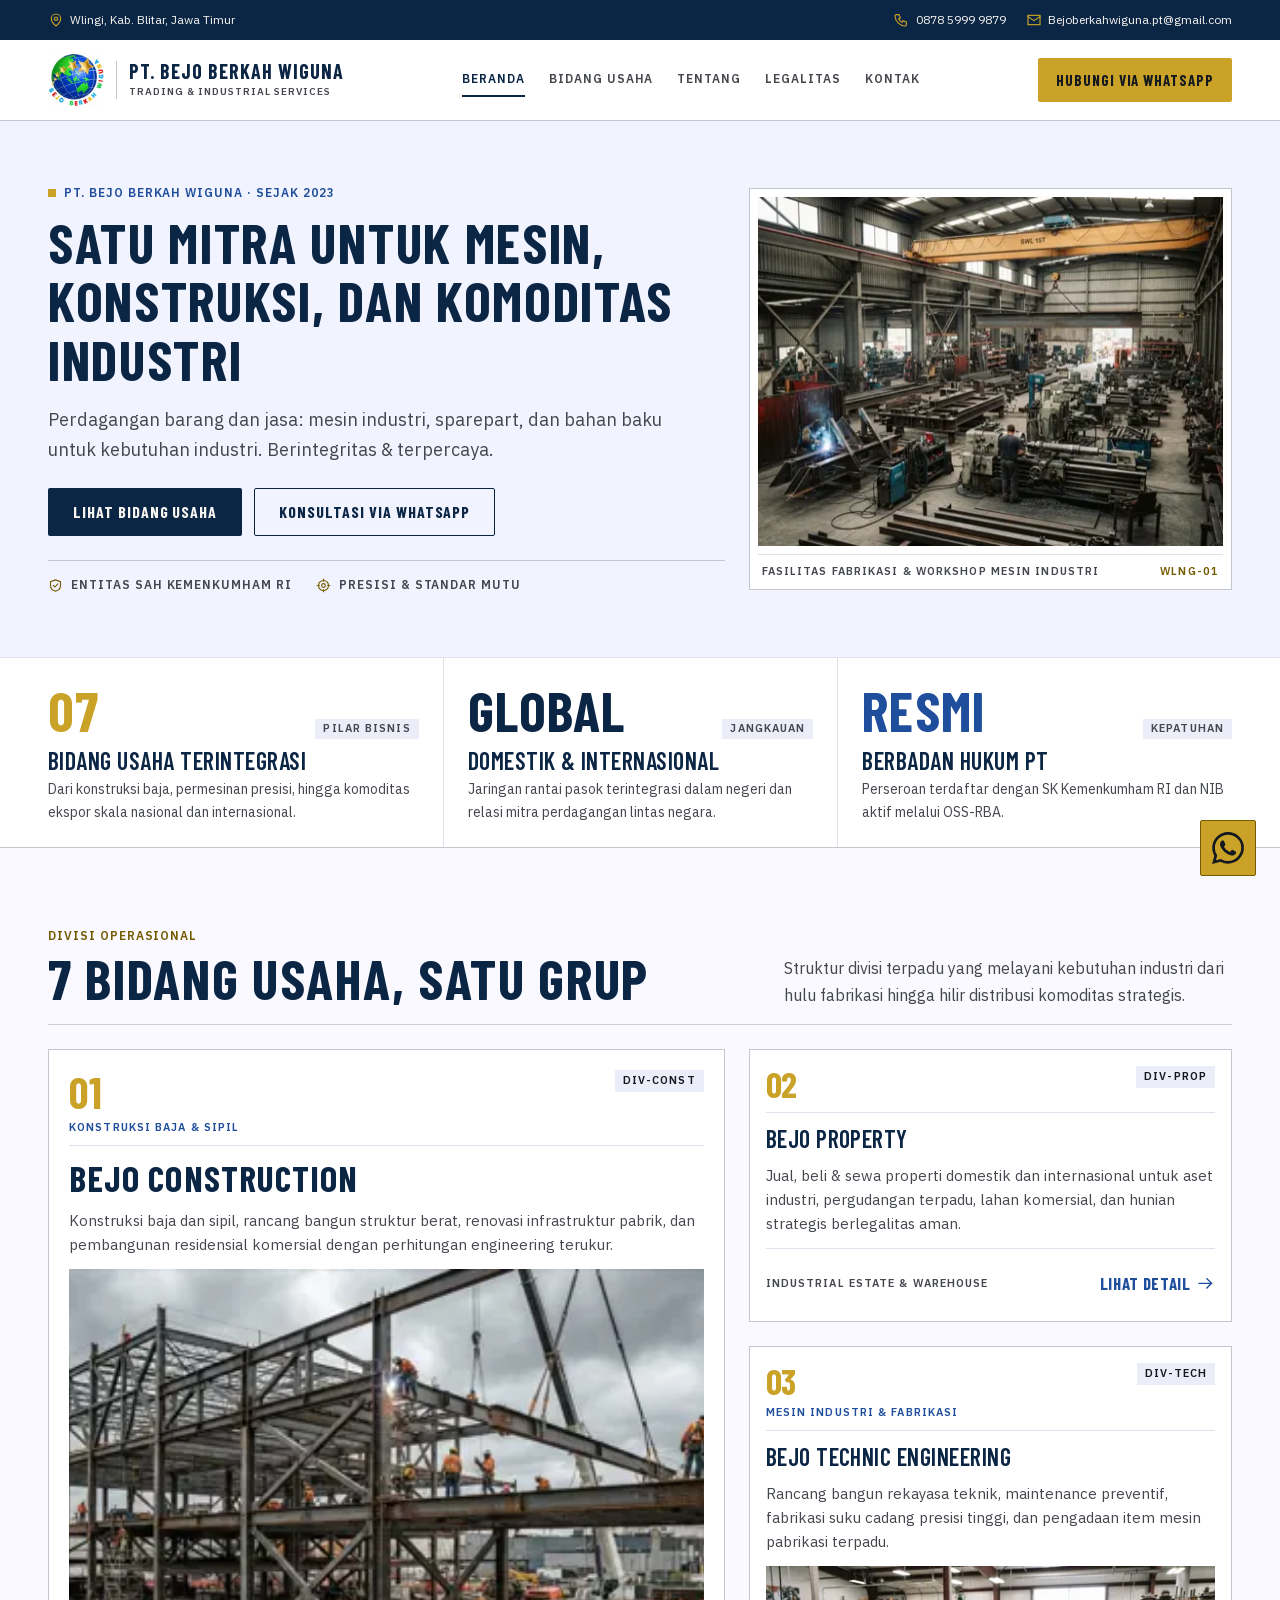
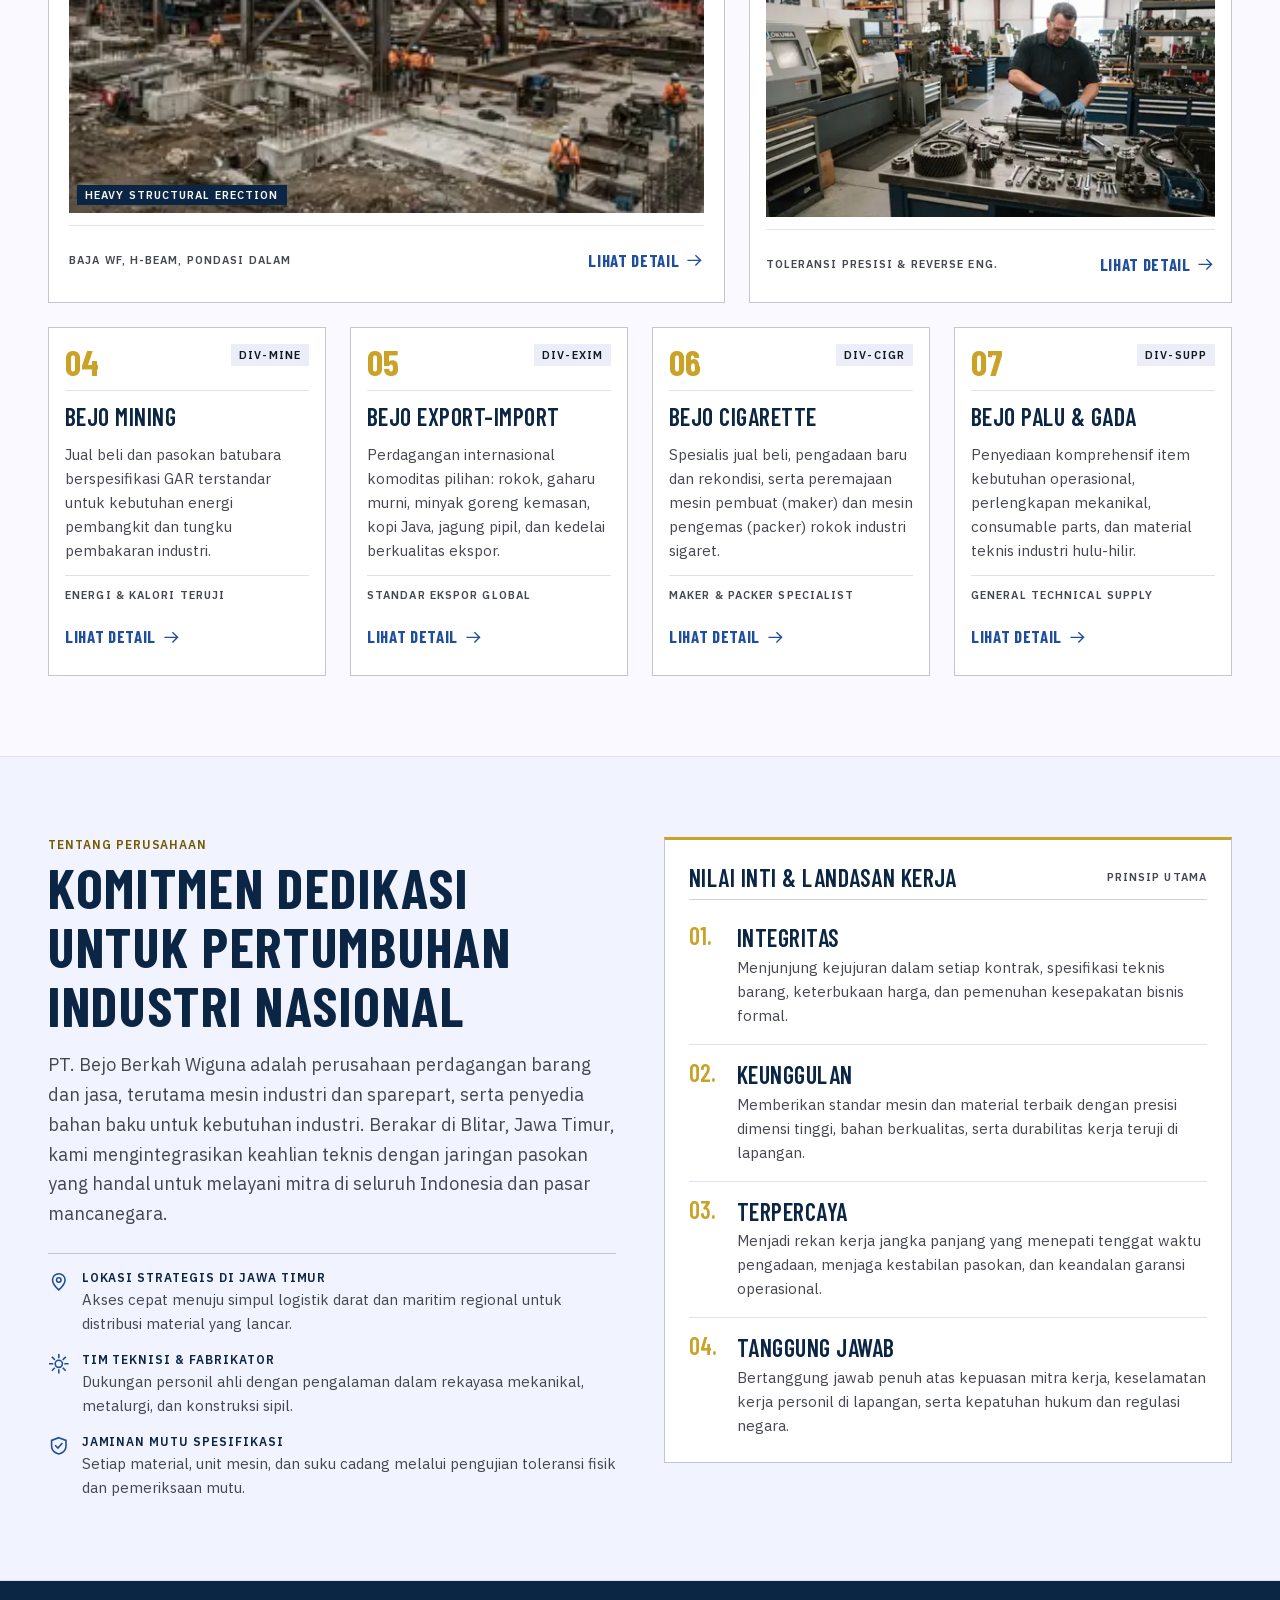
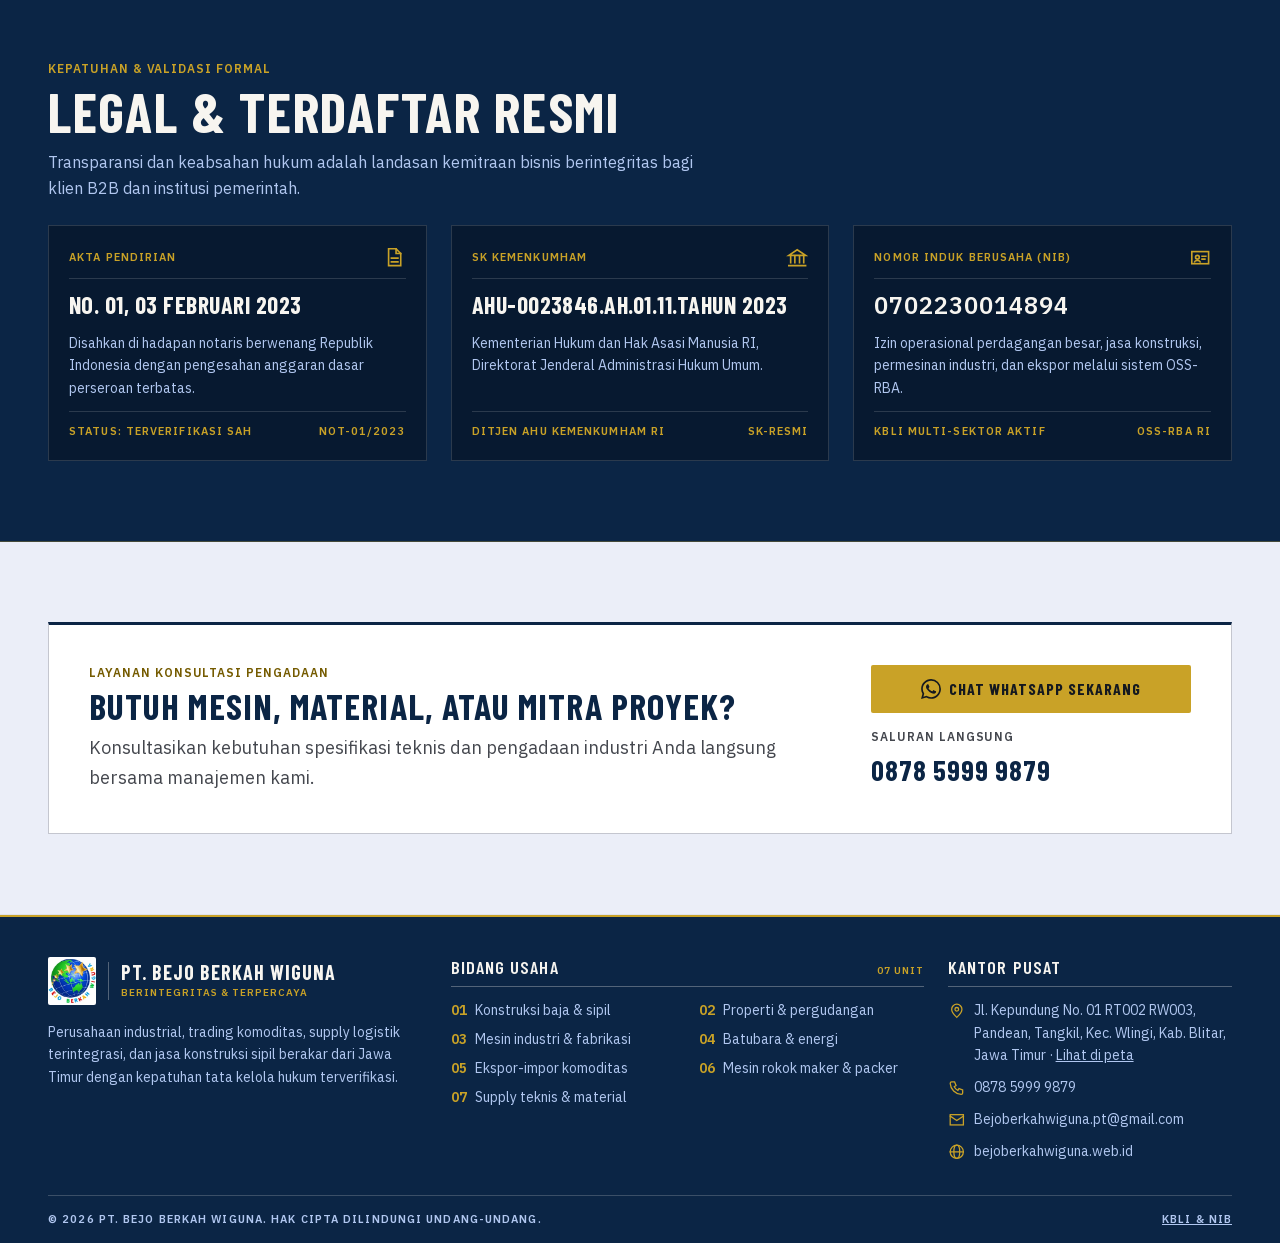
<file: index.html>
<!DOCTYPE html>
<html lang="id">
<head>
  <meta charset="utf-8">
  <meta name="viewport" content="width=device-width, initial-scale=1">
  <title>PT. Bejo Berkah Wiguna — Mesin Industri, Konstruksi &amp; Komoditas | Blitar, Jawa Timur</title>
  <meta name="description" content="PT. Bejo Berkah Wiguna: perdagangan mesin industri, sparepart, konstruksi baja &amp; sipil, dan komoditas ekspor-impor. 7 bidang usaha, berbadan hukum resmi, berpusat di Wlingi, Blitar.">
  <meta name="theme-color" content="#0b2545">
  <link rel="canonical" href="https://bejoberkahwiguna.web.id/">
  <link rel="icon" href="favicon.ico" sizes="48x48">
  <link rel="icon" href="assets/favicon-32.png" type="image/png" sizes="32x32">
  <link rel="icon" href="assets/icon-192.png" type="image/png" sizes="192x192">
  <link rel="apple-touch-icon" href="assets/apple-touch-icon.png">
  <link rel="manifest" href="manifest.webmanifest">
  <meta property="og:type" content="website">
  <meta property="og:locale" content="id_ID">
  <meta property="og:title" content="PT. Bejo Berkah Wiguna — Mesin Industri, Konstruksi &amp; Komoditas">
  <meta property="og:description" content="Satu mitra untuk mesin, konstruksi, dan komoditas industri. Berintegritas &amp; terpercaya.">
  <meta property="og:url" content="https://bejoberkahwiguna.web.id/">
  <meta property="og:image" content="https://bejoberkahwiguna.web.id/assets/img/workshop-1200.webp">

  <link rel="preload" href="assets/fonts/BarlowCondensed-700.woff2" as="font" type="font/woff2" crossorigin>
  <link rel="preload" href="assets/fonts/IBMPlexSans.woff2" as="font" type="font/woff2" crossorigin>
  <link rel="stylesheet" href="assets/style.css">
  <script>document.documentElement.classList.add("js")</script>
  <script defer src="assets/main.js"></script>
  <script type="application/ld+json">
  {
    "@context": "https://schema.org",
    "@type": "Organization",
    "name": "PT. Bejo Berkah Wiguna",
    "url": "https://bejoberkahwiguna.web.id/",
    "logo": "https://bejoberkahwiguna.web.id/assets/icon-512.png",
    "email": "Bejoberkahwiguna.pt@gmail.com",
    "telephone": "+6287859999879",
    "address": {
      "@type": "PostalAddress",
      "streetAddress": "Jl. Kepundung No. 01 RT002 RW003, Pandean, Tangkil",
      "addressLocality": "Wlingi, Kab. Blitar",
      "addressRegion": "Jawa Timur",
      "addressCountry": "ID"
    }
  }
  </script>
</head>
<body>
  <!-- Sprite ikon -->
  <svg width="0" height="0" style="position:absolute" aria-hidden="true" focusable="false">
    <symbol id="i-pin" viewBox="0 0 24 24"><path d="M12 21s-7-6.2-7-11a7 7 0 0 1 14 0c0 4.8-7 11-7 11z"/><circle cx="12" cy="10" r="2.5"/></symbol>
    <symbol id="i-phone" viewBox="0 0 24 24"><path d="M5 4h4l2 5-2.5 1.5a11 11 0 0 0 5 5L15 13l5 2v4a2 2 0 0 1-2 2A16 16 0 0 1 3 6a2 2 0 0 1 2-2z"/></symbol>
    <symbol id="i-mail" viewBox="0 0 24 24"><rect x="3" y="5" width="18" height="14"/><path d="M3 7l9 6 9-6"/></symbol>
    <symbol id="i-globe" viewBox="0 0 24 24"><circle cx="12" cy="12" r="9"/><ellipse cx="12" cy="12" rx="4" ry="9"/><path d="M3 12h18"/></symbol>
    <symbol id="i-whatsapp" viewBox="0 0 24 24"><path fill="currentColor" stroke="none" d="M17.472 14.382c-.297-.149-1.758-.867-2.03-.967-.273-.099-.471-.148-.67.15-.197.297-.767.966-.94 1.164-.173.199-.347.223-.644.075-.297-.15-1.255-.463-2.39-1.475-.883-.788-1.48-1.761-1.653-2.059-.173-.297-.018-.458.13-.606.134-.133.298-.347.446-.52.149-.174.198-.298.298-.497.099-.198.05-.371-.025-.52-.075-.149-.669-1.612-.916-2.207-.242-.579-.487-.5-.669-.51-.173-.008-.371-.01-.57-.01-.198 0-.52.074-.792.372-.272.297-1.04 1.016-1.04 2.479 0 1.462 1.065 2.875 1.213 3.074.149.198 2.096 3.2 5.077 4.487.709.306 1.262.489 1.694.625.712.227 1.36.195 1.871.118.571-.085 1.758-.719 2.006-1.413.248-.694.248-1.289.173-1.413-.074-.124-.272-.198-.57-.347m-5.421 7.403h-.004a9.87 9.87 0 01-5.031-1.378l-.361-.214-3.741.982.998-3.648-.235-.374a9.86 9.86 0 01-1.51-5.26c.001-5.45 4.436-9.884 9.888-9.884 2.64 0 5.122 1.03 6.988 2.898a9.825 9.825 0 012.893 6.994c-.003 5.45-4.437 9.884-9.885 9.884m8.413-18.297A11.815 11.815 0 0012.05 0C5.495 0 .16 5.335.157 11.892c0 2.096.547 4.142 1.588 5.945L.057 24l6.305-1.654a11.882 11.882 0 005.683 1.448h.005c6.554 0 11.89-5.335 11.893-11.893a11.821 11.821 0 00-3.48-8.413Z"/></symbol>
    <symbol id="i-shield" viewBox="0 0 24 24"><path d="M12 3l8 3v6c0 5-3.5 8-8 9-4.5-1-8-4-8-9V6l8-3z"/><path d="M8.5 12l2.5 2.5 4.5-5"/></symbol>
    <symbol id="i-target" viewBox="0 0 24 24"><circle cx="12" cy="12" r="8"/><circle cx="12" cy="12" r="3"/><path d="M12 2v3M12 19v3M2 12h3M19 12h3"/></symbol>
    <symbol id="i-gear" viewBox="0 0 24 24"><circle cx="12" cy="12" r="4"/><path d="M12 2v3M12 19v3M2 12h3M19 12h3M4.9 4.9L7 7M17 17l2.1 2.1M4.9 19.1L7 17M17 7l2.1-2.1"/></symbol>
    <symbol id="i-doc" viewBox="0 0 24 24"><path d="M6 3h8l5 5v13H6z"/><path d="M14 3v5h5M9 13h7M9 17h7"/></symbol>
    <symbol id="i-bank" viewBox="0 0 24 24"><path d="M3 10l9-6 9 6zM5 10v8M9.5 10v8M14.5 10v8M19 10v8M3 21h18"/></symbol>
    <symbol id="i-id" viewBox="0 0 24 24"><rect x="3" y="6" width="18" height="13"/><circle cx="9" cy="12" r="2"/><path d="M6 17c.5-2 5.5-2 6 0M14 11h4M14 14h3"/></symbol>
    <symbol id="i-arrow" viewBox="0 0 24 24"><path d="M4 12h16M14 6l6 6-6 6"/></symbol>
    <symbol id="i-menu" viewBox="0 0 24 24"><path d="M3 6h18v2H3zM3 11h18v2H3zM3 16h18v2H3z"/></symbol>
    <symbol id="i-close" viewBox="0 0 24 24"><path d="M19 6.4 17.6 5 12 10.6 6.4 5 5 6.4l5.6 5.6L5 17.6 6.4 19l5.6-5.6 5.6 5.6 1.4-1.4-5.6-5.6z"/></symbol>
  </svg>

  <a class="skip" href="#konten">Lewati ke konten</a>

  <div class="topbar">
    <div class="wrap">
      <span class="item loc"><svg class="icon" aria-hidden="true"><use href="#i-pin"/></svg><span>Wlingi, Kab. Blitar, Jawa Timur</span></span>
      <div class="contacts">
        <a class="item" href="tel:+6287859999879"><svg class="icon" aria-hidden="true"><use href="#i-phone"/></svg>0878 5999 9879</a>
        <a class="item email" href="mailto:Bejoberkahwiguna.pt@gmail.com"><svg class="icon" aria-hidden="true"><use href="#i-mail"/></svg>Bejoberkahwiguna.pt@gmail.com</a>
      </div>
    </div>
  </div>

  <header class="site-header">
    <div class="wrap">
      <a class="brand" href="#beranda" aria-label="PT. Bejo Berkah Wiguna — ke atas">
        <img src="assets/logo-160.webp" alt="" width="48" height="48">
        <span class="brand-text">
          <span class="brand-name">PT. Bejo Berkah Wiguna</span>
          <span class="brand-tag label-sm">Trading &amp; Industrial Services</span>
        </span>
      </a>
      <nav class="nav" id="nav" aria-label="Navigasi utama">
        <div class="nav-links">
          <a href="#beranda" aria-current="true">Beranda</a>
          <a href="#bidang-usaha">Bidang Usaha</a>
          <a href="#tentang">Tentang</a>
          <a href="#legalitas">Legalitas</a>
          <a href="#kontak">Kontak</a>
          <a class="btn btn-gold nav-wa" href="https://wa.me/6287859999879" rel="noopener" target="_blank">Hubungi via WhatsApp</a>
        </div>
      </nav>
      <a class="btn btn-gold nav-cta" href="https://wa.me/6287859999879" rel="noopener" target="_blank">Hubungi via WhatsApp</a>
      <button class="menu-btn" type="button" aria-expanded="false" aria-controls="nav" aria-label="Buka menu">
        <svg class="icon i-open" aria-hidden="true"><use href="#i-menu"/></svg>
        <svg class="icon i-close" aria-hidden="true"><use href="#i-close"/></svg>
      </button>
    </div>
  </header>

  <main id="konten">
    <!-- HERO -->
    <section class="hero" id="beranda">
      <div class="wrap hero-grid">
        <div>
          <p class="kicker label">PT. Bejo Berkah Wiguna · Sejak 2023</p>
          <h1 class="h-xl">Satu mitra untuk mesin, konstruksi, dan komoditas industri</h1>
          <p class="lead">Perdagangan barang dan jasa: mesin industri, sparepart, dan bahan baku untuk kebutuhan industri. Berintegritas &amp; terpercaya.</p>
          <div class="hero-actions">
            <a class="btn btn-primary" href="#bidang-usaha">Lihat Bidang Usaha</a>
            <a class="btn btn-outline" href="https://wa.me/6287859999879" rel="noopener" target="_blank">Konsultasi via WhatsApp</a>
          </div>
          <ul class="trust label">
            <li><svg class="icon" aria-hidden="true"><use href="#i-shield"/></svg>Entitas sah Kemenkumham RI</li>
            <li><svg class="icon" aria-hidden="true"><use href="#i-target"/></svg>Presisi &amp; standar mutu</li>
          </ul>
        </div>
        <figure class="frame" style="margin:0">
          <div class="ph">
            <img src="assets/img/workshop-800.webp"
                 srcset="assets/img/workshop-480.webp 480w, assets/img/workshop-800.webp 800w, assets/img/workshop-1200.webp 1200w"
                 sizes="(min-width:1024px) 40vw, calc(100vw - 2rem)"
                 width="1200" height="896" fetchpriority="high" decoding="async"
                 alt="Workshop fabrikasi baja dengan overhead crane kuning, mesin bubut, dan teknisi merakit komponen presisi">
          </div>
          <figcaption class="label-sm"><span>Fasilitas fabrikasi &amp; workshop mesin industri</span><b>WLNG-01</b></figcaption>
        </figure>
      </div>
    </section>

    <!-- FAKTA -->
    <section class="facts" aria-label="Ringkasan perusahaan">
      <div class="wrap facts-grid">
        <div class="fact">
          <div class="fact-top"><span class="big" style="color:var(--gold)">07</span><span class="tag label-sm">Pilar bisnis</span></div>
          <h3 class="h-md">Bidang usaha terintegrasi</h3>
          <p>Dari konstruksi baja, permesinan presisi, hingga komoditas ekspor skala nasional dan internasional.</p>
        </div>
        <div class="fact">
          <div class="fact-top"><span class="big" style="color:var(--navy)">Global</span><span class="tag label-sm">Jangkauan</span></div>
          <h3 class="h-md">Domestik &amp; internasional</h3>
          <p>Jaringan rantai pasok terintegrasi dalam negeri dan relasi mitra perdagangan lintas negara.</p>
        </div>
        <div class="fact">
          <div class="fact-top"><span class="big" style="color:var(--blue)">Resmi</span><span class="tag label-sm">Kepatuhan</span></div>
          <h3 class="h-md">Berbadan hukum PT</h3>
          <p>Perseroan terdaftar dengan SK Kemenkumham RI dan NIB aktif melalui OSS-RBA.</p>
        </div>
      </div>
    </section>

    <!-- BIDANG USAHA -->
    <section class="section" id="bidang-usaha">
      <div class="wrap">
        <div class="section-head">
          <div>
            <span class="label eyebrow">Divisi operasional</span>
            <h2 class="h-xl">7 bidang usaha, satu grup</h2>
          </div>
          <p class="lead">Struktur divisi terpadu yang melayani kebutuhan industri dari hulu fabrikasi hingga hilir distribusi komoditas strategis.</p>
        </div>

        <div class="divisions">
          <article class="card div-feature">
            <div class="card-head">
              <div><span class="numeral">01</span><span class="cat label-sm">Konstruksi baja &amp; sipil</span></div>
              <span class="code label-sm">DIV-CONST</span>
            </div>
            <h3 class="h-lg">Bejo Construction</h3>
            <p>Konstruksi baja dan sipil, rancang bangun struktur berat, renovasi infrastruktur pabrik, dan pembangunan residensial komersial dengan perhitungan engineering terukur.</p>
            <div class="card-fig">
              <img src="assets/img/construction-800.webp"
                   srcset="assets/img/construction-480.webp 480w, assets/img/construction-800.webp 800w, assets/img/construction-1200.webp 1200w"
                   sizes="(min-width:1024px) 55vw, calc(100vw - 4rem)"
                   width="1200" height="670" loading="lazy" decoding="async"
                   alt="Rangka baja struktural bangunan komersial sedang dirakit dengan crane dan pekerja las">
              <span class="label-sm">Heavy structural erection</span>
            </div>
            <div class="card-foot">
              <span class="spec label-sm">Baja WF, H-Beam, pondasi dalam</span>
              <a class="more" href="bidang-usaha/bejo-construction.html">Lihat detail <svg class="icon" aria-hidden="true"><use href="#i-arrow"/></svg></a>
            </div>
          </article>

          <div class="div-side">
            <article class="card">
              <div class="card-head"><span class="numeral">02</span><span class="code label-sm">DIV-PROP</span></div>
              <h3 class="h-md">Bejo Property</h3>
              <p>Jual, beli &amp; sewa properti domestik dan internasional untuk aset industri, pergudangan terpadu, lahan komersial, dan hunian strategis berlegalitas aman.</p>
              <div class="card-foot">
                <span class="spec label-sm">Industrial estate &amp; warehouse</span>
                <a class="more" href="bidang-usaha/bejo-property.html">Lihat detail <svg class="icon" aria-hidden="true"><use href="#i-arrow"/></svg></a>
              </div>
            </article>

            <article class="card tall">
              <div class="card-head">
                <div><span class="numeral">03</span><span class="cat label-sm">Mesin industri &amp; fabrikasi</span></div>
                <span class="code label-sm">DIV-TECH</span>
              </div>
              <h3 class="h-md">Bejo Technic Engineering</h3>
              <p>Rancang bangun rekayasa teknik, maintenance preventif, fabrikasi suku cadang presisi tinggi, dan pengadaan item mesin pabrikasi terpadu.</p>
              <div class="card-fig">
                <img src="assets/img/engineering-800.webp"
                     srcset="assets/img/engineering-480.webp 480w, assets/img/engineering-800.webp 800w"
                     sizes="(min-width:1024px) 38vw, calc(100vw - 4rem)"
                     width="800" height="447" loading="lazy" decoding="async"
                     alt="Teknisi merakit silinder hidrolik dan roda gigi presisi di meja kerja baja dengan mesin CNC">
              </div>
              <div class="card-foot">
                <span class="spec label-sm">Toleransi presisi &amp; reverse eng.</span>
                <a class="more" href="bidang-usaha/bejo-technic-engineering.html">Lihat detail <svg class="icon" aria-hidden="true"><use href="#i-arrow"/></svg></a>
              </div>
            </article>
          </div>

          <div class="div-rest">
            <article class="card">
              <div class="card-head"><span class="numeral">04</span><span class="code label-sm">DIV-MINE</span></div>
              <h3 class="h-md">Bejo Mining</h3>
              <p>Jual beli dan pasokan batubara berspesifikasi GAR terstandar untuk kebutuhan energi pembangkit dan tungku pembakaran industri.</p>
              <div class="card-foot">
                <span class="spec label-sm">Energi &amp; kalori teruji</span>
                <a class="more" href="bidang-usaha/bejo-mining.html">Lihat detail <svg class="icon" aria-hidden="true"><use href="#i-arrow"/></svg></a>
              </div>
            </article>
            <article class="card">
              <div class="card-head"><span class="numeral">05</span><span class="code label-sm">DIV-EXIM</span></div>
              <h3 class="h-md">Bejo Export-Import</h3>
              <p>Perdagangan internasional komoditas pilihan: rokok, gaharu murni, minyak goreng kemasan, kopi Java, jagung pipil, dan kedelai berkualitas ekspor.</p>
              <div class="card-foot">
                <span class="spec label-sm">Standar ekspor global</span>
                <a class="more" href="bidang-usaha/bejo-export-import.html">Lihat detail <svg class="icon" aria-hidden="true"><use href="#i-arrow"/></svg></a>
              </div>
            </article>
            <article class="card">
              <div class="card-head"><span class="numeral">06</span><span class="code label-sm">DIV-CIGR</span></div>
              <h3 class="h-md">Bejo Cigarette</h3>
              <p>Spesialis jual beli, pengadaan baru dan rekondisi, serta peremajaan mesin pembuat (maker) dan mesin pengemas (packer) rokok industri sigaret.</p>
              <div class="card-foot">
                <span class="spec label-sm">Maker &amp; packer specialist</span>
                <a class="more" href="bidang-usaha/bejo-cigarette.html">Lihat detail <svg class="icon" aria-hidden="true"><use href="#i-arrow"/></svg></a>
              </div>
            </article>
            <article class="card">
              <div class="card-head"><span class="numeral">07</span><span class="code label-sm">DIV-SUPP</span></div>
              <h3 class="h-md">Bejo Palu &amp; Gada</h3>
              <p>Penyediaan komprehensif item kebutuhan operasional, perlengkapan mekanikal, consumable parts, dan material teknis industri hulu-hilir.</p>
              <div class="card-foot">
                <span class="spec label-sm">General technical supply</span>
                <a class="more" href="bidang-usaha/bejo-palu-gada.html">Lihat detail <svg class="icon" aria-hidden="true"><use href="#i-arrow"/></svg></a>
              </div>
            </article>
          </div>
        </div>
      </div>
    </section>

    <!-- TENTANG -->
    <section class="section about" id="tentang">
      <div class="wrap about-grid">
        <div>
          <span class="label eyebrow">Tentang perusahaan</span>
          <h2 class="h-xl">Komitmen dedikasi untuk pertumbuhan industri nasional</h2>
          <p class="lead">PT. Bejo Berkah Wiguna adalah perusahaan perdagangan barang dan jasa, terutama mesin industri dan sparepart, serta penyedia bahan baku untuk kebutuhan industri. Berakar di Blitar, Jawa Timur, kami mengintegrasikan keahlian teknis dengan jaringan pasokan yang handal untuk melayani mitra di seluruh Indonesia dan pasar mancanegara.</p>
          <ul class="points">
            <li><svg class="icon" aria-hidden="true"><use href="#i-pin"/></svg><div><b class="label">Lokasi strategis di Jawa Timur</b><span>Akses cepat menuju simpul logistik darat dan maritim regional untuk distribusi material yang lancar.</span></div></li>
            <li><svg class="icon" aria-hidden="true"><use href="#i-gear"/></svg><div><b class="label">Tim teknisi &amp; fabrikator</b><span>Dukungan personil ahli dengan pengalaman dalam rekayasa mekanikal, metalurgi, dan konstruksi sipil.</span></div></li>
            <li><svg class="icon" aria-hidden="true"><use href="#i-shield"/></svg><div><b class="label">Jaminan mutu spesifikasi</b><span>Setiap material, unit mesin, dan suku cadang melalui pengujian toleransi fisik dan pemeriksaan mutu.</span></div></li>
          </ul>
        </div>

        <div class="values">
          <div class="values-head"><h3 class="h-md">Nilai inti &amp; landasan kerja</h3><span class="label-sm">Prinsip utama</span></div>
          <div class="value"><span class="numeral">01.</span><h3 class="h-md">Integritas</h3><p>Menjunjung kejujuran dalam setiap kontrak, spesifikasi teknis barang, keterbukaan harga, dan pemenuhan kesepakatan bisnis formal.</p></div>
          <div class="value"><span class="numeral">02.</span><h3 class="h-md">Keunggulan</h3><p>Memberikan standar mesin dan material terbaik dengan presisi dimensi tinggi, bahan berkualitas, serta durabilitas kerja teruji di lapangan.</p></div>
          <div class="value"><span class="numeral">03.</span><h3 class="h-md">Terpercaya</h3><p>Menjadi rekan kerja jangka panjang yang menepati tenggat waktu pengadaan, menjaga kestabilan pasokan, dan keandalan garansi operasional.</p></div>
          <div class="value"><span class="numeral">04.</span><h3 class="h-md">Tanggung jawab</h3><p>Bertanggung jawab penuh atas kepuasan mitra kerja, keselamatan kerja personil di lapangan, serta kepatuhan hukum dan regulasi negara.</p></div>
        </div>
      </div>
    </section>

    <!-- LEGALITAS -->
    <section class="section legal" id="legalitas">
      <div class="wrap">
        <span class="label eyebrow">Kepatuhan &amp; validasi formal</span>
        <h2 class="h-xl">Legal &amp; terdaftar resmi</h2>
        <p class="lead">Transparansi dan keabsahan hukum adalah landasan kemitraan bisnis berintegritas bagi klien B2B dan institusi pemerintah.</p>
        <div class="legal-grid">
          <article class="doc">
            <div class="doc-head"><span class="label-sm">Akta pendirian</span><svg class="icon" aria-hidden="true"><use href="#i-doc"/></svg></div>
            <div class="doc-value">No. 01, 03 Februari 2023</div>
            <p>Disahkan di hadapan notaris berwenang Republik Indonesia dengan pengesahan anggaran dasar perseroan terbatas.</p>
            <div class="doc-foot label-sm"><span>Status: terverifikasi sah</span><span>NOT-01/2023</span></div>
          </article>
          <article class="doc">
            <div class="doc-head"><span class="label-sm">SK Kemenkumham</span><svg class="icon" aria-hidden="true"><use href="#i-bank"/></svg></div>
            <div class="doc-value">AHU-0023846.AH.01.11.Tahun 2023</div>
            <p>Kementerian Hukum dan Hak Asasi Manusia RI, Direktorat Jenderal Administrasi Hukum Umum.</p>
            <div class="doc-foot label-sm"><span>Ditjen AHU Kemenkumham RI</span><span>SK-RESMI</span></div>
          </article>
          <article class="doc">
            <div class="doc-head"><span class="label-sm">Nomor Induk Berusaha (NIB)</span><svg class="icon" aria-hidden="true"><use href="#i-id"/></svg></div>
            <div class="doc-value mono">0702230014894</div>
            <p>Izin operasional perdagangan besar, jasa konstruksi, permesinan industri, dan ekspor melalui sistem OSS-RBA.</p>
            <div class="doc-foot label-sm"><span>KBLI multi-sektor aktif</span><span>OSS-RBA RI</span></div>
          </article>
        </div>
      </div>
    </section>

    <!-- KONTAK -->
    <section class="section contact" id="kontak">
      <div class="wrap">
        <div class="cta">
          <div>
            <span class="label eyebrow">Layanan konsultasi pengadaan</span>
            <h2 class="h-lg">Butuh mesin, material, atau mitra proyek?</h2>
            <p class="lead">Konsultasikan kebutuhan spesifikasi teknis dan pengadaan industri Anda langsung bersama manajemen kami.</p>
          </div>
          <div class="cta-side">
            <a class="btn btn-gold btn-block" href="https://wa.me/6287859999879" rel="noopener" target="_blank"><svg class="icon" aria-hidden="true"><use href="#i-whatsapp"/></svg>Chat WhatsApp sekarang</a>
            <div class="phone"><span class="label">Saluran langsung</span><a href="tel:+6287859999879">0878 5999 9879</a></div>
          </div>
        </div>
      </div>
    </section>
  </main>

  <footer class="site-footer">
    <div class="wrap">
      <div class="footer-grid">
        <div>
          <a class="brand" href="#beranda" aria-label="Ke atas">
            <img src="assets/logo-160.webp" alt="" width="48" height="48">
            <span class="brand-text"><span class="brand-name">PT. Bejo Berkah Wiguna</span><span class="brand-tag label-sm">Berintegritas &amp; terpercaya</span></span>
          </a>
          <p class="about-text">Perusahaan industrial, trading komoditas, supply logistik terintegrasi, dan jasa konstruksi sipil berakar dari Jawa Timur dengan kepatuhan tata kelola hukum terverifikasi.</p>
        </div>
        <div>
          <h3>Bidang usaha <small>07 unit</small></h3>
          <ul class="units">
            <li><b>01</b><a href="bidang-usaha/bejo-construction.html">Konstruksi baja &amp; sipil</a></li>
            <li><b>02</b><a href="bidang-usaha/bejo-property.html">Properti &amp; pergudangan</a></li>
            <li><b>03</b><a href="bidang-usaha/bejo-technic-engineering.html">Mesin industri &amp; fabrikasi</a></li>
            <li><b>04</b><a href="bidang-usaha/bejo-mining.html">Batubara &amp; energi</a></li>
            <li><b>05</b><a href="bidang-usaha/bejo-export-import.html">Ekspor-impor komoditas</a></li>
            <li><b>06</b><a href="bidang-usaha/bejo-cigarette.html">Mesin rokok maker &amp; packer</a></li>
            <li><b>07</b><a href="bidang-usaha/bejo-palu-gada.html">Supply teknis &amp; material</a></li>
          </ul>
        </div>
        <div>
          <h3>Kantor pusat</h3>
          <ul class="addr">
            <li><svg class="icon" aria-hidden="true"><use href="#i-pin"/></svg><span>Jl. Kepundung No. 01 RT002 RW003, Pandean, Tangkil, Kec. Wlingi, Kab. Blitar, Jawa Timur · <a href="https://www.google.com/maps/search/?api=1&amp;query=Jl.+Kepundung+No.+01+Wlingi+Blitar" rel="noopener" target="_blank"><u>Lihat di peta</u></a></span></li>
            <li><svg class="icon" aria-hidden="true"><use href="#i-phone"/></svg><a href="tel:+6287859999879">0878 5999 9879</a></li>
            <li><svg class="icon" aria-hidden="true"><use href="#i-mail"/></svg><a href="mailto:Bejoberkahwiguna.pt@gmail.com">Bejoberkahwiguna.pt@gmail.com</a></li>
            <li><svg class="icon" aria-hidden="true"><use href="#i-globe"/></svg><span>bejoberkahwiguna.web.id</span></li>
          </ul>
        </div>
      </div>
      <div class="footer-bottom label-sm">
        <span>© 2026 PT. Bejo Berkah Wiguna. Hak cipta dilindungi undang-undang.</span>
        <a href="#legalitas">KBLI &amp; NIB</a>
      </div>
    </div>
  </footer>

  <a class="wa-float" href="https://wa.me/6287859999879" rel="noopener" target="_blank" aria-label="Chat WhatsApp">
    <svg class="icon" aria-hidden="true"><use href="#i-whatsapp"/></svg>
  </a>
</body>
</html>
</file>
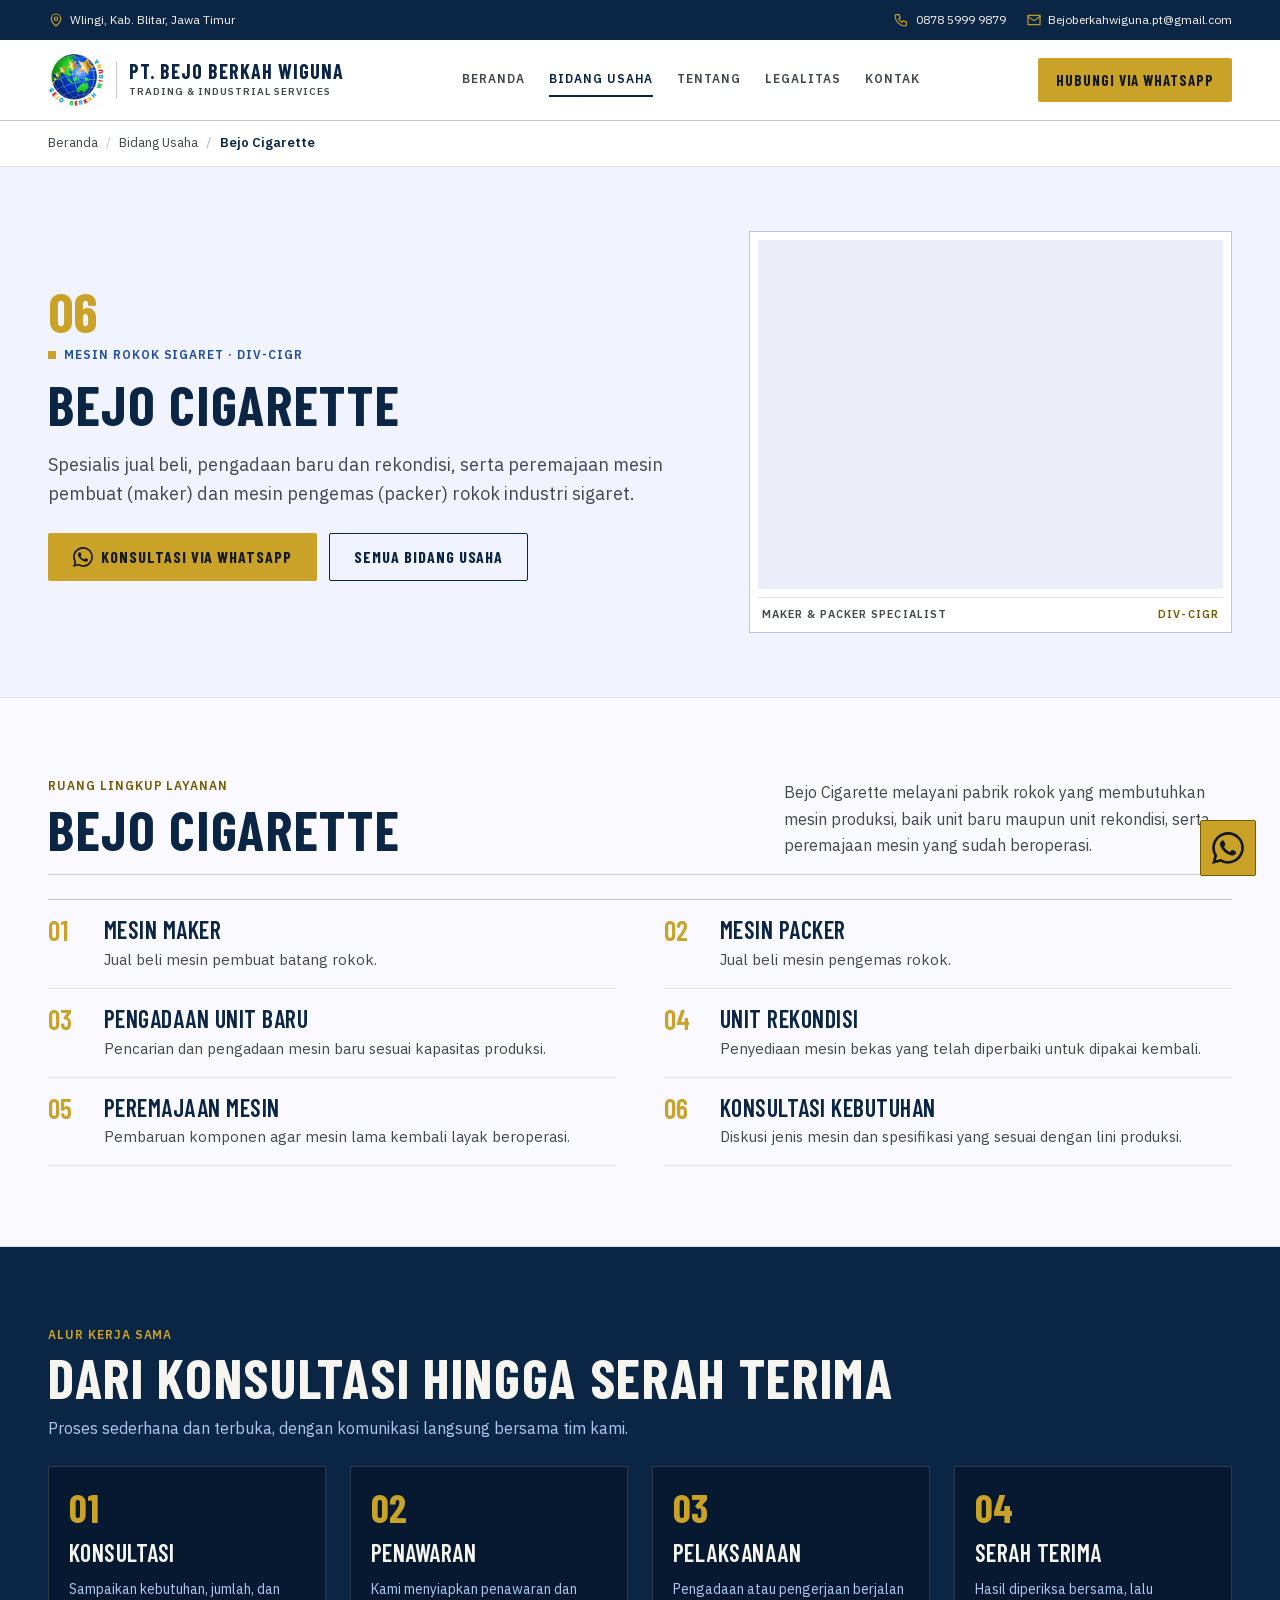
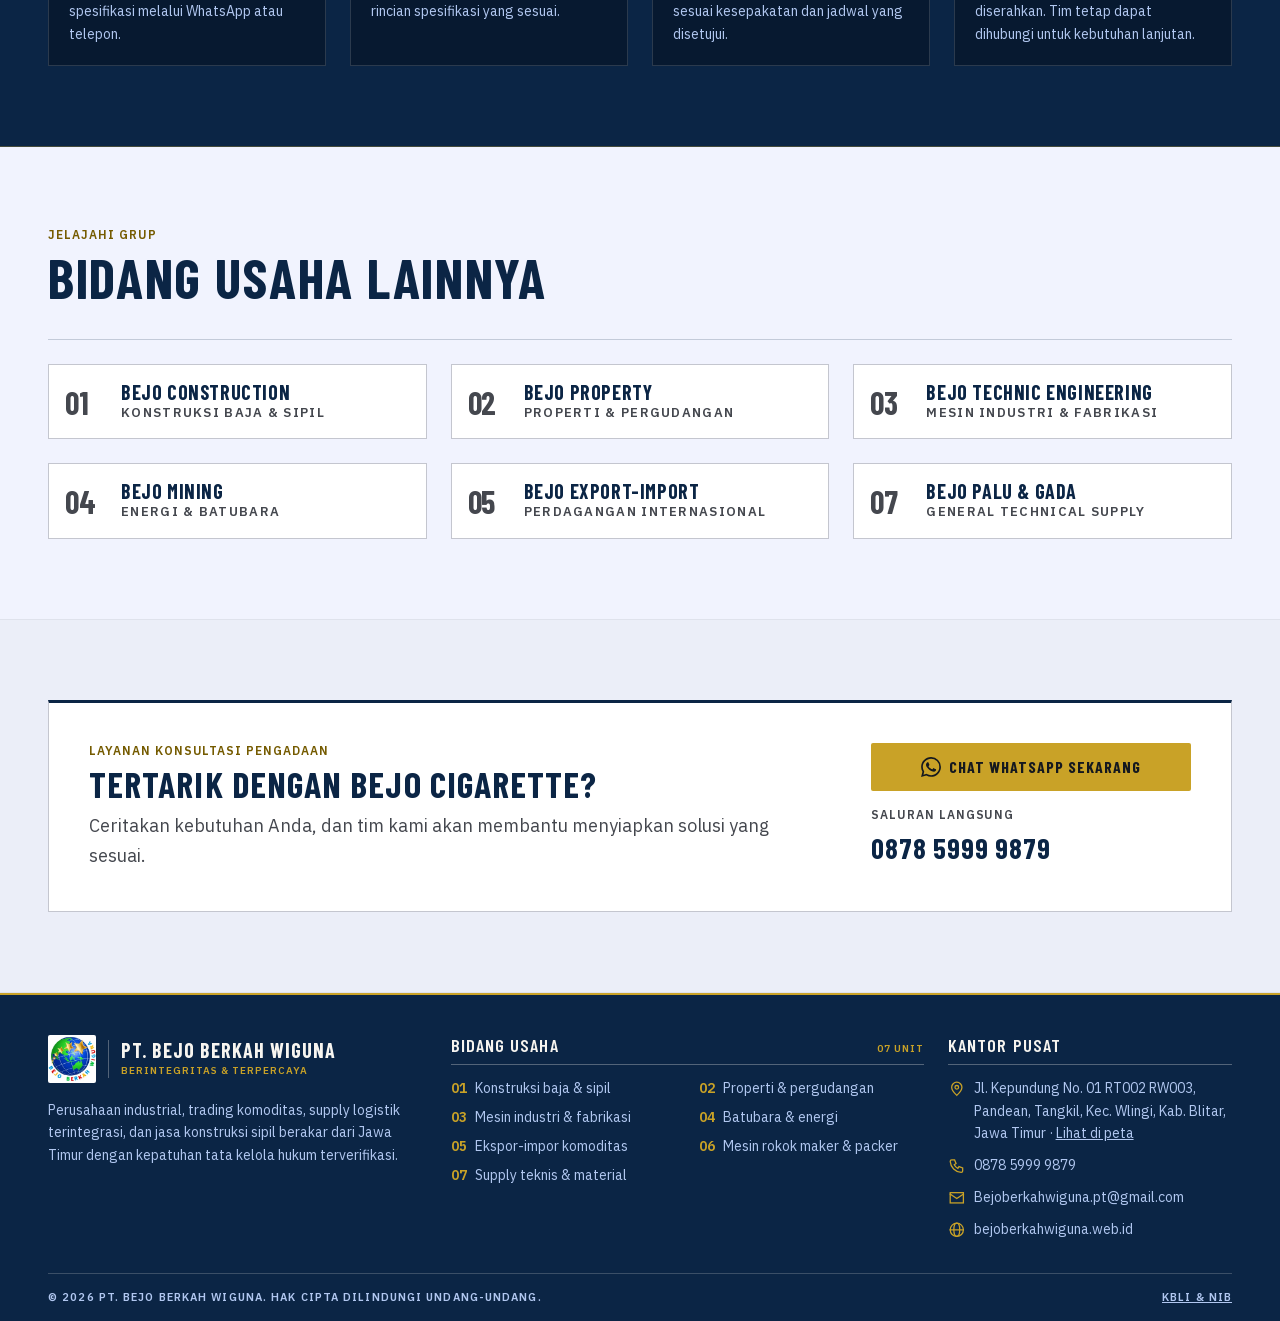
<file: bidang-usaha/bejo-cigarette.html>
<!DOCTYPE html>
<html lang="id">
<head>
  <meta charset="utf-8">
  <meta name="viewport" content="width=device-width, initial-scale=1">
  <title>Bejo Cigarette — PT. Bejo Berkah Wiguna</title>
  <meta name="description" content="Spesialis jual beli, pengadaan baru dan rekondisi, serta peremajaan mesin pembuat (maker) dan mesin pengemas (packer) rokok industri sigaret.">
  <meta name="theme-color" content="#0b2545">
  <link rel="canonical" href="https://bejoberkahwiguna.web.id/bidang-usaha/bejo-cigarette.html">
  <link rel="icon" href="../favicon.ico" sizes="48x48">
  <link rel="icon" href="../assets/favicon-32.png" type="image/png" sizes="32x32">
  <link rel="icon" href="../assets/icon-192.png" type="image/png" sizes="192x192">
  <link rel="apple-touch-icon" href="../assets/apple-touch-icon.png">
  <link rel="manifest" href="../manifest.webmanifest">
  <meta property="og:type" content="website">
  <meta property="og:locale" content="id_ID">
  <meta property="og:title" content="Bejo Cigarette — PT. Bejo Berkah Wiguna">
  <meta property="og:description" content="Spesialis jual beli, pengadaan baru dan rekondisi, serta peremajaan mesin pembuat (maker) dan mesin pengemas (packer) rokok industri sigaret.">
  <meta property="og:url" content="https://bejoberkahwiguna.web.id/bidang-usaha/bejo-cigarette.html">
  <meta property="og:image" content="https://bejoberkahwiguna.web.id/assets/img/tobacco-1200.webp">
  <link rel="preload" href="../assets/fonts/BarlowCondensed-700.woff2" as="font" type="font/woff2" crossorigin>
  <link rel="preload" href="../assets/fonts/IBMPlexSans.woff2" as="font" type="font/woff2" crossorigin>
  <link rel="stylesheet" href="../assets/style.css">
  <script>document.documentElement.classList.add("js")</script>
  <script defer src="../assets/main.js"></script>
</head>
<body>
  <!-- Sprite ikon -->
  <svg width="0" height="0" style="position:absolute" aria-hidden="true" focusable="false">
    <symbol id="i-pin" viewBox="0 0 24 24"><path d="M12 21s-7-6.2-7-11a7 7 0 0 1 14 0c0 4.8-7 11-7 11z"/><circle cx="12" cy="10" r="2.5"/></symbol>
    <symbol id="i-phone" viewBox="0 0 24 24"><path d="M5 4h4l2 5-2.5 1.5a11 11 0 0 0 5 5L15 13l5 2v4a2 2 0 0 1-2 2A16 16 0 0 1 3 6a2 2 0 0 1 2-2z"/></symbol>
    <symbol id="i-mail" viewBox="0 0 24 24"><rect x="3" y="5" width="18" height="14"/><path d="M3 7l9 6 9-6"/></symbol>
    <symbol id="i-globe" viewBox="0 0 24 24"><circle cx="12" cy="12" r="9"/><ellipse cx="12" cy="12" rx="4" ry="9"/><path d="M3 12h18"/></symbol>
    <symbol id="i-whatsapp" viewBox="0 0 24 24"><path fill="currentColor" stroke="none" d="M17.472 14.382c-.297-.149-1.758-.867-2.03-.967-.273-.099-.471-.148-.67.15-.197.297-.767.966-.94 1.164-.173.199-.347.223-.644.075-.297-.15-1.255-.463-2.39-1.475-.883-.788-1.48-1.761-1.653-2.059-.173-.297-.018-.458.13-.606.134-.133.298-.347.446-.52.149-.174.198-.298.298-.497.099-.198.05-.371-.025-.52-.075-.149-.669-1.612-.916-2.207-.242-.579-.487-.5-.669-.51-.173-.008-.371-.01-.57-.01-.198 0-.52.074-.792.372-.272.297-1.04 1.016-1.04 2.479 0 1.462 1.065 2.875 1.213 3.074.149.198 2.096 3.2 5.077 4.487.709.306 1.262.489 1.694.625.712.227 1.36.195 1.871.118.571-.085 1.758-.719 2.006-1.413.248-.694.248-1.289.173-1.413-.074-.124-.272-.198-.57-.347m-5.421 7.403h-.004a9.87 9.87 0 01-5.031-1.378l-.361-.214-3.741.982.998-3.648-.235-.374a9.86 9.86 0 01-1.51-5.26c.001-5.45 4.436-9.884 9.888-9.884 2.64 0 5.122 1.03 6.988 2.898a9.825 9.825 0 012.893 6.994c-.003 5.45-4.437 9.884-9.885 9.884m8.413-18.297A11.815 11.815 0 0012.05 0C5.495 0 .16 5.335.157 11.892c0 2.096.547 4.142 1.588 5.945L.057 24l6.305-1.654a11.882 11.882 0 005.683 1.448h.005c6.554 0 11.89-5.335 11.893-11.893a11.821 11.821 0 00-3.48-8.413Z"/></symbol>
    <symbol id="i-shield" viewBox="0 0 24 24"><path d="M12 3l8 3v6c0 5-3.5 8-8 9-4.5-1-8-4-8-9V6l8-3z"/><path d="M8.5 12l2.5 2.5 4.5-5"/></symbol>
    <symbol id="i-target" viewBox="0 0 24 24"><circle cx="12" cy="12" r="8"/><circle cx="12" cy="12" r="3"/><path d="M12 2v3M12 19v3M2 12h3M19 12h3"/></symbol>
    <symbol id="i-gear" viewBox="0 0 24 24"><circle cx="12" cy="12" r="4"/><path d="M12 2v3M12 19v3M2 12h3M19 12h3M4.9 4.9L7 7M17 17l2.1 2.1M4.9 19.1L7 17M17 7l2.1-2.1"/></symbol>
    <symbol id="i-doc" viewBox="0 0 24 24"><path d="M6 3h8l5 5v13H6z"/><path d="M14 3v5h5M9 13h7M9 17h7"/></symbol>
    <symbol id="i-bank" viewBox="0 0 24 24"><path d="M3 10l9-6 9 6zM5 10v8M9.5 10v8M14.5 10v8M19 10v8M3 21h18"/></symbol>
    <symbol id="i-id" viewBox="0 0 24 24"><rect x="3" y="6" width="18" height="13"/><circle cx="9" cy="12" r="2"/><path d="M6 17c.5-2 5.5-2 6 0M14 11h4M14 14h3"/></symbol>
    <symbol id="i-arrow" viewBox="0 0 24 24"><path d="M4 12h16M14 6l6 6-6 6"/></symbol>
    <symbol id="i-menu" viewBox="0 0 24 24"><path d="M3 6h18v2H3zM3 11h18v2H3zM3 16h18v2H3z"/></symbol>
    <symbol id="i-close" viewBox="0 0 24 24"><path d="M19 6.4 17.6 5 12 10.6 6.4 5 5 6.4l5.6 5.6L5 17.6 6.4 19l5.6-5.6 5.6 5.6 1.4-1.4-5.6-5.6z"/></symbol>
  </svg>

  <a class="skip" href="#konten">Lewati ke konten</a>

  <div class="topbar">
    <div class="wrap">
      <span class="item loc"><svg class="icon" aria-hidden="true"><use href="#i-pin"/></svg><span>Wlingi, Kab. Blitar, Jawa Timur</span></span>
      <div class="contacts">
        <a class="item" href="tel:+6287859999879"><svg class="icon" aria-hidden="true"><use href="#i-phone"/></svg>0878 5999 9879</a>
        <a class="item email" href="mailto:Bejoberkahwiguna.pt@gmail.com"><svg class="icon" aria-hidden="true"><use href="#i-mail"/></svg>Bejoberkahwiguna.pt@gmail.com</a>
      </div>
    </div>
  </div>

  <header class="site-header">
    <div class="wrap">
      <a class="brand" href="../index.html#beranda" aria-label="PT. Bejo Berkah Wiguna — ke atas">
        <img src="../assets/logo-160.webp" alt="" width="48" height="48">
        <span class="brand-text">
          <span class="brand-name">PT. Bejo Berkah Wiguna</span>
          <span class="brand-tag label-sm">Trading &amp; Industrial Services</span>
        </span>
      </a>
      <nav class="nav" id="nav" aria-label="Navigasi utama">
        <div class="nav-links">
          <a href="../index.html#beranda">Beranda</a>
          <a href="../index.html#bidang-usaha" aria-current="true">Bidang Usaha</a>
          <a href="../index.html#tentang">Tentang</a>
          <a href="../index.html#legalitas">Legalitas</a>
          <a href="../index.html#kontak">Kontak</a>
          <a class="btn btn-gold nav-wa" href="https://wa.me/6287859999879" rel="noopener" target="_blank">Hubungi via WhatsApp</a>
        </div>
      </nav>
      <a class="btn btn-gold nav-cta" href="https://wa.me/6287859999879" rel="noopener" target="_blank">Hubungi via WhatsApp</a>
      <button class="menu-btn" type="button" aria-expanded="false" aria-controls="nav" aria-label="Buka menu">
        <svg class="icon i-open" aria-hidden="true"><use href="#i-menu"/></svg>
        <svg class="icon i-close" aria-hidden="true"><use href="#i-close"/></svg>
      </button>
    </div>
  </header>

  <nav class="crumbs" aria-label="Breadcrumb">
    <div class="wrap">
      <ol>
        <li><a href="../index.html">Beranda</a></li>
        <li><a href="../index.html#bidang-usaha">Bidang Usaha</a></li>
        <li aria-current="page">Bejo Cigarette</li>
      </ol>
    </div>
  </nav>

  <main id="konten">
    <section class="hero page-hero">
      <div class="wrap hero-grid">
        <div>
          <span class="numeral" aria-hidden="true">06</span>
          <p class="kicker label">Mesin rokok sigaret · DIV-CIGR</p>
          <h1 class="h-xl">Bejo Cigarette</h1>
          <p class="lead">Spesialis jual beli, pengadaan baru dan rekondisi, serta peremajaan mesin pembuat (maker) dan mesin pengemas (packer) rokok industri sigaret.</p>
          <div class="hero-actions">
            <a class="btn btn-gold" href="https://wa.me/6287859999879?text=Halo%20PT.%20Bejo%20Berkah%20Wiguna%2C%20saya%20ingin%20konsultasi%20mengenai%20Bejo%20Cigarette" rel="noopener" target="_blank"><svg class="icon" aria-hidden="true"><use href="#i-whatsapp"/></svg>Konsultasi via WhatsApp</a>
            <a class="btn btn-outline" href="../index.html#bidang-usaha">Semua bidang usaha</a>
          </div>
        </div>
        <figure class="frame" style="margin:0">
          <div class="ph">
            <img src="../assets/img/tobacco-800.webp"
                 srcset="../assets/img/tobacco-480.webp 480w, ../assets/img/tobacco-800.webp 800w, ../assets/img/tobacco-1200.webp 1200w"
                 sizes="(min-width:1024px) 40vw, calc(100vw - 2rem)"
                 width="1200" height="798" fetchpriority="high" decoding="async"
                 alt="Pekerja memilah daun tembakau di lini produksi">
          </div>
          <figcaption class="label-sm"><span>Maker &amp; packer specialist</span><b>DIV-CIGR</b></figcaption>
        </figure>
      </div>
    </section>

    <section class="section">
      <div class="wrap">
        <div class="section-head">
          <div>
            <span class="label eyebrow">Ruang lingkup layanan</span>
            <h2 class="h-xl">Bejo Cigarette</h2>
          </div>
          <p class="lead">Bejo Cigarette melayani pabrik rokok yang membutuhkan mesin produksi, baik unit baru maupun unit rekondisi, serta peremajaan mesin yang sudah beroperasi.</p>
        </div>
        <ul class="scope-grid">
          <li class="scope-item"><span class="numeral" aria-hidden="true">01</span><h3 class="h-md">Mesin maker</h3><p>Jual beli mesin pembuat batang rokok.</p></li>
          <li class="scope-item"><span class="numeral" aria-hidden="true">02</span><h3 class="h-md">Mesin packer</h3><p>Jual beli mesin pengemas rokok.</p></li>
          <li class="scope-item"><span class="numeral" aria-hidden="true">03</span><h3 class="h-md">Pengadaan unit baru</h3><p>Pencarian dan pengadaan mesin baru sesuai kapasitas produksi.</p></li>
          <li class="scope-item"><span class="numeral" aria-hidden="true">04</span><h3 class="h-md">Unit rekondisi</h3><p>Penyediaan mesin bekas yang telah diperbaiki untuk dipakai kembali.</p></li>
          <li class="scope-item"><span class="numeral" aria-hidden="true">05</span><h3 class="h-md">Peremajaan mesin</h3><p>Pembaruan komponen agar mesin lama kembali layak beroperasi.</p></li>
          <li class="scope-item"><span class="numeral" aria-hidden="true">06</span><h3 class="h-md">Konsultasi kebutuhan</h3><p>Diskusi jenis mesin dan spesifikasi yang sesuai dengan lini produksi.</p></li>
        </ul>
      </div>
    </section>

    <section class="section legal">
      <div class="wrap">
        <span class="label eyebrow">Alur kerja sama</span>
        <h2 class="h-xl">Dari konsultasi hingga serah terima</h2>
        <p class="lead">Proses sederhana dan terbuka, dengan komunikasi langsung bersama tim kami.</p>
        <div class="legal-grid cols-4">
          <article class="doc"><span class="numeral" aria-hidden="true">01</span><h3 class="h-md">Konsultasi</h3><p>Sampaikan kebutuhan, jumlah, dan spesifikasi melalui WhatsApp atau telepon.</p></article>
          <article class="doc"><span class="numeral" aria-hidden="true">02</span><h3 class="h-md">Penawaran</h3><p>Kami menyiapkan penawaran dan rincian spesifikasi yang sesuai.</p></article>
          <article class="doc"><span class="numeral" aria-hidden="true">03</span><h3 class="h-md">Pelaksanaan</h3><p>Pengadaan atau pengerjaan berjalan sesuai kesepakatan dan jadwal yang disetujui.</p></article>
          <article class="doc"><span class="numeral" aria-hidden="true">04</span><h3 class="h-md">Serah terima</h3><p>Hasil diperiksa bersama, lalu diserahkan. Tim tetap dapat dihubungi untuk kebutuhan lanjutan.</p></article>
        </div>
      </div>
    </section>

    <section class="section about">
      <div class="wrap">
        <div class="section-head">
          <div>
            <span class="label eyebrow">Jelajahi grup</span>
            <h2 class="h-xl">Bidang usaha lainnya</h2>
          </div>
        </div>
        <div class="other-list">
          <a class="other" href="bejo-construction.html"><span class="numeral" aria-hidden="true">01</span><b>Bejo Construction</b><span class="label-sm">Konstruksi baja &amp; sipil</span></a>
          <a class="other" href="bejo-property.html"><span class="numeral" aria-hidden="true">02</span><b>Bejo Property</b><span class="label-sm">Properti &amp; pergudangan</span></a>
          <a class="other" href="bejo-technic-engineering.html"><span class="numeral" aria-hidden="true">03</span><b>Bejo Technic Engineering</b><span class="label-sm">Mesin industri &amp; fabrikasi</span></a>
          <a class="other" href="bejo-mining.html"><span class="numeral" aria-hidden="true">04</span><b>Bejo Mining</b><span class="label-sm">Energi &amp; batubara</span></a>
          <a class="other" href="bejo-export-import.html"><span class="numeral" aria-hidden="true">05</span><b>Bejo Export-Import</b><span class="label-sm">Perdagangan internasional</span></a>
          <a class="other" href="bejo-palu-gada.html"><span class="numeral" aria-hidden="true">07</span><b>Bejo Palu &amp; Gada</b><span class="label-sm">General technical supply</span></a>
        </div>
      </div>
    </section>

    <section class="section contact" id="kontak">
      <div class="wrap">
        <div class="cta">
          <div>
            <span class="label eyebrow">Layanan konsultasi pengadaan</span>
            <h2 class="h-lg">Tertarik dengan Bejo Cigarette?</h2>
            <p class="lead">Ceritakan kebutuhan Anda, dan tim kami akan membantu menyiapkan solusi yang sesuai.</p>
          </div>
          <div class="cta-side">
            <a class="btn btn-gold btn-block" href="https://wa.me/6287859999879?text=Halo%20PT.%20Bejo%20Berkah%20Wiguna%2C%20saya%20ingin%20konsultasi%20mengenai%20Bejo%20Cigarette" rel="noopener" target="_blank"><svg class="icon" aria-hidden="true"><use href="#i-whatsapp"/></svg>Chat WhatsApp sekarang</a>
            <div class="phone"><span class="label">Saluran langsung</span><a href="tel:+6287859999879">0878 5999 9879</a></div>
          </div>
        </div>
      </div>
    </section>
  </main>

  <footer class="site-footer">
    <div class="wrap">
      <div class="footer-grid">
        <div>
          <a class="brand" href="../index.html#beranda" aria-label="Ke atas">
            <img src="../assets/logo-160.webp" alt="" width="48" height="48">
            <span class="brand-text"><span class="brand-name">PT. Bejo Berkah Wiguna</span><span class="brand-tag label-sm">Berintegritas &amp; terpercaya</span></span>
          </a>
          <p class="about-text">Perusahaan industrial, trading komoditas, supply logistik terintegrasi, dan jasa konstruksi sipil berakar dari Jawa Timur dengan kepatuhan tata kelola hukum terverifikasi.</p>
        </div>
        <div>
          <h3>Bidang usaha <small>07 unit</small></h3>
          <ul class="units">
            <li><b>01</b><a href="bejo-construction.html">Konstruksi baja &amp; sipil</a></li>
            <li><b>02</b><a href="bejo-property.html">Properti &amp; pergudangan</a></li>
            <li><b>03</b><a href="bejo-technic-engineering.html">Mesin industri &amp; fabrikasi</a></li>
            <li><b>04</b><a href="bejo-mining.html">Batubara &amp; energi</a></li>
            <li><b>05</b><a href="bejo-export-import.html">Ekspor-impor komoditas</a></li>
            <li><b>06</b><a href="bejo-cigarette.html">Mesin rokok maker &amp; packer</a></li>
            <li><b>07</b><a href="bejo-palu-gada.html">Supply teknis &amp; material</a></li>
          </ul>
        </div>
        <div>
          <h3>Kantor pusat</h3>
          <ul class="addr">
            <li><svg class="icon" aria-hidden="true"><use href="#i-pin"/></svg><span>Jl. Kepundung No. 01 RT002 RW003, Pandean, Tangkil, Kec. Wlingi, Kab. Blitar, Jawa Timur · <a href="https://www.google.com/maps/search/?api=1&amp;query=Jl.+Kepundung+No.+01+Wlingi+Blitar" rel="noopener" target="_blank"><u>Lihat di peta</u></a></span></li>
            <li><svg class="icon" aria-hidden="true"><use href="#i-phone"/></svg><a href="tel:+6287859999879">0878 5999 9879</a></li>
            <li><svg class="icon" aria-hidden="true"><use href="#i-mail"/></svg><a href="mailto:Bejoberkahwiguna.pt@gmail.com">Bejoberkahwiguna.pt@gmail.com</a></li>
            <li><svg class="icon" aria-hidden="true"><use href="#i-globe"/></svg><span>bejoberkahwiguna.web.id</span></li>
          </ul>
        </div>
      </div>
      <div class="footer-bottom label-sm">
        <span>© 2026 PT. Bejo Berkah Wiguna. Hak cipta dilindungi undang-undang.</span>
        <a href="../index.html#legalitas">KBLI &amp; NIB</a>
      </div>
    </div>
  </footer>

  <a class="wa-float" href="https://wa.me/6287859999879" rel="noopener" target="_blank" aria-label="Chat WhatsApp">
    <svg class="icon" aria-hidden="true"><use href="#i-whatsapp"/></svg>
  </a>
</body>
</html>
</file>
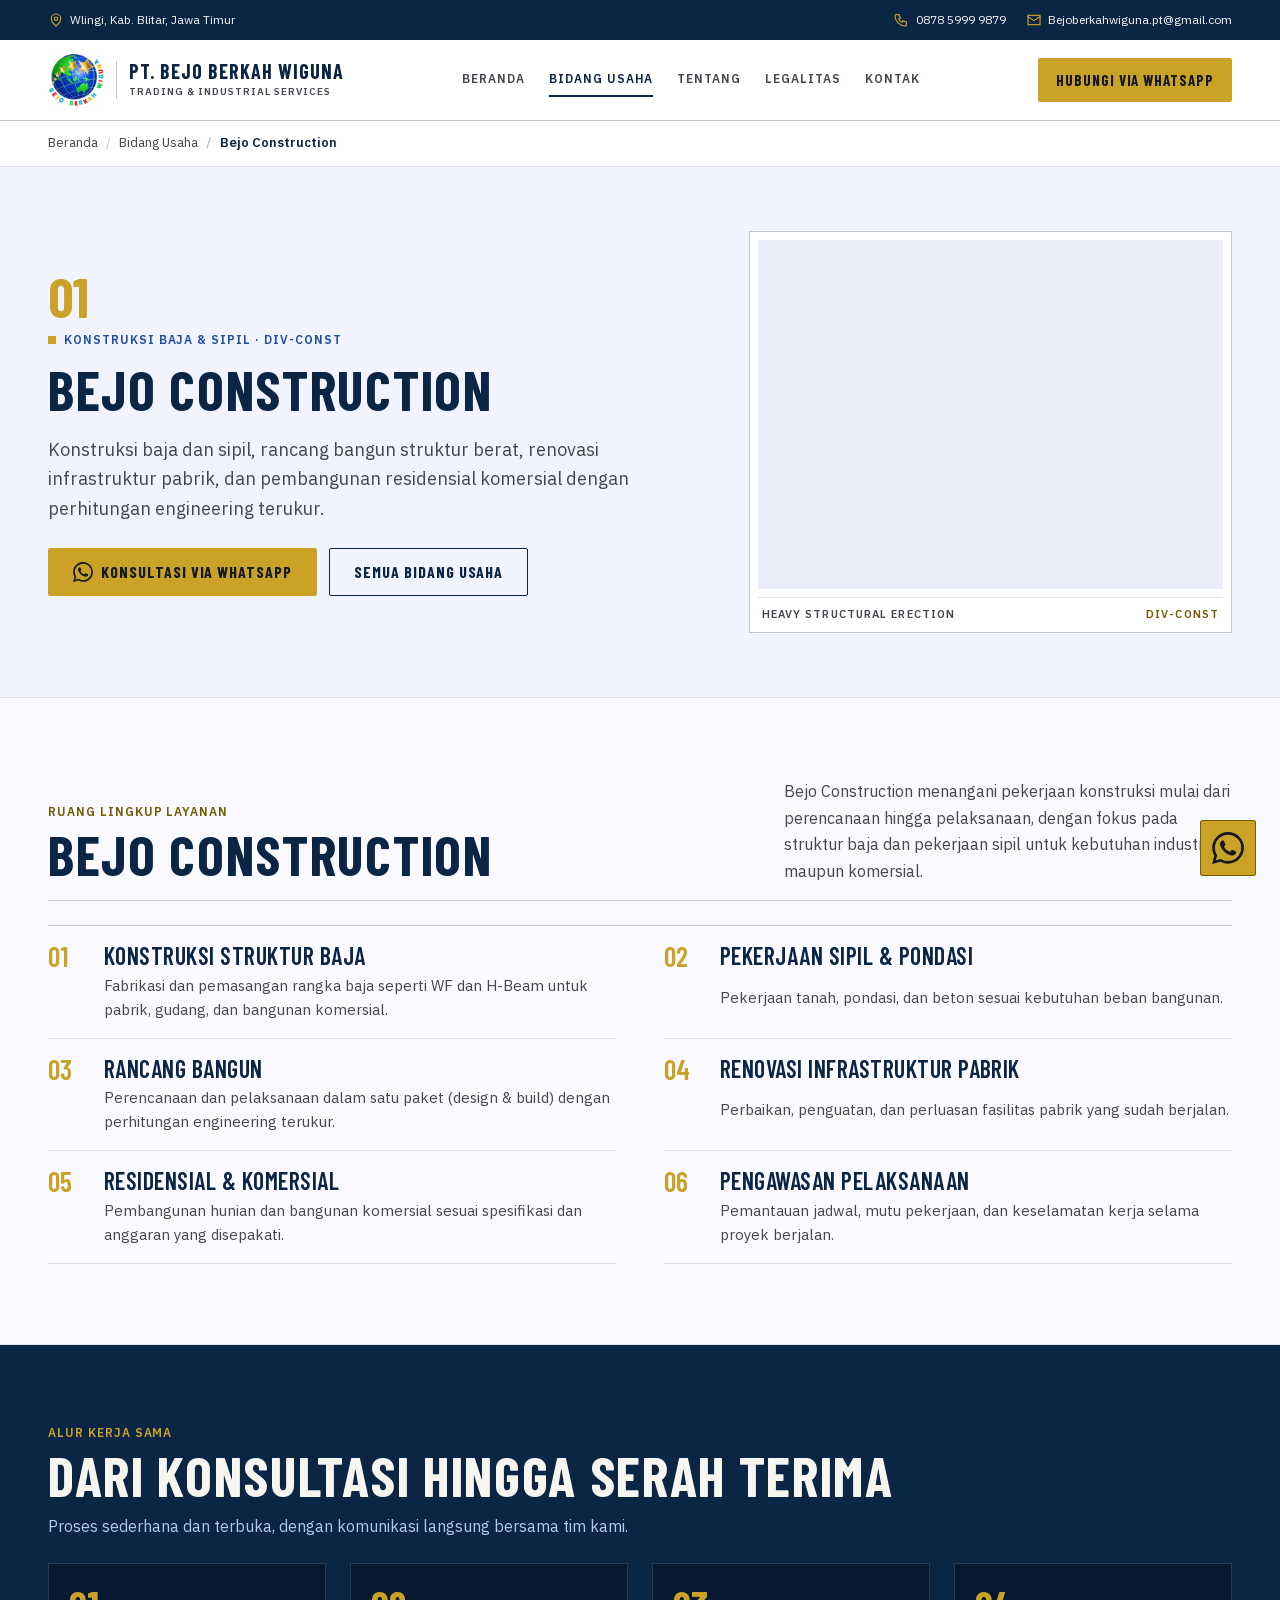
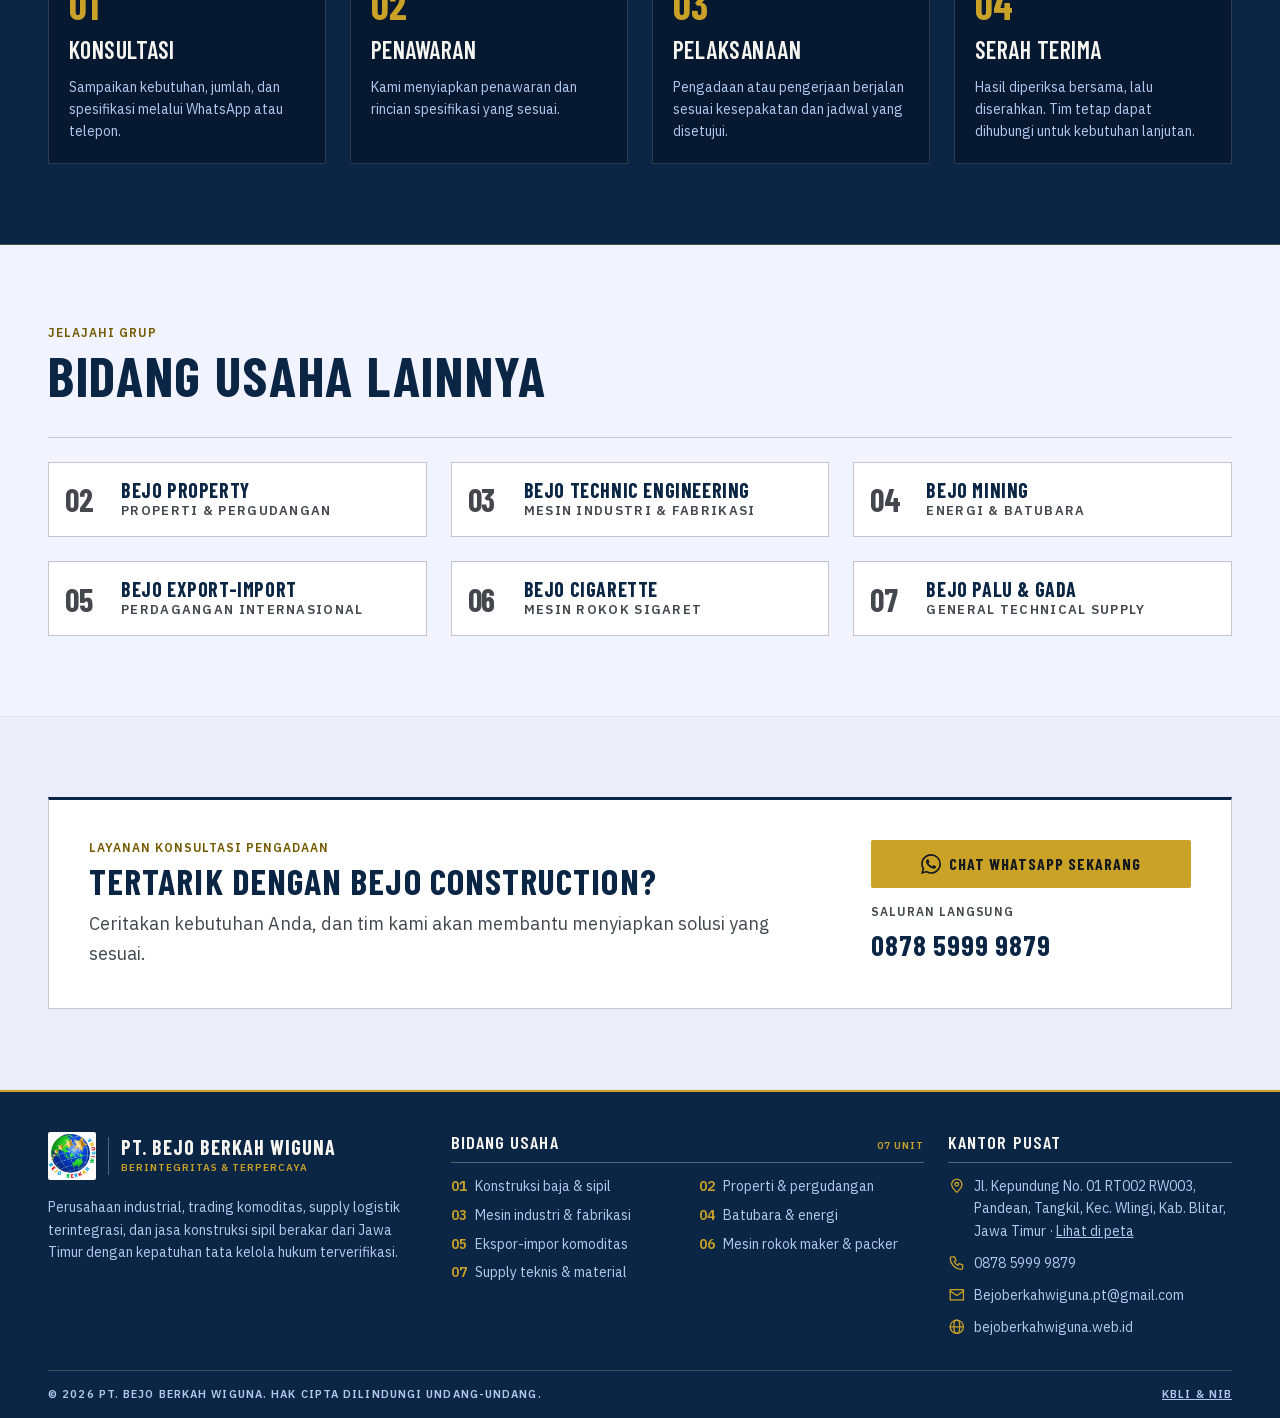
<file: bidang-usaha/bejo-construction.html>
<!DOCTYPE html>
<html lang="id">
<head>
  <meta charset="utf-8">
  <meta name="viewport" content="width=device-width, initial-scale=1">
  <title>Bejo Construction — PT. Bejo Berkah Wiguna</title>
  <meta name="description" content="Konstruksi baja dan sipil, rancang bangun struktur berat, renovasi infrastruktur pabrik, dan pembangunan residensial komersial dengan perhitungan engineering terukur.">
  <meta name="theme-color" content="#0b2545">
  <link rel="canonical" href="https://bejoberkahwiguna.web.id/bidang-usaha/bejo-construction.html">
  <link rel="icon" href="../favicon.ico" sizes="48x48">
  <link rel="icon" href="../assets/favicon-32.png" type="image/png" sizes="32x32">
  <link rel="icon" href="../assets/icon-192.png" type="image/png" sizes="192x192">
  <link rel="apple-touch-icon" href="../assets/apple-touch-icon.png">
  <link rel="manifest" href="../manifest.webmanifest">
  <meta property="og:type" content="website">
  <meta property="og:locale" content="id_ID">
  <meta property="og:title" content="Bejo Construction — PT. Bejo Berkah Wiguna">
  <meta property="og:description" content="Konstruksi baja dan sipil, rancang bangun struktur berat, renovasi infrastruktur pabrik, dan pembangunan residensial komersial dengan perhitungan engineering terukur.">
  <meta property="og:url" content="https://bejoberkahwiguna.web.id/bidang-usaha/bejo-construction.html">
  <meta property="og:image" content="https://bejoberkahwiguna.web.id/assets/img/construction-1200.webp">
  <link rel="preload" href="../assets/fonts/BarlowCondensed-700.woff2" as="font" type="font/woff2" crossorigin>
  <link rel="preload" href="../assets/fonts/IBMPlexSans.woff2" as="font" type="font/woff2" crossorigin>
  <link rel="stylesheet" href="../assets/style.css">
  <script>document.documentElement.classList.add("js")</script>
  <script defer src="../assets/main.js"></script>
</head>
<body>
  <!-- Sprite ikon -->
  <svg width="0" height="0" style="position:absolute" aria-hidden="true" focusable="false">
    <symbol id="i-pin" viewBox="0 0 24 24"><path d="M12 21s-7-6.2-7-11a7 7 0 0 1 14 0c0 4.8-7 11-7 11z"/><circle cx="12" cy="10" r="2.5"/></symbol>
    <symbol id="i-phone" viewBox="0 0 24 24"><path d="M5 4h4l2 5-2.5 1.5a11 11 0 0 0 5 5L15 13l5 2v4a2 2 0 0 1-2 2A16 16 0 0 1 3 6a2 2 0 0 1 2-2z"/></symbol>
    <symbol id="i-mail" viewBox="0 0 24 24"><rect x="3" y="5" width="18" height="14"/><path d="M3 7l9 6 9-6"/></symbol>
    <symbol id="i-globe" viewBox="0 0 24 24"><circle cx="12" cy="12" r="9"/><ellipse cx="12" cy="12" rx="4" ry="9"/><path d="M3 12h18"/></symbol>
    <symbol id="i-whatsapp" viewBox="0 0 24 24"><path fill="currentColor" stroke="none" d="M17.472 14.382c-.297-.149-1.758-.867-2.03-.967-.273-.099-.471-.148-.67.15-.197.297-.767.966-.94 1.164-.173.199-.347.223-.644.075-.297-.15-1.255-.463-2.39-1.475-.883-.788-1.48-1.761-1.653-2.059-.173-.297-.018-.458.13-.606.134-.133.298-.347.446-.52.149-.174.198-.298.298-.497.099-.198.05-.371-.025-.52-.075-.149-.669-1.612-.916-2.207-.242-.579-.487-.5-.669-.51-.173-.008-.371-.01-.57-.01-.198 0-.52.074-.792.372-.272.297-1.04 1.016-1.04 2.479 0 1.462 1.065 2.875 1.213 3.074.149.198 2.096 3.2 5.077 4.487.709.306 1.262.489 1.694.625.712.227 1.36.195 1.871.118.571-.085 1.758-.719 2.006-1.413.248-.694.248-1.289.173-1.413-.074-.124-.272-.198-.57-.347m-5.421 7.403h-.004a9.87 9.87 0 01-5.031-1.378l-.361-.214-3.741.982.998-3.648-.235-.374a9.86 9.86 0 01-1.51-5.26c.001-5.45 4.436-9.884 9.888-9.884 2.64 0 5.122 1.03 6.988 2.898a9.825 9.825 0 012.893 6.994c-.003 5.45-4.437 9.884-9.885 9.884m8.413-18.297A11.815 11.815 0 0012.05 0C5.495 0 .16 5.335.157 11.892c0 2.096.547 4.142 1.588 5.945L.057 24l6.305-1.654a11.882 11.882 0 005.683 1.448h.005c6.554 0 11.89-5.335 11.893-11.893a11.821 11.821 0 00-3.48-8.413Z"/></symbol>
    <symbol id="i-shield" viewBox="0 0 24 24"><path d="M12 3l8 3v6c0 5-3.5 8-8 9-4.5-1-8-4-8-9V6l8-3z"/><path d="M8.5 12l2.5 2.5 4.5-5"/></symbol>
    <symbol id="i-target" viewBox="0 0 24 24"><circle cx="12" cy="12" r="8"/><circle cx="12" cy="12" r="3"/><path d="M12 2v3M12 19v3M2 12h3M19 12h3"/></symbol>
    <symbol id="i-gear" viewBox="0 0 24 24"><circle cx="12" cy="12" r="4"/><path d="M12 2v3M12 19v3M2 12h3M19 12h3M4.9 4.9L7 7M17 17l2.1 2.1M4.9 19.1L7 17M17 7l2.1-2.1"/></symbol>
    <symbol id="i-doc" viewBox="0 0 24 24"><path d="M6 3h8l5 5v13H6z"/><path d="M14 3v5h5M9 13h7M9 17h7"/></symbol>
    <symbol id="i-bank" viewBox="0 0 24 24"><path d="M3 10l9-6 9 6zM5 10v8M9.5 10v8M14.5 10v8M19 10v8M3 21h18"/></symbol>
    <symbol id="i-id" viewBox="0 0 24 24"><rect x="3" y="6" width="18" height="13"/><circle cx="9" cy="12" r="2"/><path d="M6 17c.5-2 5.5-2 6 0M14 11h4M14 14h3"/></symbol>
    <symbol id="i-arrow" viewBox="0 0 24 24"><path d="M4 12h16M14 6l6 6-6 6"/></symbol>
    <symbol id="i-menu" viewBox="0 0 24 24"><path d="M3 6h18v2H3zM3 11h18v2H3zM3 16h18v2H3z"/></symbol>
    <symbol id="i-close" viewBox="0 0 24 24"><path d="M19 6.4 17.6 5 12 10.6 6.4 5 5 6.4l5.6 5.6L5 17.6 6.4 19l5.6-5.6 5.6 5.6 1.4-1.4-5.6-5.6z"/></symbol>
  </svg>

  <a class="skip" href="#konten">Lewati ke konten</a>

  <div class="topbar">
    <div class="wrap">
      <span class="item loc"><svg class="icon" aria-hidden="true"><use href="#i-pin"/></svg><span>Wlingi, Kab. Blitar, Jawa Timur</span></span>
      <div class="contacts">
        <a class="item" href="tel:+6287859999879"><svg class="icon" aria-hidden="true"><use href="#i-phone"/></svg>0878 5999 9879</a>
        <a class="item email" href="mailto:Bejoberkahwiguna.pt@gmail.com"><svg class="icon" aria-hidden="true"><use href="#i-mail"/></svg>Bejoberkahwiguna.pt@gmail.com</a>
      </div>
    </div>
  </div>

  <header class="site-header">
    <div class="wrap">
      <a class="brand" href="../index.html#beranda" aria-label="PT. Bejo Berkah Wiguna — ke atas">
        <img src="../assets/logo-160.webp" alt="" width="48" height="48">
        <span class="brand-text">
          <span class="brand-name">PT. Bejo Berkah Wiguna</span>
          <span class="brand-tag label-sm">Trading &amp; Industrial Services</span>
        </span>
      </a>
      <nav class="nav" id="nav" aria-label="Navigasi utama">
        <div class="nav-links">
          <a href="../index.html#beranda">Beranda</a>
          <a href="../index.html#bidang-usaha" aria-current="true">Bidang Usaha</a>
          <a href="../index.html#tentang">Tentang</a>
          <a href="../index.html#legalitas">Legalitas</a>
          <a href="../index.html#kontak">Kontak</a>
          <a class="btn btn-gold nav-wa" href="https://wa.me/6287859999879" rel="noopener" target="_blank">Hubungi via WhatsApp</a>
        </div>
      </nav>
      <a class="btn btn-gold nav-cta" href="https://wa.me/6287859999879" rel="noopener" target="_blank">Hubungi via WhatsApp</a>
      <button class="menu-btn" type="button" aria-expanded="false" aria-controls="nav" aria-label="Buka menu">
        <svg class="icon i-open" aria-hidden="true"><use href="#i-menu"/></svg>
        <svg class="icon i-close" aria-hidden="true"><use href="#i-close"/></svg>
      </button>
    </div>
  </header>

  <nav class="crumbs" aria-label="Breadcrumb">
    <div class="wrap">
      <ol>
        <li><a href="../index.html">Beranda</a></li>
        <li><a href="../index.html#bidang-usaha">Bidang Usaha</a></li>
        <li aria-current="page">Bejo Construction</li>
      </ol>
    </div>
  </nav>

  <main id="konten">
    <section class="hero page-hero">
      <div class="wrap hero-grid">
        <div>
          <span class="numeral" aria-hidden="true">01</span>
          <p class="kicker label">Konstruksi baja &amp; sipil · DIV-CONST</p>
          <h1 class="h-xl">Bejo Construction</h1>
          <p class="lead">Konstruksi baja dan sipil, rancang bangun struktur berat, renovasi infrastruktur pabrik, dan pembangunan residensial komersial dengan perhitungan engineering terukur.</p>
          <div class="hero-actions">
            <a class="btn btn-gold" href="https://wa.me/6287859999879?text=Halo%20PT.%20Bejo%20Berkah%20Wiguna%2C%20saya%20ingin%20konsultasi%20mengenai%20Bejo%20Construction" rel="noopener" target="_blank"><svg class="icon" aria-hidden="true"><use href="#i-whatsapp"/></svg>Konsultasi via WhatsApp</a>
            <a class="btn btn-outline" href="../index.html#bidang-usaha">Semua bidang usaha</a>
          </div>
        </div>
        <figure class="frame" style="margin:0">
          <div class="ph">
            <img src="../assets/img/construction-800.webp"
                 srcset="../assets/img/construction-480.webp 480w, ../assets/img/construction-800.webp 800w, ../assets/img/construction-1200.webp 1200w"
                 sizes="(min-width:1024px) 40vw, calc(100vw - 2rem)"
                 width="1200" height="670" fetchpriority="high" decoding="async"
                 alt="Rangka baja struktural sedang dirakit di lokasi proyek dengan crane dan pekerja las">
          </div>
          <figcaption class="label-sm"><span>Heavy structural erection</span><b>DIV-CONST</b></figcaption>
        </figure>
      </div>
    </section>

    <section class="section">
      <div class="wrap">
        <div class="section-head">
          <div>
            <span class="label eyebrow">Ruang lingkup layanan</span>
            <h2 class="h-xl">Bejo Construction</h2>
          </div>
          <p class="lead">Bejo Construction menangani pekerjaan konstruksi mulai dari perencanaan hingga pelaksanaan, dengan fokus pada struktur baja dan pekerjaan sipil untuk kebutuhan industri maupun komersial.</p>
        </div>
        <ul class="scope-grid">
          <li class="scope-item"><span class="numeral" aria-hidden="true">01</span><h3 class="h-md">Konstruksi struktur baja</h3><p>Fabrikasi dan pemasangan rangka baja seperti WF dan H-Beam untuk pabrik, gudang, dan bangunan komersial.</p></li>
          <li class="scope-item"><span class="numeral" aria-hidden="true">02</span><h3 class="h-md">Pekerjaan sipil &amp; pondasi</h3><p>Pekerjaan tanah, pondasi, dan beton sesuai kebutuhan beban bangunan.</p></li>
          <li class="scope-item"><span class="numeral" aria-hidden="true">03</span><h3 class="h-md">Rancang bangun</h3><p>Perencanaan dan pelaksanaan dalam satu paket (design &amp; build) dengan perhitungan engineering terukur.</p></li>
          <li class="scope-item"><span class="numeral" aria-hidden="true">04</span><h3 class="h-md">Renovasi infrastruktur pabrik</h3><p>Perbaikan, penguatan, dan perluasan fasilitas pabrik yang sudah berjalan.</p></li>
          <li class="scope-item"><span class="numeral" aria-hidden="true">05</span><h3 class="h-md">Residensial &amp; komersial</h3><p>Pembangunan hunian dan bangunan komersial sesuai spesifikasi dan anggaran yang disepakati.</p></li>
          <li class="scope-item"><span class="numeral" aria-hidden="true">06</span><h3 class="h-md">Pengawasan pelaksanaan</h3><p>Pemantauan jadwal, mutu pekerjaan, dan keselamatan kerja selama proyek berjalan.</p></li>
        </ul>
      </div>
    </section>

    <section class="section legal">
      <div class="wrap">
        <span class="label eyebrow">Alur kerja sama</span>
        <h2 class="h-xl">Dari konsultasi hingga serah terima</h2>
        <p class="lead">Proses sederhana dan terbuka, dengan komunikasi langsung bersama tim kami.</p>
        <div class="legal-grid cols-4">
          <article class="doc"><span class="numeral" aria-hidden="true">01</span><h3 class="h-md">Konsultasi</h3><p>Sampaikan kebutuhan, jumlah, dan spesifikasi melalui WhatsApp atau telepon.</p></article>
          <article class="doc"><span class="numeral" aria-hidden="true">02</span><h3 class="h-md">Penawaran</h3><p>Kami menyiapkan penawaran dan rincian spesifikasi yang sesuai.</p></article>
          <article class="doc"><span class="numeral" aria-hidden="true">03</span><h3 class="h-md">Pelaksanaan</h3><p>Pengadaan atau pengerjaan berjalan sesuai kesepakatan dan jadwal yang disetujui.</p></article>
          <article class="doc"><span class="numeral" aria-hidden="true">04</span><h3 class="h-md">Serah terima</h3><p>Hasil diperiksa bersama, lalu diserahkan. Tim tetap dapat dihubungi untuk kebutuhan lanjutan.</p></article>
        </div>
      </div>
    </section>

    <section class="section about">
      <div class="wrap">
        <div class="section-head">
          <div>
            <span class="label eyebrow">Jelajahi grup</span>
            <h2 class="h-xl">Bidang usaha lainnya</h2>
          </div>
        </div>
        <div class="other-list">
          <a class="other" href="bejo-property.html"><span class="numeral" aria-hidden="true">02</span><b>Bejo Property</b><span class="label-sm">Properti &amp; pergudangan</span></a>
          <a class="other" href="bejo-technic-engineering.html"><span class="numeral" aria-hidden="true">03</span><b>Bejo Technic Engineering</b><span class="label-sm">Mesin industri &amp; fabrikasi</span></a>
          <a class="other" href="bejo-mining.html"><span class="numeral" aria-hidden="true">04</span><b>Bejo Mining</b><span class="label-sm">Energi &amp; batubara</span></a>
          <a class="other" href="bejo-export-import.html"><span class="numeral" aria-hidden="true">05</span><b>Bejo Export-Import</b><span class="label-sm">Perdagangan internasional</span></a>
          <a class="other" href="bejo-cigarette.html"><span class="numeral" aria-hidden="true">06</span><b>Bejo Cigarette</b><span class="label-sm">Mesin rokok sigaret</span></a>
          <a class="other" href="bejo-palu-gada.html"><span class="numeral" aria-hidden="true">07</span><b>Bejo Palu &amp; Gada</b><span class="label-sm">General technical supply</span></a>
        </div>
      </div>
    </section>

    <section class="section contact" id="kontak">
      <div class="wrap">
        <div class="cta">
          <div>
            <span class="label eyebrow">Layanan konsultasi pengadaan</span>
            <h2 class="h-lg">Tertarik dengan Bejo Construction?</h2>
            <p class="lead">Ceritakan kebutuhan Anda, dan tim kami akan membantu menyiapkan solusi yang sesuai.</p>
          </div>
          <div class="cta-side">
            <a class="btn btn-gold btn-block" href="https://wa.me/6287859999879?text=Halo%20PT.%20Bejo%20Berkah%20Wiguna%2C%20saya%20ingin%20konsultasi%20mengenai%20Bejo%20Construction" rel="noopener" target="_blank"><svg class="icon" aria-hidden="true"><use href="#i-whatsapp"/></svg>Chat WhatsApp sekarang</a>
            <div class="phone"><span class="label">Saluran langsung</span><a href="tel:+6287859999879">0878 5999 9879</a></div>
          </div>
        </div>
      </div>
    </section>
  </main>

  <footer class="site-footer">
    <div class="wrap">
      <div class="footer-grid">
        <div>
          <a class="brand" href="../index.html#beranda" aria-label="Ke atas">
            <img src="../assets/logo-160.webp" alt="" width="48" height="48">
            <span class="brand-text"><span class="brand-name">PT. Bejo Berkah Wiguna</span><span class="brand-tag label-sm">Berintegritas &amp; terpercaya</span></span>
          </a>
          <p class="about-text">Perusahaan industrial, trading komoditas, supply logistik terintegrasi, dan jasa konstruksi sipil berakar dari Jawa Timur dengan kepatuhan tata kelola hukum terverifikasi.</p>
        </div>
        <div>
          <h3>Bidang usaha <small>07 unit</small></h3>
          <ul class="units">
            <li><b>01</b><a href="bejo-construction.html">Konstruksi baja &amp; sipil</a></li>
            <li><b>02</b><a href="bejo-property.html">Properti &amp; pergudangan</a></li>
            <li><b>03</b><a href="bejo-technic-engineering.html">Mesin industri &amp; fabrikasi</a></li>
            <li><b>04</b><a href="bejo-mining.html">Batubara &amp; energi</a></li>
            <li><b>05</b><a href="bejo-export-import.html">Ekspor-impor komoditas</a></li>
            <li><b>06</b><a href="bejo-cigarette.html">Mesin rokok maker &amp; packer</a></li>
            <li><b>07</b><a href="bejo-palu-gada.html">Supply teknis &amp; material</a></li>
          </ul>
        </div>
        <div>
          <h3>Kantor pusat</h3>
          <ul class="addr">
            <li><svg class="icon" aria-hidden="true"><use href="#i-pin"/></svg><span>Jl. Kepundung No. 01 RT002 RW003, Pandean, Tangkil, Kec. Wlingi, Kab. Blitar, Jawa Timur · <a href="https://www.google.com/maps/search/?api=1&amp;query=Jl.+Kepundung+No.+01+Wlingi+Blitar" rel="noopener" target="_blank"><u>Lihat di peta</u></a></span></li>
            <li><svg class="icon" aria-hidden="true"><use href="#i-phone"/></svg><a href="tel:+6287859999879">0878 5999 9879</a></li>
            <li><svg class="icon" aria-hidden="true"><use href="#i-mail"/></svg><a href="mailto:Bejoberkahwiguna.pt@gmail.com">Bejoberkahwiguna.pt@gmail.com</a></li>
            <li><svg class="icon" aria-hidden="true"><use href="#i-globe"/></svg><span>bejoberkahwiguna.web.id</span></li>
          </ul>
        </div>
      </div>
      <div class="footer-bottom label-sm">
        <span>© 2026 PT. Bejo Berkah Wiguna. Hak cipta dilindungi undang-undang.</span>
        <a href="../index.html#legalitas">KBLI &amp; NIB</a>
      </div>
    </div>
  </footer>

  <a class="wa-float" href="https://wa.me/6287859999879" rel="noopener" target="_blank" aria-label="Chat WhatsApp">
    <svg class="icon" aria-hidden="true"><use href="#i-whatsapp"/></svg>
  </a>
</body>
</html>
</file>
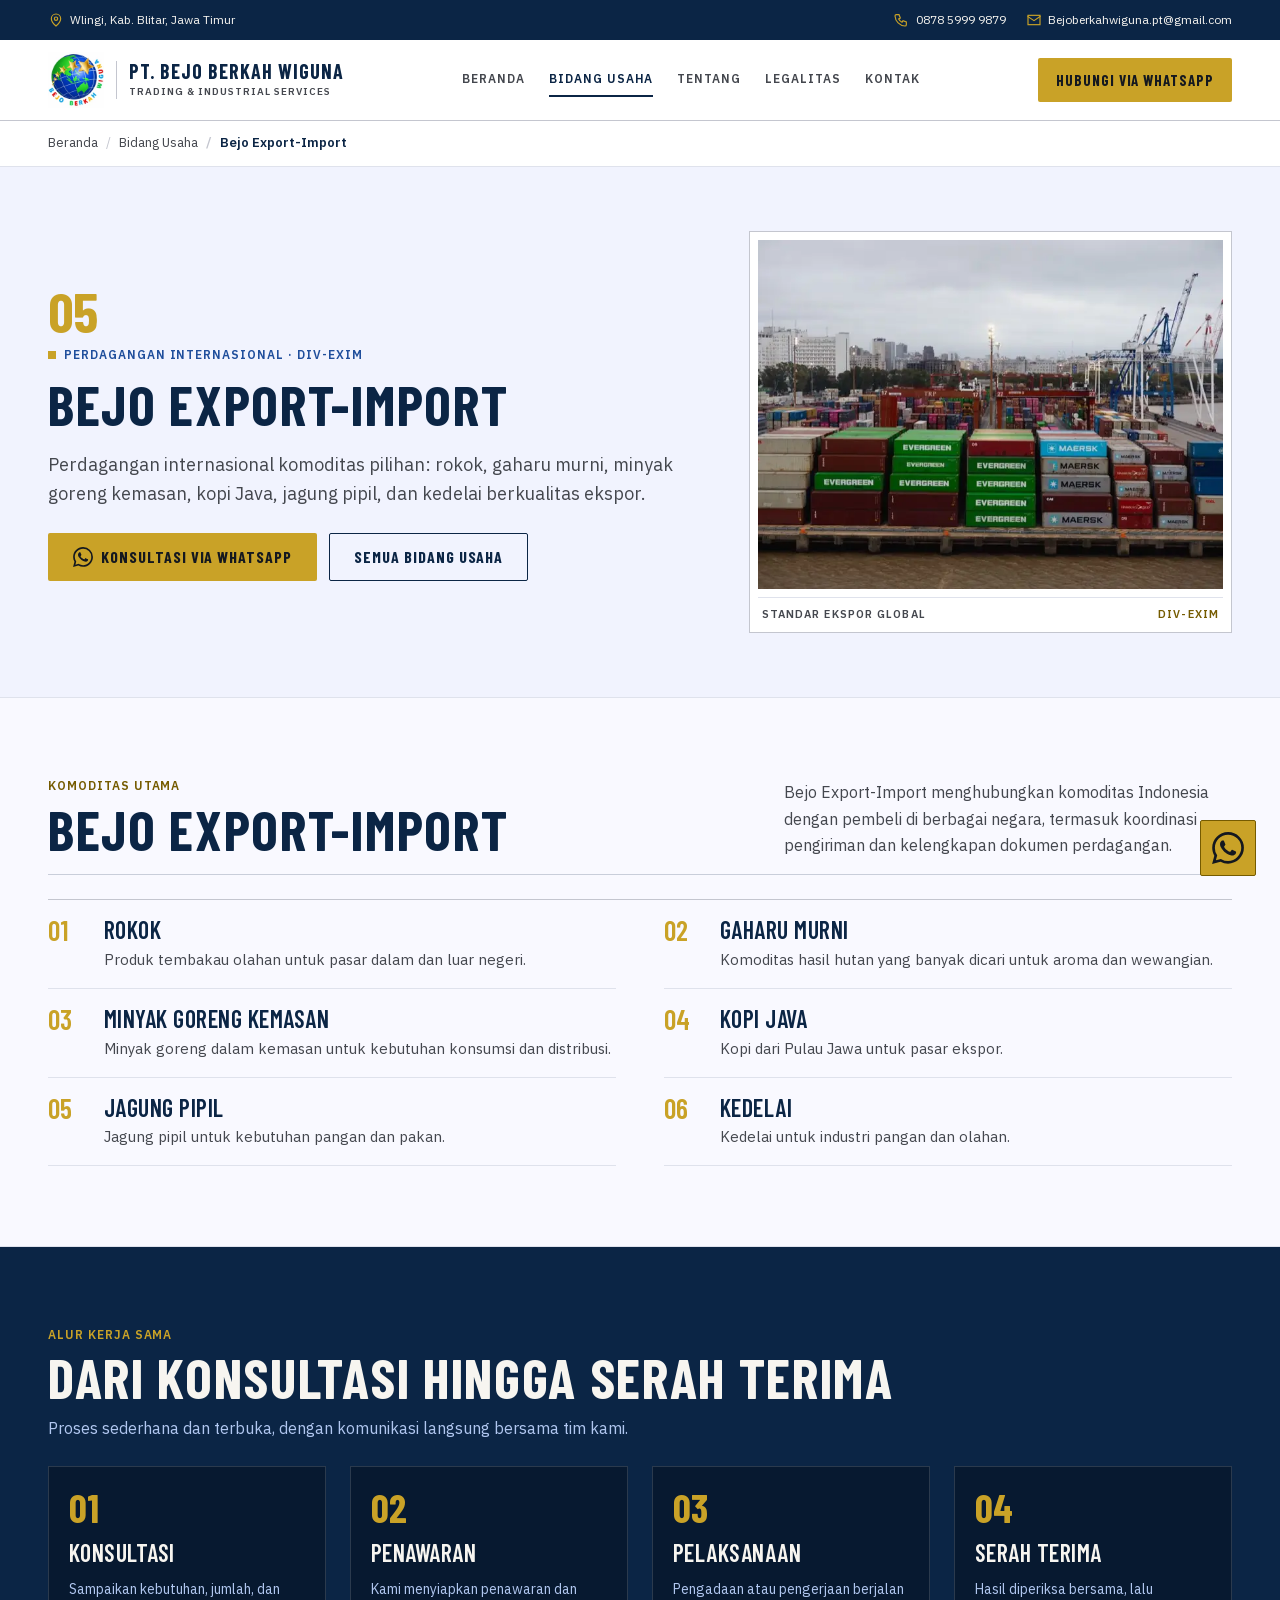
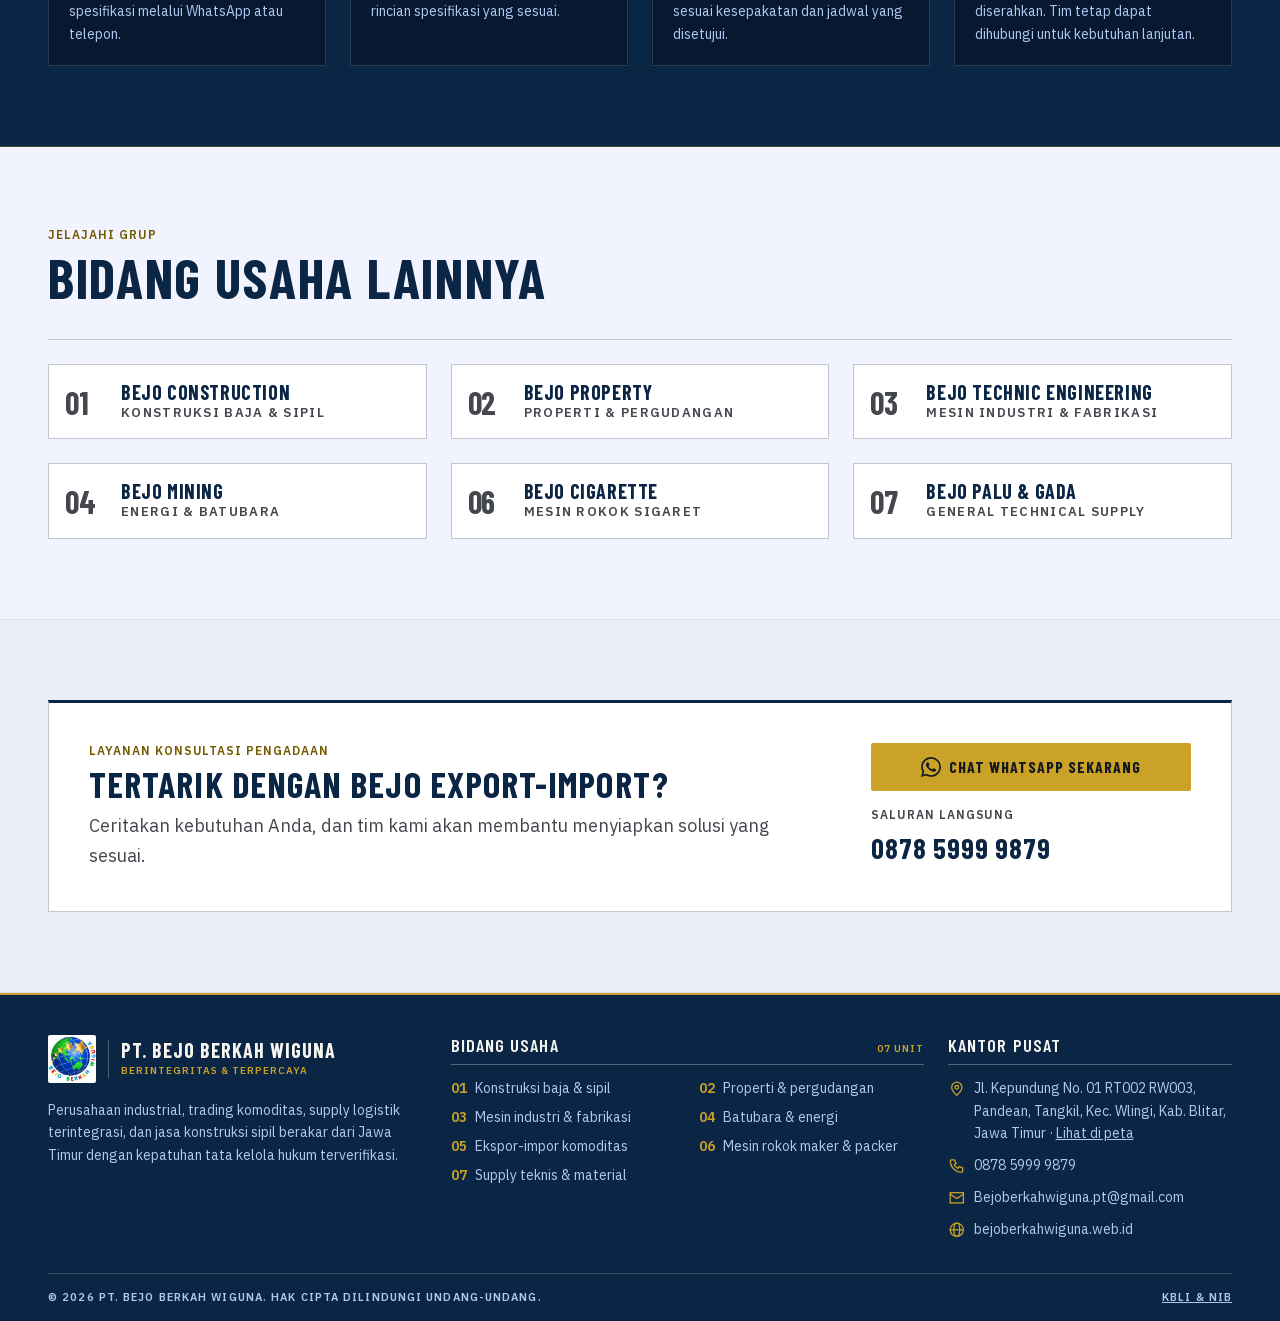
<file: bidang-usaha/bejo-export-import.html>
<!DOCTYPE html>
<html lang="id">
<head>
  <meta charset="utf-8">
  <meta name="viewport" content="width=device-width, initial-scale=1">
  <title>Bejo Export-Import — PT. Bejo Berkah Wiguna</title>
  <meta name="description" content="Perdagangan internasional komoditas pilihan: rokok, gaharu murni, minyak goreng kemasan, kopi Java, jagung pipil, dan kedelai berkualitas ekspor.">
  <meta name="theme-color" content="#0b2545">
  <link rel="canonical" href="https://bejoberkahwiguna.web.id/bidang-usaha/bejo-export-import.html">
  <link rel="icon" href="../favicon.ico" sizes="48x48">
  <link rel="icon" href="../assets/favicon-32.png" type="image/png" sizes="32x32">
  <link rel="icon" href="../assets/icon-192.png" type="image/png" sizes="192x192">
  <link rel="apple-touch-icon" href="../assets/apple-touch-icon.png">
  <link rel="manifest" href="../manifest.webmanifest">
  <meta property="og:type" content="website">
  <meta property="og:locale" content="id_ID">
  <meta property="og:title" content="Bejo Export-Import — PT. Bejo Berkah Wiguna">
  <meta property="og:description" content="Perdagangan internasional komoditas pilihan: rokok, gaharu murni, minyak goreng kemasan, kopi Java, jagung pipil, dan kedelai berkualitas ekspor.">
  <meta property="og:url" content="https://bejoberkahwiguna.web.id/bidang-usaha/bejo-export-import.html">
  <meta property="og:image" content="https://bejoberkahwiguna.web.id/assets/img/exim-1200.webp">
  <link rel="preload" href="../assets/fonts/BarlowCondensed-700.woff2" as="font" type="font/woff2" crossorigin>
  <link rel="preload" href="../assets/fonts/IBMPlexSans.woff2" as="font" type="font/woff2" crossorigin>
  <link rel="stylesheet" href="../assets/style.css">
  <script>document.documentElement.classList.add("js")</script>
  <script defer src="../assets/main.js"></script>
</head>
<body>
  <!-- Sprite ikon -->
  <svg width="0" height="0" style="position:absolute" aria-hidden="true" focusable="false">
    <symbol id="i-pin" viewBox="0 0 24 24"><path d="M12 21s-7-6.2-7-11a7 7 0 0 1 14 0c0 4.8-7 11-7 11z"/><circle cx="12" cy="10" r="2.5"/></symbol>
    <symbol id="i-phone" viewBox="0 0 24 24"><path d="M5 4h4l2 5-2.5 1.5a11 11 0 0 0 5 5L15 13l5 2v4a2 2 0 0 1-2 2A16 16 0 0 1 3 6a2 2 0 0 1 2-2z"/></symbol>
    <symbol id="i-mail" viewBox="0 0 24 24"><rect x="3" y="5" width="18" height="14"/><path d="M3 7l9 6 9-6"/></symbol>
    <symbol id="i-globe" viewBox="0 0 24 24"><circle cx="12" cy="12" r="9"/><ellipse cx="12" cy="12" rx="4" ry="9"/><path d="M3 12h18"/></symbol>
    <symbol id="i-whatsapp" viewBox="0 0 24 24"><path fill="currentColor" stroke="none" d="M17.472 14.382c-.297-.149-1.758-.867-2.03-.967-.273-.099-.471-.148-.67.15-.197.297-.767.966-.94 1.164-.173.199-.347.223-.644.075-.297-.15-1.255-.463-2.39-1.475-.883-.788-1.48-1.761-1.653-2.059-.173-.297-.018-.458.13-.606.134-.133.298-.347.446-.52.149-.174.198-.298.298-.497.099-.198.05-.371-.025-.52-.075-.149-.669-1.612-.916-2.207-.242-.579-.487-.5-.669-.51-.173-.008-.371-.01-.57-.01-.198 0-.52.074-.792.372-.272.297-1.04 1.016-1.04 2.479 0 1.462 1.065 2.875 1.213 3.074.149.198 2.096 3.2 5.077 4.487.709.306 1.262.489 1.694.625.712.227 1.36.195 1.871.118.571-.085 1.758-.719 2.006-1.413.248-.694.248-1.289.173-1.413-.074-.124-.272-.198-.57-.347m-5.421 7.403h-.004a9.87 9.87 0 01-5.031-1.378l-.361-.214-3.741.982.998-3.648-.235-.374a9.86 9.86 0 01-1.51-5.26c.001-5.45 4.436-9.884 9.888-9.884 2.64 0 5.122 1.03 6.988 2.898a9.825 9.825 0 012.893 6.994c-.003 5.45-4.437 9.884-9.885 9.884m8.413-18.297A11.815 11.815 0 0012.05 0C5.495 0 .16 5.335.157 11.892c0 2.096.547 4.142 1.588 5.945L.057 24l6.305-1.654a11.882 11.882 0 005.683 1.448h.005c6.554 0 11.89-5.335 11.893-11.893a11.821 11.821 0 00-3.48-8.413Z"/></symbol>
    <symbol id="i-shield" viewBox="0 0 24 24"><path d="M12 3l8 3v6c0 5-3.5 8-8 9-4.5-1-8-4-8-9V6l8-3z"/><path d="M8.5 12l2.5 2.5 4.5-5"/></symbol>
    <symbol id="i-target" viewBox="0 0 24 24"><circle cx="12" cy="12" r="8"/><circle cx="12" cy="12" r="3"/><path d="M12 2v3M12 19v3M2 12h3M19 12h3"/></symbol>
    <symbol id="i-gear" viewBox="0 0 24 24"><circle cx="12" cy="12" r="4"/><path d="M12 2v3M12 19v3M2 12h3M19 12h3M4.9 4.9L7 7M17 17l2.1 2.1M4.9 19.1L7 17M17 7l2.1-2.1"/></symbol>
    <symbol id="i-doc" viewBox="0 0 24 24"><path d="M6 3h8l5 5v13H6z"/><path d="M14 3v5h5M9 13h7M9 17h7"/></symbol>
    <symbol id="i-bank" viewBox="0 0 24 24"><path d="M3 10l9-6 9 6zM5 10v8M9.5 10v8M14.5 10v8M19 10v8M3 21h18"/></symbol>
    <symbol id="i-id" viewBox="0 0 24 24"><rect x="3" y="6" width="18" height="13"/><circle cx="9" cy="12" r="2"/><path d="M6 17c.5-2 5.5-2 6 0M14 11h4M14 14h3"/></symbol>
    <symbol id="i-arrow" viewBox="0 0 24 24"><path d="M4 12h16M14 6l6 6-6 6"/></symbol>
    <symbol id="i-menu" viewBox="0 0 24 24"><path d="M3 6h18v2H3zM3 11h18v2H3zM3 16h18v2H3z"/></symbol>
    <symbol id="i-close" viewBox="0 0 24 24"><path d="M19 6.4 17.6 5 12 10.6 6.4 5 5 6.4l5.6 5.6L5 17.6 6.4 19l5.6-5.6 5.6 5.6 1.4-1.4-5.6-5.6z"/></symbol>
  </svg>

  <a class="skip" href="#konten">Lewati ke konten</a>

  <div class="topbar">
    <div class="wrap">
      <span class="item loc"><svg class="icon" aria-hidden="true"><use href="#i-pin"/></svg><span>Wlingi, Kab. Blitar, Jawa Timur</span></span>
      <div class="contacts">
        <a class="item" href="tel:+6287859999879"><svg class="icon" aria-hidden="true"><use href="#i-phone"/></svg>0878 5999 9879</a>
        <a class="item email" href="mailto:Bejoberkahwiguna.pt@gmail.com"><svg class="icon" aria-hidden="true"><use href="#i-mail"/></svg>Bejoberkahwiguna.pt@gmail.com</a>
      </div>
    </div>
  </div>

  <header class="site-header">
    <div class="wrap">
      <a class="brand" href="../index.html#beranda" aria-label="PT. Bejo Berkah Wiguna — ke atas">
        <img src="../assets/logo-160.webp" alt="" width="48" height="48">
        <span class="brand-text">
          <span class="brand-name">PT. Bejo Berkah Wiguna</span>
          <span class="brand-tag label-sm">Trading &amp; Industrial Services</span>
        </span>
      </a>
      <nav class="nav" id="nav" aria-label="Navigasi utama">
        <div class="nav-links">
          <a href="../index.html#beranda">Beranda</a>
          <a href="../index.html#bidang-usaha" aria-current="true">Bidang Usaha</a>
          <a href="../index.html#tentang">Tentang</a>
          <a href="../index.html#legalitas">Legalitas</a>
          <a href="../index.html#kontak">Kontak</a>
          <a class="btn btn-gold nav-wa" href="https://wa.me/6287859999879" rel="noopener" target="_blank">Hubungi via WhatsApp</a>
        </div>
      </nav>
      <a class="btn btn-gold nav-cta" href="https://wa.me/6287859999879" rel="noopener" target="_blank">Hubungi via WhatsApp</a>
      <button class="menu-btn" type="button" aria-expanded="false" aria-controls="nav" aria-label="Buka menu">
        <svg class="icon i-open" aria-hidden="true"><use href="#i-menu"/></svg>
        <svg class="icon i-close" aria-hidden="true"><use href="#i-close"/></svg>
      </button>
    </div>
  </header>

  <nav class="crumbs" aria-label="Breadcrumb">
    <div class="wrap">
      <ol>
        <li><a href="../index.html">Beranda</a></li>
        <li><a href="../index.html#bidang-usaha">Bidang Usaha</a></li>
        <li aria-current="page">Bejo Export-Import</li>
      </ol>
    </div>
  </nav>

  <main id="konten">
    <section class="hero page-hero">
      <div class="wrap hero-grid">
        <div>
          <span class="numeral" aria-hidden="true">05</span>
          <p class="kicker label">Perdagangan internasional · DIV-EXIM</p>
          <h1 class="h-xl">Bejo Export-Import</h1>
          <p class="lead">Perdagangan internasional komoditas pilihan: rokok, gaharu murni, minyak goreng kemasan, kopi Java, jagung pipil, dan kedelai berkualitas ekspor.</p>
          <div class="hero-actions">
            <a class="btn btn-gold" href="https://wa.me/6287859999879?text=Halo%20PT.%20Bejo%20Berkah%20Wiguna%2C%20saya%20ingin%20konsultasi%20mengenai%20Bejo%20Export-Import" rel="noopener" target="_blank"><svg class="icon" aria-hidden="true"><use href="#i-whatsapp"/></svg>Konsultasi via WhatsApp</a>
            <a class="btn btn-outline" href="../index.html#bidang-usaha">Semua bidang usaha</a>
          </div>
        </div>
        <figure class="frame" style="margin:0">
          <div class="ph">
            <img src="../assets/img/exim-800.webp"
                 srcset="../assets/img/exim-480.webp 480w, ../assets/img/exim-800.webp 800w, ../assets/img/exim-1200.webp 1200w"
                 sizes="(min-width:1024px) 40vw, calc(100vw - 2rem)"
                 width="1200" height="800" fetchpriority="high" decoding="async"
                 alt="Peti kemas bertumpuk dan crane di terminal pelabuhan">
          </div>
          <figcaption class="label-sm"><span>Standar ekspor global</span><b>DIV-EXIM</b></figcaption>
        </figure>
      </div>
    </section>

    <section class="section">
      <div class="wrap">
        <div class="section-head">
          <div>
            <span class="label eyebrow">Komoditas utama</span>
            <h2 class="h-xl">Bejo Export-Import</h2>
          </div>
          <p class="lead">Bejo Export-Import menghubungkan komoditas Indonesia dengan pembeli di berbagai negara, termasuk koordinasi pengiriman dan kelengkapan dokumen perdagangan.</p>
        </div>
        <ul class="scope-grid">
          <li class="scope-item"><span class="numeral" aria-hidden="true">01</span><h3 class="h-md">Rokok</h3><p>Produk tembakau olahan untuk pasar dalam dan luar negeri.</p></li>
          <li class="scope-item"><span class="numeral" aria-hidden="true">02</span><h3 class="h-md">Gaharu murni</h3><p>Komoditas hasil hutan yang banyak dicari untuk aroma dan wewangian.</p></li>
          <li class="scope-item"><span class="numeral" aria-hidden="true">03</span><h3 class="h-md">Minyak goreng kemasan</h3><p>Minyak goreng dalam kemasan untuk kebutuhan konsumsi dan distribusi.</p></li>
          <li class="scope-item"><span class="numeral" aria-hidden="true">04</span><h3 class="h-md">Kopi Java</h3><p>Kopi dari Pulau Jawa untuk pasar ekspor.</p></li>
          <li class="scope-item"><span class="numeral" aria-hidden="true">05</span><h3 class="h-md">Jagung pipil</h3><p>Jagung pipil untuk kebutuhan pangan dan pakan.</p></li>
          <li class="scope-item"><span class="numeral" aria-hidden="true">06</span><h3 class="h-md">Kedelai</h3><p>Kedelai untuk industri pangan dan olahan.</p></li>
        </ul>
      </div>
    </section>

    <section class="section legal">
      <div class="wrap">
        <span class="label eyebrow">Alur kerja sama</span>
        <h2 class="h-xl">Dari konsultasi hingga serah terima</h2>
        <p class="lead">Proses sederhana dan terbuka, dengan komunikasi langsung bersama tim kami.</p>
        <div class="legal-grid cols-4">
          <article class="doc"><span class="numeral" aria-hidden="true">01</span><h3 class="h-md">Konsultasi</h3><p>Sampaikan kebutuhan, jumlah, dan spesifikasi melalui WhatsApp atau telepon.</p></article>
          <article class="doc"><span class="numeral" aria-hidden="true">02</span><h3 class="h-md">Penawaran</h3><p>Kami menyiapkan penawaran dan rincian spesifikasi yang sesuai.</p></article>
          <article class="doc"><span class="numeral" aria-hidden="true">03</span><h3 class="h-md">Pelaksanaan</h3><p>Pengadaan atau pengerjaan berjalan sesuai kesepakatan dan jadwal yang disetujui.</p></article>
          <article class="doc"><span class="numeral" aria-hidden="true">04</span><h3 class="h-md">Serah terima</h3><p>Hasil diperiksa bersama, lalu diserahkan. Tim tetap dapat dihubungi untuk kebutuhan lanjutan.</p></article>
        </div>
      </div>
    </section>

    <section class="section about">
      <div class="wrap">
        <div class="section-head">
          <div>
            <span class="label eyebrow">Jelajahi grup</span>
            <h2 class="h-xl">Bidang usaha lainnya</h2>
          </div>
        </div>
        <div class="other-list">
          <a class="other" href="bejo-construction.html"><span class="numeral" aria-hidden="true">01</span><b>Bejo Construction</b><span class="label-sm">Konstruksi baja &amp; sipil</span></a>
          <a class="other" href="bejo-property.html"><span class="numeral" aria-hidden="true">02</span><b>Bejo Property</b><span class="label-sm">Properti &amp; pergudangan</span></a>
          <a class="other" href="bejo-technic-engineering.html"><span class="numeral" aria-hidden="true">03</span><b>Bejo Technic Engineering</b><span class="label-sm">Mesin industri &amp; fabrikasi</span></a>
          <a class="other" href="bejo-mining.html"><span class="numeral" aria-hidden="true">04</span><b>Bejo Mining</b><span class="label-sm">Energi &amp; batubara</span></a>
          <a class="other" href="bejo-cigarette.html"><span class="numeral" aria-hidden="true">06</span><b>Bejo Cigarette</b><span class="label-sm">Mesin rokok sigaret</span></a>
          <a class="other" href="bejo-palu-gada.html"><span class="numeral" aria-hidden="true">07</span><b>Bejo Palu &amp; Gada</b><span class="label-sm">General technical supply</span></a>
        </div>
      </div>
    </section>

    <section class="section contact" id="kontak">
      <div class="wrap">
        <div class="cta">
          <div>
            <span class="label eyebrow">Layanan konsultasi pengadaan</span>
            <h2 class="h-lg">Tertarik dengan Bejo Export-Import?</h2>
            <p class="lead">Ceritakan kebutuhan Anda, dan tim kami akan membantu menyiapkan solusi yang sesuai.</p>
          </div>
          <div class="cta-side">
            <a class="btn btn-gold btn-block" href="https://wa.me/6287859999879?text=Halo%20PT.%20Bejo%20Berkah%20Wiguna%2C%20saya%20ingin%20konsultasi%20mengenai%20Bejo%20Export-Import" rel="noopener" target="_blank"><svg class="icon" aria-hidden="true"><use href="#i-whatsapp"/></svg>Chat WhatsApp sekarang</a>
            <div class="phone"><span class="label">Saluran langsung</span><a href="tel:+6287859999879">0878 5999 9879</a></div>
          </div>
        </div>
      </div>
    </section>
  </main>

  <footer class="site-footer">
    <div class="wrap">
      <div class="footer-grid">
        <div>
          <a class="brand" href="../index.html#beranda" aria-label="Ke atas">
            <img src="../assets/logo-160.webp" alt="" width="48" height="48">
            <span class="brand-text"><span class="brand-name">PT. Bejo Berkah Wiguna</span><span class="brand-tag label-sm">Berintegritas &amp; terpercaya</span></span>
          </a>
          <p class="about-text">Perusahaan industrial, trading komoditas, supply logistik terintegrasi, dan jasa konstruksi sipil berakar dari Jawa Timur dengan kepatuhan tata kelola hukum terverifikasi.</p>
        </div>
        <div>
          <h3>Bidang usaha <small>07 unit</small></h3>
          <ul class="units">
            <li><b>01</b><a href="bejo-construction.html">Konstruksi baja &amp; sipil</a></li>
            <li><b>02</b><a href="bejo-property.html">Properti &amp; pergudangan</a></li>
            <li><b>03</b><a href="bejo-technic-engineering.html">Mesin industri &amp; fabrikasi</a></li>
            <li><b>04</b><a href="bejo-mining.html">Batubara &amp; energi</a></li>
            <li><b>05</b><a href="bejo-export-import.html">Ekspor-impor komoditas</a></li>
            <li><b>06</b><a href="bejo-cigarette.html">Mesin rokok maker &amp; packer</a></li>
            <li><b>07</b><a href="bejo-palu-gada.html">Supply teknis &amp; material</a></li>
          </ul>
        </div>
        <div>
          <h3>Kantor pusat</h3>
          <ul class="addr">
            <li><svg class="icon" aria-hidden="true"><use href="#i-pin"/></svg><span>Jl. Kepundung No. 01 RT002 RW003, Pandean, Tangkil, Kec. Wlingi, Kab. Blitar, Jawa Timur · <a href="https://www.google.com/maps/search/?api=1&amp;query=Jl.+Kepundung+No.+01+Wlingi+Blitar" rel="noopener" target="_blank"><u>Lihat di peta</u></a></span></li>
            <li><svg class="icon" aria-hidden="true"><use href="#i-phone"/></svg><a href="tel:+6287859999879">0878 5999 9879</a></li>
            <li><svg class="icon" aria-hidden="true"><use href="#i-mail"/></svg><a href="mailto:Bejoberkahwiguna.pt@gmail.com">Bejoberkahwiguna.pt@gmail.com</a></li>
            <li><svg class="icon" aria-hidden="true"><use href="#i-globe"/></svg><span>bejoberkahwiguna.web.id</span></li>
          </ul>
        </div>
      </div>
      <div class="footer-bottom label-sm">
        <span>© 2026 PT. Bejo Berkah Wiguna. Hak cipta dilindungi undang-undang.</span>
        <a href="../index.html#legalitas">KBLI &amp; NIB</a>
      </div>
    </div>
  </footer>

  <a class="wa-float" href="https://wa.me/6287859999879" rel="noopener" target="_blank" aria-label="Chat WhatsApp">
    <svg class="icon" aria-hidden="true"><use href="#i-whatsapp"/></svg>
  </a>
</body>
</html>
</file>
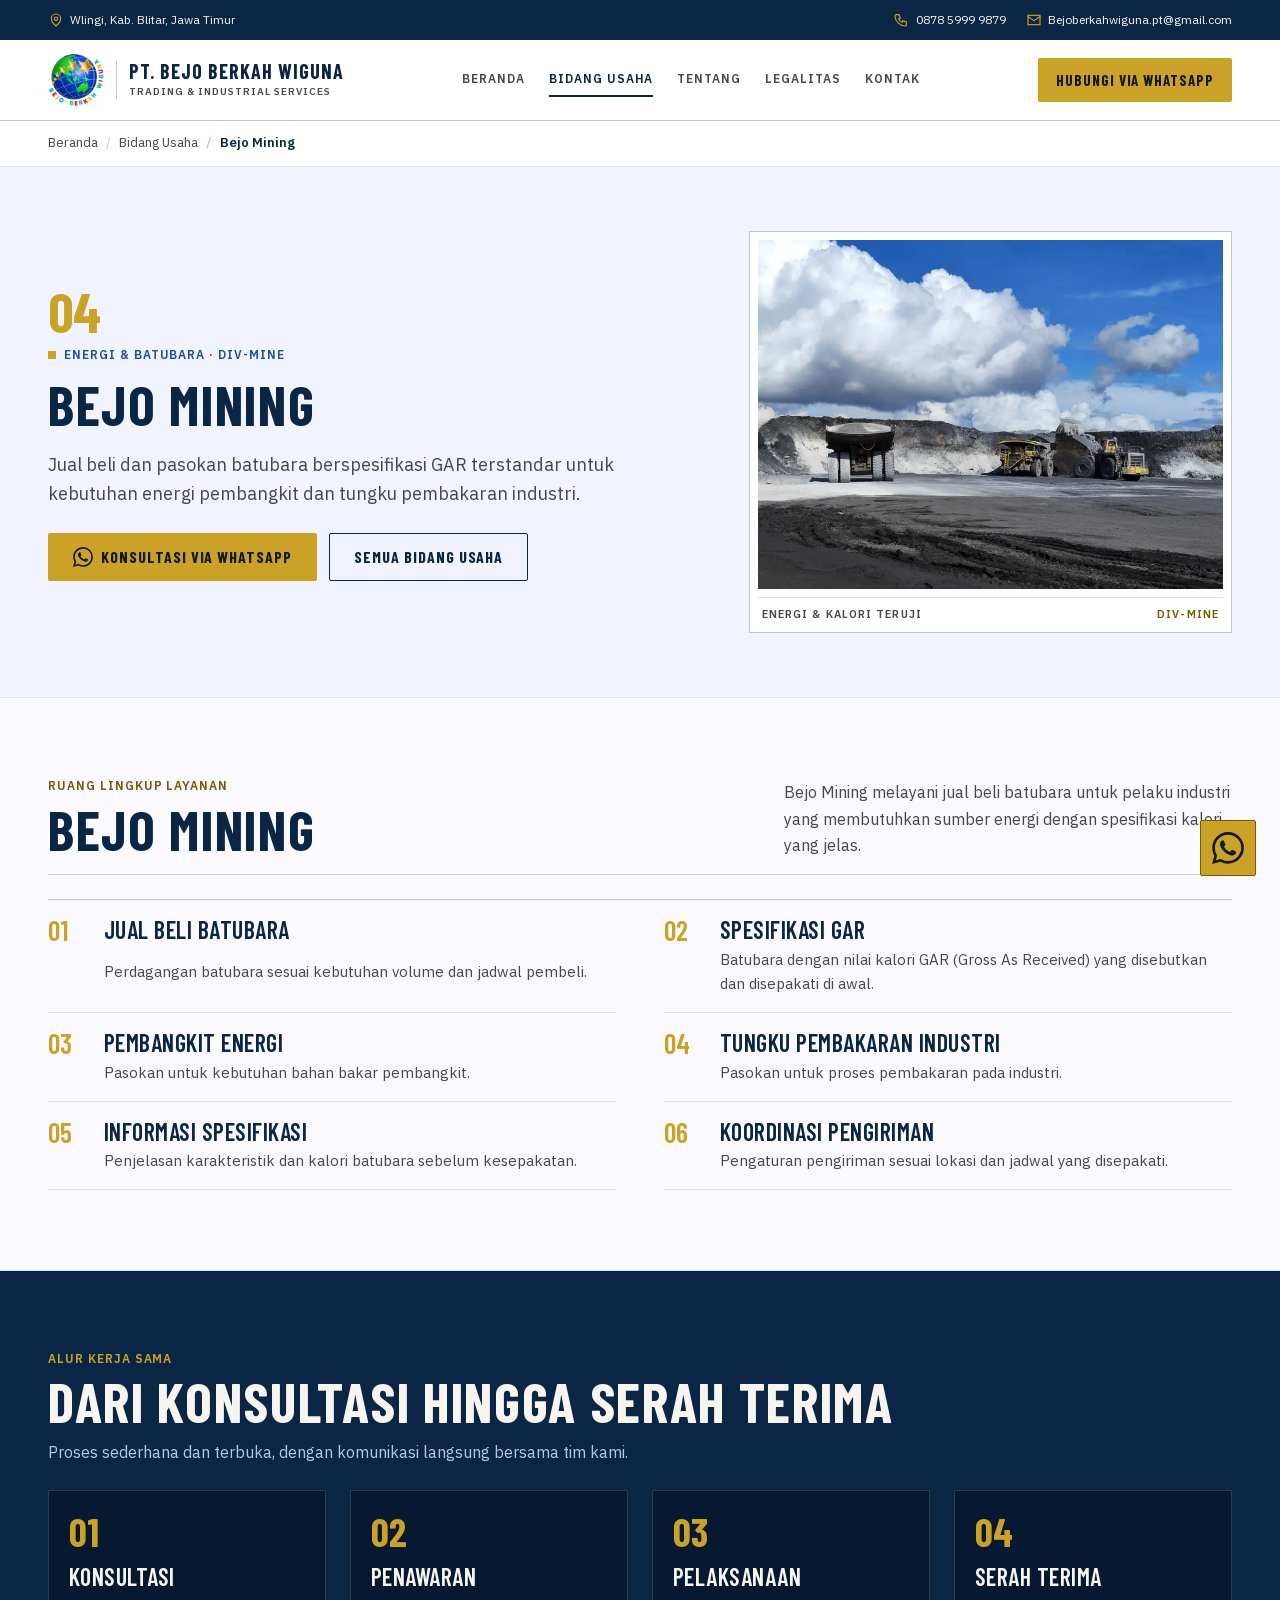
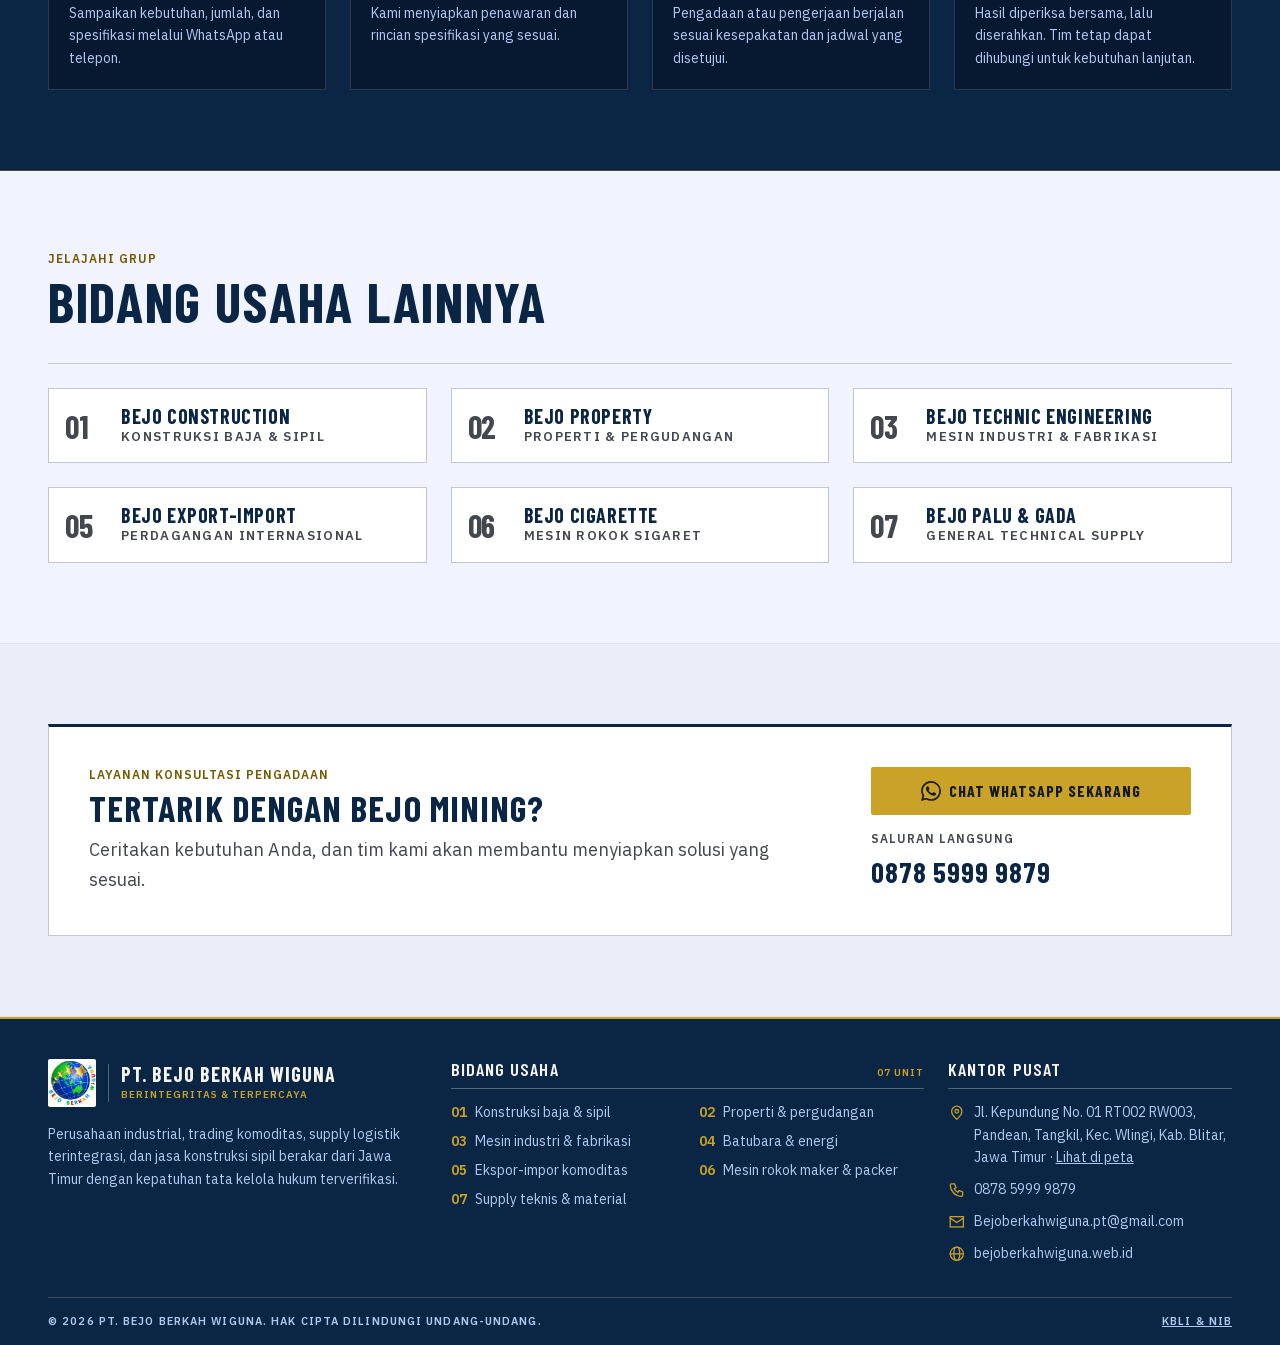
<file: bidang-usaha/bejo-mining.html>
<!DOCTYPE html>
<html lang="id">
<head>
  <meta charset="utf-8">
  <meta name="viewport" content="width=device-width, initial-scale=1">
  <title>Bejo Mining — PT. Bejo Berkah Wiguna</title>
  <meta name="description" content="Jual beli dan pasokan batubara berspesifikasi GAR terstandar untuk kebutuhan energi pembangkit dan tungku pembakaran industri.">
  <meta name="theme-color" content="#0b2545">
  <link rel="canonical" href="https://bejoberkahwiguna.web.id/bidang-usaha/bejo-mining.html">
  <link rel="icon" href="../favicon.ico" sizes="48x48">
  <link rel="icon" href="../assets/favicon-32.png" type="image/png" sizes="32x32">
  <link rel="icon" href="../assets/icon-192.png" type="image/png" sizes="192x192">
  <link rel="apple-touch-icon" href="../assets/apple-touch-icon.png">
  <link rel="manifest" href="../manifest.webmanifest">
  <meta property="og:type" content="website">
  <meta property="og:locale" content="id_ID">
  <meta property="og:title" content="Bejo Mining — PT. Bejo Berkah Wiguna">
  <meta property="og:description" content="Jual beli dan pasokan batubara berspesifikasi GAR terstandar untuk kebutuhan energi pembangkit dan tungku pembakaran industri.">
  <meta property="og:url" content="https://bejoberkahwiguna.web.id/bidang-usaha/bejo-mining.html">
  <meta property="og:image" content="https://bejoberkahwiguna.web.id/assets/img/mining-1200.webp">
  <link rel="preload" href="../assets/fonts/BarlowCondensed-700.woff2" as="font" type="font/woff2" crossorigin>
  <link rel="preload" href="../assets/fonts/IBMPlexSans.woff2" as="font" type="font/woff2" crossorigin>
  <link rel="stylesheet" href="../assets/style.css">
  <script>document.documentElement.classList.add("js")</script>
  <script defer src="../assets/main.js"></script>
</head>
<body>
  <!-- Sprite ikon -->
  <svg width="0" height="0" style="position:absolute" aria-hidden="true" focusable="false">
    <symbol id="i-pin" viewBox="0 0 24 24"><path d="M12 21s-7-6.2-7-11a7 7 0 0 1 14 0c0 4.8-7 11-7 11z"/><circle cx="12" cy="10" r="2.5"/></symbol>
    <symbol id="i-phone" viewBox="0 0 24 24"><path d="M5 4h4l2 5-2.5 1.5a11 11 0 0 0 5 5L15 13l5 2v4a2 2 0 0 1-2 2A16 16 0 0 1 3 6a2 2 0 0 1 2-2z"/></symbol>
    <symbol id="i-mail" viewBox="0 0 24 24"><rect x="3" y="5" width="18" height="14"/><path d="M3 7l9 6 9-6"/></symbol>
    <symbol id="i-globe" viewBox="0 0 24 24"><circle cx="12" cy="12" r="9"/><ellipse cx="12" cy="12" rx="4" ry="9"/><path d="M3 12h18"/></symbol>
    <symbol id="i-whatsapp" viewBox="0 0 24 24"><path fill="currentColor" stroke="none" d="M17.472 14.382c-.297-.149-1.758-.867-2.03-.967-.273-.099-.471-.148-.67.15-.197.297-.767.966-.94 1.164-.173.199-.347.223-.644.075-.297-.15-1.255-.463-2.39-1.475-.883-.788-1.48-1.761-1.653-2.059-.173-.297-.018-.458.13-.606.134-.133.298-.347.446-.52.149-.174.198-.298.298-.497.099-.198.05-.371-.025-.52-.075-.149-.669-1.612-.916-2.207-.242-.579-.487-.5-.669-.51-.173-.008-.371-.01-.57-.01-.198 0-.52.074-.792.372-.272.297-1.04 1.016-1.04 2.479 0 1.462 1.065 2.875 1.213 3.074.149.198 2.096 3.2 5.077 4.487.709.306 1.262.489 1.694.625.712.227 1.36.195 1.871.118.571-.085 1.758-.719 2.006-1.413.248-.694.248-1.289.173-1.413-.074-.124-.272-.198-.57-.347m-5.421 7.403h-.004a9.87 9.87 0 01-5.031-1.378l-.361-.214-3.741.982.998-3.648-.235-.374a9.86 9.86 0 01-1.51-5.26c.001-5.45 4.436-9.884 9.888-9.884 2.64 0 5.122 1.03 6.988 2.898a9.825 9.825 0 012.893 6.994c-.003 5.45-4.437 9.884-9.885 9.884m8.413-18.297A11.815 11.815 0 0012.05 0C5.495 0 .16 5.335.157 11.892c0 2.096.547 4.142 1.588 5.945L.057 24l6.305-1.654a11.882 11.882 0 005.683 1.448h.005c6.554 0 11.89-5.335 11.893-11.893a11.821 11.821 0 00-3.48-8.413Z"/></symbol>
    <symbol id="i-shield" viewBox="0 0 24 24"><path d="M12 3l8 3v6c0 5-3.5 8-8 9-4.5-1-8-4-8-9V6l8-3z"/><path d="M8.5 12l2.5 2.5 4.5-5"/></symbol>
    <symbol id="i-target" viewBox="0 0 24 24"><circle cx="12" cy="12" r="8"/><circle cx="12" cy="12" r="3"/><path d="M12 2v3M12 19v3M2 12h3M19 12h3"/></symbol>
    <symbol id="i-gear" viewBox="0 0 24 24"><circle cx="12" cy="12" r="4"/><path d="M12 2v3M12 19v3M2 12h3M19 12h3M4.9 4.9L7 7M17 17l2.1 2.1M4.9 19.1L7 17M17 7l2.1-2.1"/></symbol>
    <symbol id="i-doc" viewBox="0 0 24 24"><path d="M6 3h8l5 5v13H6z"/><path d="M14 3v5h5M9 13h7M9 17h7"/></symbol>
    <symbol id="i-bank" viewBox="0 0 24 24"><path d="M3 10l9-6 9 6zM5 10v8M9.5 10v8M14.5 10v8M19 10v8M3 21h18"/></symbol>
    <symbol id="i-id" viewBox="0 0 24 24"><rect x="3" y="6" width="18" height="13"/><circle cx="9" cy="12" r="2"/><path d="M6 17c.5-2 5.5-2 6 0M14 11h4M14 14h3"/></symbol>
    <symbol id="i-arrow" viewBox="0 0 24 24"><path d="M4 12h16M14 6l6 6-6 6"/></symbol>
    <symbol id="i-menu" viewBox="0 0 24 24"><path d="M3 6h18v2H3zM3 11h18v2H3zM3 16h18v2H3z"/></symbol>
    <symbol id="i-close" viewBox="0 0 24 24"><path d="M19 6.4 17.6 5 12 10.6 6.4 5 5 6.4l5.6 5.6L5 17.6 6.4 19l5.6-5.6 5.6 5.6 1.4-1.4-5.6-5.6z"/></symbol>
  </svg>

  <a class="skip" href="#konten">Lewati ke konten</a>

  <div class="topbar">
    <div class="wrap">
      <span class="item loc"><svg class="icon" aria-hidden="true"><use href="#i-pin"/></svg><span>Wlingi, Kab. Blitar, Jawa Timur</span></span>
      <div class="contacts">
        <a class="item" href="tel:+6287859999879"><svg class="icon" aria-hidden="true"><use href="#i-phone"/></svg>0878 5999 9879</a>
        <a class="item email" href="mailto:Bejoberkahwiguna.pt@gmail.com"><svg class="icon" aria-hidden="true"><use href="#i-mail"/></svg>Bejoberkahwiguna.pt@gmail.com</a>
      </div>
    </div>
  </div>

  <header class="site-header">
    <div class="wrap">
      <a class="brand" href="../index.html#beranda" aria-label="PT. Bejo Berkah Wiguna — ke atas">
        <img src="../assets/logo-160.webp" alt="" width="48" height="48">
        <span class="brand-text">
          <span class="brand-name">PT. Bejo Berkah Wiguna</span>
          <span class="brand-tag label-sm">Trading &amp; Industrial Services</span>
        </span>
      </a>
      <nav class="nav" id="nav" aria-label="Navigasi utama">
        <div class="nav-links">
          <a href="../index.html#beranda">Beranda</a>
          <a href="../index.html#bidang-usaha" aria-current="true">Bidang Usaha</a>
          <a href="../index.html#tentang">Tentang</a>
          <a href="../index.html#legalitas">Legalitas</a>
          <a href="../index.html#kontak">Kontak</a>
          <a class="btn btn-gold nav-wa" href="https://wa.me/6287859999879" rel="noopener" target="_blank">Hubungi via WhatsApp</a>
        </div>
      </nav>
      <a class="btn btn-gold nav-cta" href="https://wa.me/6287859999879" rel="noopener" target="_blank">Hubungi via WhatsApp</a>
      <button class="menu-btn" type="button" aria-expanded="false" aria-controls="nav" aria-label="Buka menu">
        <svg class="icon i-open" aria-hidden="true"><use href="#i-menu"/></svg>
        <svg class="icon i-close" aria-hidden="true"><use href="#i-close"/></svg>
      </button>
    </div>
  </header>

  <nav class="crumbs" aria-label="Breadcrumb">
    <div class="wrap">
      <ol>
        <li><a href="../index.html">Beranda</a></li>
        <li><a href="../index.html#bidang-usaha">Bidang Usaha</a></li>
        <li aria-current="page">Bejo Mining</li>
      </ol>
    </div>
  </nav>

  <main id="konten">
    <section class="hero page-hero">
      <div class="wrap hero-grid">
        <div>
          <span class="numeral" aria-hidden="true">04</span>
          <p class="kicker label">Energi &amp; batubara · DIV-MINE</p>
          <h1 class="h-xl">Bejo Mining</h1>
          <p class="lead">Jual beli dan pasokan batubara berspesifikasi GAR terstandar untuk kebutuhan energi pembangkit dan tungku pembakaran industri.</p>
          <div class="hero-actions">
            <a class="btn btn-gold" href="https://wa.me/6287859999879?text=Halo%20PT.%20Bejo%20Berkah%20Wiguna%2C%20saya%20ingin%20konsultasi%20mengenai%20Bejo%20Mining" rel="noopener" target="_blank"><svg class="icon" aria-hidden="true"><use href="#i-whatsapp"/></svg>Konsultasi via WhatsApp</a>
            <a class="btn btn-outline" href="../index.html#bidang-usaha">Semua bidang usaha</a>
          </div>
        </div>
        <figure class="frame" style="margin:0">
          <div class="ph">
            <img src="../assets/img/mining-800.webp"
                 srcset="../assets/img/mining-480.webp 480w, ../assets/img/mining-800.webp 800w, ../assets/img/mining-1200.webp 1200w"
                 sizes="(min-width:1024px) 40vw, calc(100vw - 2rem)"
                 width="1200" height="900" fetchpriority="high" decoding="async"
                 alt="Truk angkut dan wheel loader di area tambang batubara terbuka">
          </div>
          <figcaption class="label-sm"><span>Energi &amp; kalori teruji</span><b>DIV-MINE</b></figcaption>
        </figure>
      </div>
    </section>

    <section class="section">
      <div class="wrap">
        <div class="section-head">
          <div>
            <span class="label eyebrow">Ruang lingkup layanan</span>
            <h2 class="h-xl">Bejo Mining</h2>
          </div>
          <p class="lead">Bejo Mining melayani jual beli batubara untuk pelaku industri yang membutuhkan sumber energi dengan spesifikasi kalori yang jelas.</p>
        </div>
        <ul class="scope-grid">
          <li class="scope-item"><span class="numeral" aria-hidden="true">01</span><h3 class="h-md">Jual beli batubara</h3><p>Perdagangan batubara sesuai kebutuhan volume dan jadwal pembeli.</p></li>
          <li class="scope-item"><span class="numeral" aria-hidden="true">02</span><h3 class="h-md">Spesifikasi GAR</h3><p>Batubara dengan nilai kalori GAR (Gross As Received) yang disebutkan dan disepakati di awal.</p></li>
          <li class="scope-item"><span class="numeral" aria-hidden="true">03</span><h3 class="h-md">Pembangkit energi</h3><p>Pasokan untuk kebutuhan bahan bakar pembangkit.</p></li>
          <li class="scope-item"><span class="numeral" aria-hidden="true">04</span><h3 class="h-md">Tungku pembakaran industri</h3><p>Pasokan untuk proses pembakaran pada industri.</p></li>
          <li class="scope-item"><span class="numeral" aria-hidden="true">05</span><h3 class="h-md">Informasi spesifikasi</h3><p>Penjelasan karakteristik dan kalori batubara sebelum kesepakatan.</p></li>
          <li class="scope-item"><span class="numeral" aria-hidden="true">06</span><h3 class="h-md">Koordinasi pengiriman</h3><p>Pengaturan pengiriman sesuai lokasi dan jadwal yang disepakati.</p></li>
        </ul>
      </div>
    </section>

    <section class="section legal">
      <div class="wrap">
        <span class="label eyebrow">Alur kerja sama</span>
        <h2 class="h-xl">Dari konsultasi hingga serah terima</h2>
        <p class="lead">Proses sederhana dan terbuka, dengan komunikasi langsung bersama tim kami.</p>
        <div class="legal-grid cols-4">
          <article class="doc"><span class="numeral" aria-hidden="true">01</span><h3 class="h-md">Konsultasi</h3><p>Sampaikan kebutuhan, jumlah, dan spesifikasi melalui WhatsApp atau telepon.</p></article>
          <article class="doc"><span class="numeral" aria-hidden="true">02</span><h3 class="h-md">Penawaran</h3><p>Kami menyiapkan penawaran dan rincian spesifikasi yang sesuai.</p></article>
          <article class="doc"><span class="numeral" aria-hidden="true">03</span><h3 class="h-md">Pelaksanaan</h3><p>Pengadaan atau pengerjaan berjalan sesuai kesepakatan dan jadwal yang disetujui.</p></article>
          <article class="doc"><span class="numeral" aria-hidden="true">04</span><h3 class="h-md">Serah terima</h3><p>Hasil diperiksa bersama, lalu diserahkan. Tim tetap dapat dihubungi untuk kebutuhan lanjutan.</p></article>
        </div>
      </div>
    </section>

    <section class="section about">
      <div class="wrap">
        <div class="section-head">
          <div>
            <span class="label eyebrow">Jelajahi grup</span>
            <h2 class="h-xl">Bidang usaha lainnya</h2>
          </div>
        </div>
        <div class="other-list">
          <a class="other" href="bejo-construction.html"><span class="numeral" aria-hidden="true">01</span><b>Bejo Construction</b><span class="label-sm">Konstruksi baja &amp; sipil</span></a>
          <a class="other" href="bejo-property.html"><span class="numeral" aria-hidden="true">02</span><b>Bejo Property</b><span class="label-sm">Properti &amp; pergudangan</span></a>
          <a class="other" href="bejo-technic-engineering.html"><span class="numeral" aria-hidden="true">03</span><b>Bejo Technic Engineering</b><span class="label-sm">Mesin industri &amp; fabrikasi</span></a>
          <a class="other" href="bejo-export-import.html"><span class="numeral" aria-hidden="true">05</span><b>Bejo Export-Import</b><span class="label-sm">Perdagangan internasional</span></a>
          <a class="other" href="bejo-cigarette.html"><span class="numeral" aria-hidden="true">06</span><b>Bejo Cigarette</b><span class="label-sm">Mesin rokok sigaret</span></a>
          <a class="other" href="bejo-palu-gada.html"><span class="numeral" aria-hidden="true">07</span><b>Bejo Palu &amp; Gada</b><span class="label-sm">General technical supply</span></a>
        </div>
      </div>
    </section>

    <section class="section contact" id="kontak">
      <div class="wrap">
        <div class="cta">
          <div>
            <span class="label eyebrow">Layanan konsultasi pengadaan</span>
            <h2 class="h-lg">Tertarik dengan Bejo Mining?</h2>
            <p class="lead">Ceritakan kebutuhan Anda, dan tim kami akan membantu menyiapkan solusi yang sesuai.</p>
          </div>
          <div class="cta-side">
            <a class="btn btn-gold btn-block" href="https://wa.me/6287859999879?text=Halo%20PT.%20Bejo%20Berkah%20Wiguna%2C%20saya%20ingin%20konsultasi%20mengenai%20Bejo%20Mining" rel="noopener" target="_blank"><svg class="icon" aria-hidden="true"><use href="#i-whatsapp"/></svg>Chat WhatsApp sekarang</a>
            <div class="phone"><span class="label">Saluran langsung</span><a href="tel:+6287859999879">0878 5999 9879</a></div>
          </div>
        </div>
      </div>
    </section>
  </main>

  <footer class="site-footer">
    <div class="wrap">
      <div class="footer-grid">
        <div>
          <a class="brand" href="../index.html#beranda" aria-label="Ke atas">
            <img src="../assets/logo-160.webp" alt="" width="48" height="48">
            <span class="brand-text"><span class="brand-name">PT. Bejo Berkah Wiguna</span><span class="brand-tag label-sm">Berintegritas &amp; terpercaya</span></span>
          </a>
          <p class="about-text">Perusahaan industrial, trading komoditas, supply logistik terintegrasi, dan jasa konstruksi sipil berakar dari Jawa Timur dengan kepatuhan tata kelola hukum terverifikasi.</p>
        </div>
        <div>
          <h3>Bidang usaha <small>07 unit</small></h3>
          <ul class="units">
            <li><b>01</b><a href="bejo-construction.html">Konstruksi baja &amp; sipil</a></li>
            <li><b>02</b><a href="bejo-property.html">Properti &amp; pergudangan</a></li>
            <li><b>03</b><a href="bejo-technic-engineering.html">Mesin industri &amp; fabrikasi</a></li>
            <li><b>04</b><a href="bejo-mining.html">Batubara &amp; energi</a></li>
            <li><b>05</b><a href="bejo-export-import.html">Ekspor-impor komoditas</a></li>
            <li><b>06</b><a href="bejo-cigarette.html">Mesin rokok maker &amp; packer</a></li>
            <li><b>07</b><a href="bejo-palu-gada.html">Supply teknis &amp; material</a></li>
          </ul>
        </div>
        <div>
          <h3>Kantor pusat</h3>
          <ul class="addr">
            <li><svg class="icon" aria-hidden="true"><use href="#i-pin"/></svg><span>Jl. Kepundung No. 01 RT002 RW003, Pandean, Tangkil, Kec. Wlingi, Kab. Blitar, Jawa Timur · <a href="https://www.google.com/maps/search/?api=1&amp;query=Jl.+Kepundung+No.+01+Wlingi+Blitar" rel="noopener" target="_blank"><u>Lihat di peta</u></a></span></li>
            <li><svg class="icon" aria-hidden="true"><use href="#i-phone"/></svg><a href="tel:+6287859999879">0878 5999 9879</a></li>
            <li><svg class="icon" aria-hidden="true"><use href="#i-mail"/></svg><a href="mailto:Bejoberkahwiguna.pt@gmail.com">Bejoberkahwiguna.pt@gmail.com</a></li>
            <li><svg class="icon" aria-hidden="true"><use href="#i-globe"/></svg><span>bejoberkahwiguna.web.id</span></li>
          </ul>
        </div>
      </div>
      <div class="footer-bottom label-sm">
        <span>© 2026 PT. Bejo Berkah Wiguna. Hak cipta dilindungi undang-undang.</span>
        <a href="../index.html#legalitas">KBLI &amp; NIB</a>
      </div>
    </div>
  </footer>

  <a class="wa-float" href="https://wa.me/6287859999879" rel="noopener" target="_blank" aria-label="Chat WhatsApp">
    <svg class="icon" aria-hidden="true"><use href="#i-whatsapp"/></svg>
  </a>
</body>
</html>
</file>
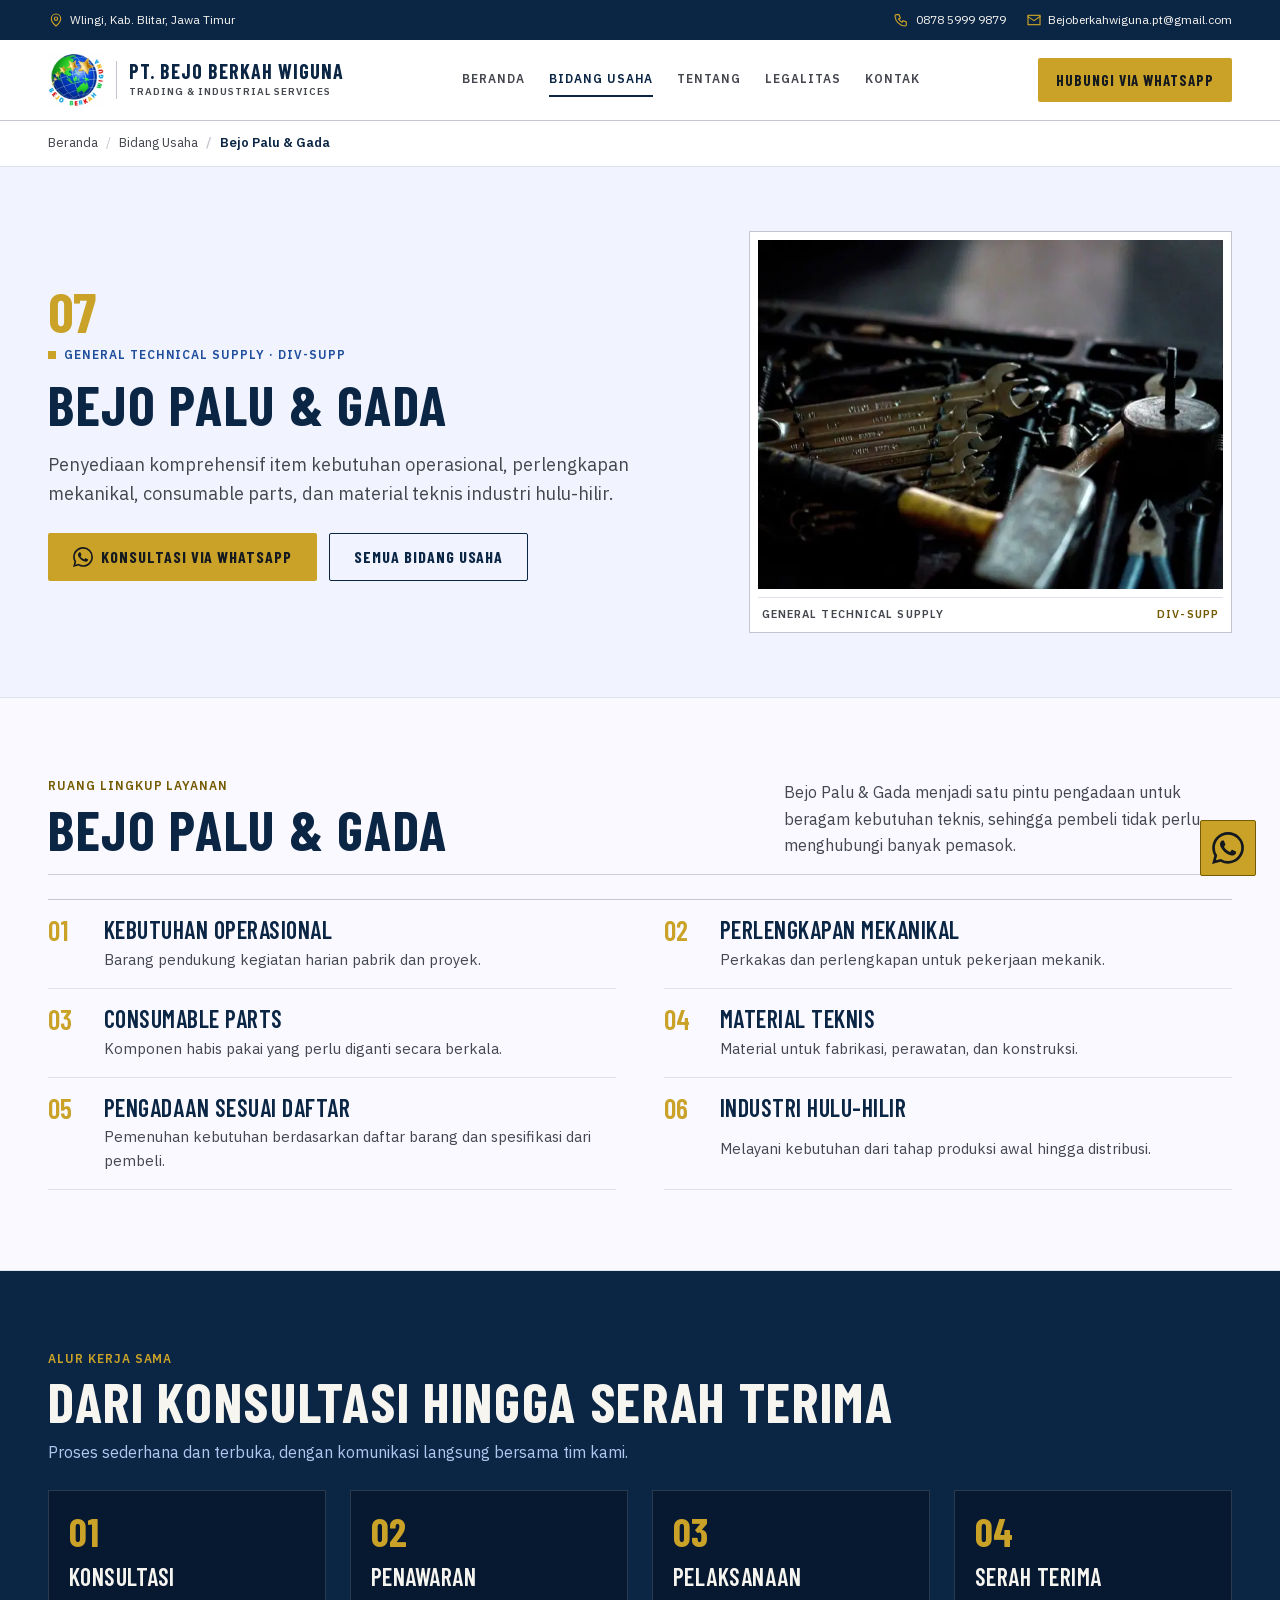
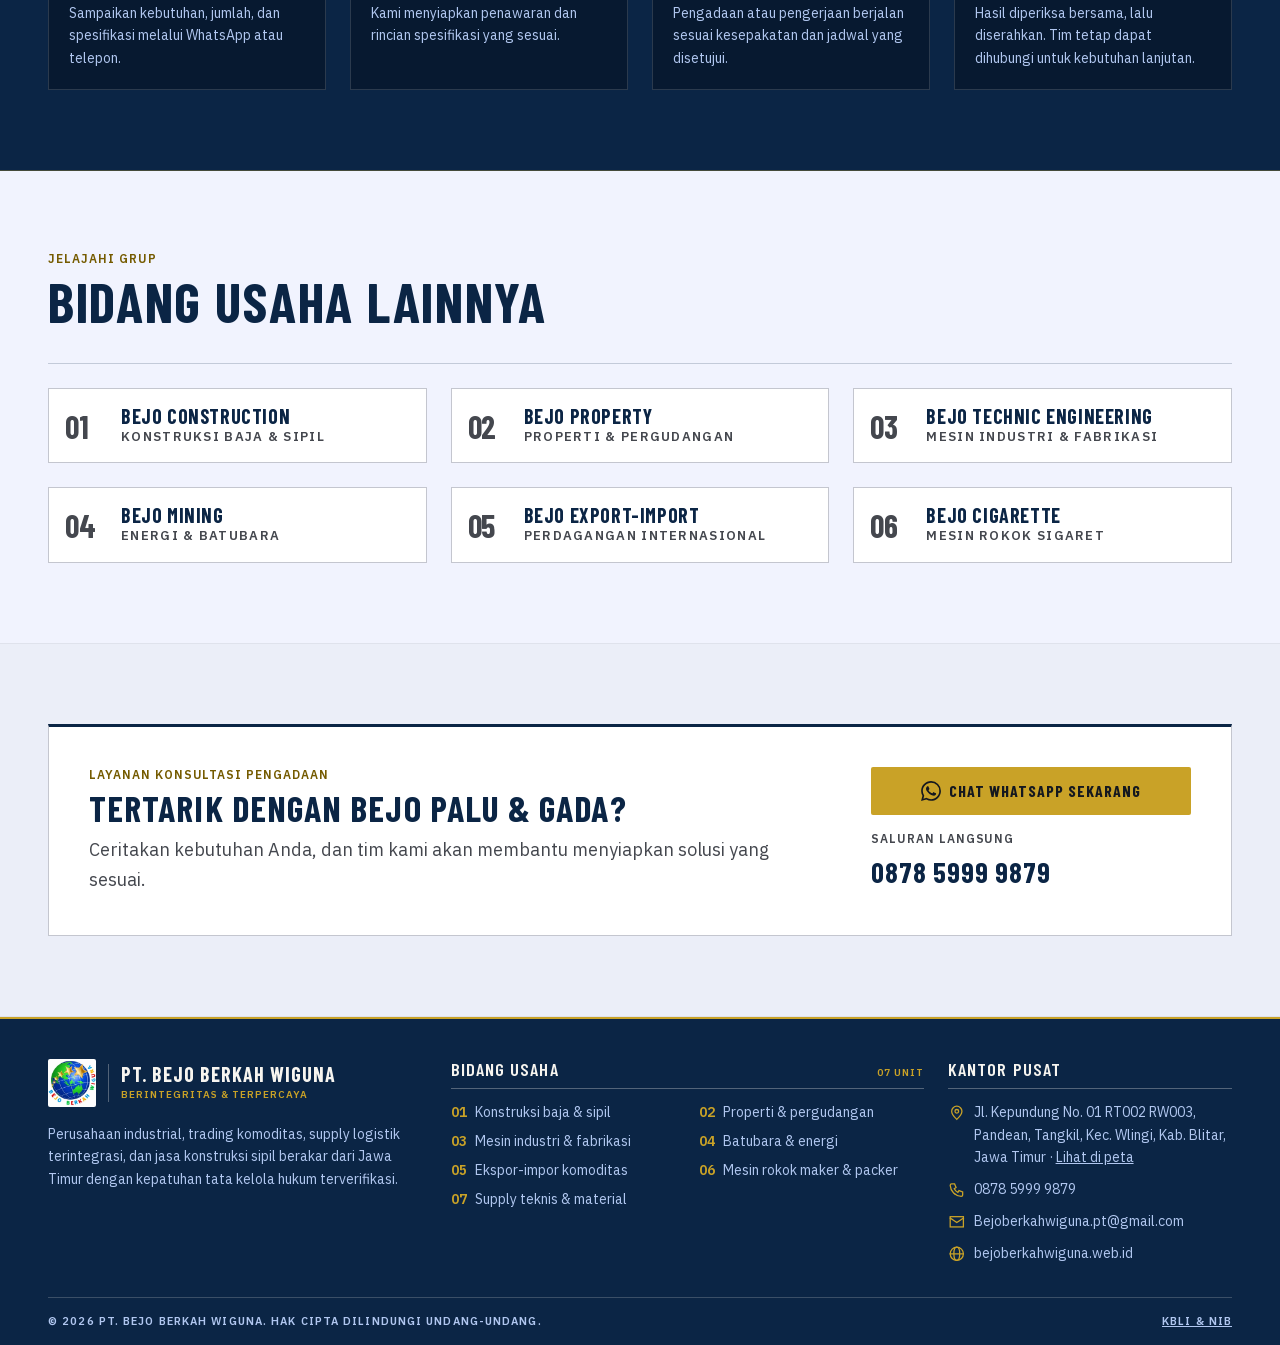
<file: bidang-usaha/bejo-palu-gada.html>
<!DOCTYPE html>
<html lang="id">
<head>
  <meta charset="utf-8">
  <meta name="viewport" content="width=device-width, initial-scale=1">
  <title>Bejo Palu &amp; Gada — PT. Bejo Berkah Wiguna</title>
  <meta name="description" content="Penyediaan komprehensif item kebutuhan operasional, perlengkapan mekanikal, consumable parts, dan material teknis industri hulu-hilir.">
  <meta name="theme-color" content="#0b2545">
  <link rel="canonical" href="https://bejoberkahwiguna.web.id/bidang-usaha/bejo-palu-gada.html">
  <link rel="icon" href="../favicon.ico" sizes="48x48">
  <link rel="icon" href="../assets/favicon-32.png" type="image/png" sizes="32x32">
  <link rel="icon" href="../assets/icon-192.png" type="image/png" sizes="192x192">
  <link rel="apple-touch-icon" href="../assets/apple-touch-icon.png">
  <link rel="manifest" href="../manifest.webmanifest">
  <meta property="og:type" content="website">
  <meta property="og:locale" content="id_ID">
  <meta property="og:title" content="Bejo Palu &amp; Gada — PT. Bejo Berkah Wiguna">
  <meta property="og:description" content="Penyediaan komprehensif item kebutuhan operasional, perlengkapan mekanikal, consumable parts, dan material teknis industri hulu-hilir.">
  <meta property="og:url" content="https://bejoberkahwiguna.web.id/bidang-usaha/bejo-palu-gada.html">
  <meta property="og:image" content="https://bejoberkahwiguna.web.id/assets/img/tools-1200.webp">
  <link rel="preload" href="../assets/fonts/BarlowCondensed-700.woff2" as="font" type="font/woff2" crossorigin>
  <link rel="preload" href="../assets/fonts/IBMPlexSans.woff2" as="font" type="font/woff2" crossorigin>
  <link rel="stylesheet" href="../assets/style.css">
  <script>document.documentElement.classList.add("js")</script>
  <script defer src="../assets/main.js"></script>
</head>
<body>
  <!-- Sprite ikon -->
  <svg width="0" height="0" style="position:absolute" aria-hidden="true" focusable="false">
    <symbol id="i-pin" viewBox="0 0 24 24"><path d="M12 21s-7-6.2-7-11a7 7 0 0 1 14 0c0 4.8-7 11-7 11z"/><circle cx="12" cy="10" r="2.5"/></symbol>
    <symbol id="i-phone" viewBox="0 0 24 24"><path d="M5 4h4l2 5-2.5 1.5a11 11 0 0 0 5 5L15 13l5 2v4a2 2 0 0 1-2 2A16 16 0 0 1 3 6a2 2 0 0 1 2-2z"/></symbol>
    <symbol id="i-mail" viewBox="0 0 24 24"><rect x="3" y="5" width="18" height="14"/><path d="M3 7l9 6 9-6"/></symbol>
    <symbol id="i-globe" viewBox="0 0 24 24"><circle cx="12" cy="12" r="9"/><ellipse cx="12" cy="12" rx="4" ry="9"/><path d="M3 12h18"/></symbol>
    <symbol id="i-whatsapp" viewBox="0 0 24 24"><path fill="currentColor" stroke="none" d="M17.472 14.382c-.297-.149-1.758-.867-2.03-.967-.273-.099-.471-.148-.67.15-.197.297-.767.966-.94 1.164-.173.199-.347.223-.644.075-.297-.15-1.255-.463-2.39-1.475-.883-.788-1.48-1.761-1.653-2.059-.173-.297-.018-.458.13-.606.134-.133.298-.347.446-.52.149-.174.198-.298.298-.497.099-.198.05-.371-.025-.52-.075-.149-.669-1.612-.916-2.207-.242-.579-.487-.5-.669-.51-.173-.008-.371-.01-.57-.01-.198 0-.52.074-.792.372-.272.297-1.04 1.016-1.04 2.479 0 1.462 1.065 2.875 1.213 3.074.149.198 2.096 3.2 5.077 4.487.709.306 1.262.489 1.694.625.712.227 1.36.195 1.871.118.571-.085 1.758-.719 2.006-1.413.248-.694.248-1.289.173-1.413-.074-.124-.272-.198-.57-.347m-5.421 7.403h-.004a9.87 9.87 0 01-5.031-1.378l-.361-.214-3.741.982.998-3.648-.235-.374a9.86 9.86 0 01-1.51-5.26c.001-5.45 4.436-9.884 9.888-9.884 2.64 0 5.122 1.03 6.988 2.898a9.825 9.825 0 012.893 6.994c-.003 5.45-4.437 9.884-9.885 9.884m8.413-18.297A11.815 11.815 0 0012.05 0C5.495 0 .16 5.335.157 11.892c0 2.096.547 4.142 1.588 5.945L.057 24l6.305-1.654a11.882 11.882 0 005.683 1.448h.005c6.554 0 11.89-5.335 11.893-11.893a11.821 11.821 0 00-3.48-8.413Z"/></symbol>
    <symbol id="i-shield" viewBox="0 0 24 24"><path d="M12 3l8 3v6c0 5-3.5 8-8 9-4.5-1-8-4-8-9V6l8-3z"/><path d="M8.5 12l2.5 2.5 4.5-5"/></symbol>
    <symbol id="i-target" viewBox="0 0 24 24"><circle cx="12" cy="12" r="8"/><circle cx="12" cy="12" r="3"/><path d="M12 2v3M12 19v3M2 12h3M19 12h3"/></symbol>
    <symbol id="i-gear" viewBox="0 0 24 24"><circle cx="12" cy="12" r="4"/><path d="M12 2v3M12 19v3M2 12h3M19 12h3M4.9 4.9L7 7M17 17l2.1 2.1M4.9 19.1L7 17M17 7l2.1-2.1"/></symbol>
    <symbol id="i-doc" viewBox="0 0 24 24"><path d="M6 3h8l5 5v13H6z"/><path d="M14 3v5h5M9 13h7M9 17h7"/></symbol>
    <symbol id="i-bank" viewBox="0 0 24 24"><path d="M3 10l9-6 9 6zM5 10v8M9.5 10v8M14.5 10v8M19 10v8M3 21h18"/></symbol>
    <symbol id="i-id" viewBox="0 0 24 24"><rect x="3" y="6" width="18" height="13"/><circle cx="9" cy="12" r="2"/><path d="M6 17c.5-2 5.5-2 6 0M14 11h4M14 14h3"/></symbol>
    <symbol id="i-arrow" viewBox="0 0 24 24"><path d="M4 12h16M14 6l6 6-6 6"/></symbol>
    <symbol id="i-menu" viewBox="0 0 24 24"><path d="M3 6h18v2H3zM3 11h18v2H3zM3 16h18v2H3z"/></symbol>
    <symbol id="i-close" viewBox="0 0 24 24"><path d="M19 6.4 17.6 5 12 10.6 6.4 5 5 6.4l5.6 5.6L5 17.6 6.4 19l5.6-5.6 5.6 5.6 1.4-1.4-5.6-5.6z"/></symbol>
  </svg>

  <a class="skip" href="#konten">Lewati ke konten</a>

  <div class="topbar">
    <div class="wrap">
      <span class="item loc"><svg class="icon" aria-hidden="true"><use href="#i-pin"/></svg><span>Wlingi, Kab. Blitar, Jawa Timur</span></span>
      <div class="contacts">
        <a class="item" href="tel:+6287859999879"><svg class="icon" aria-hidden="true"><use href="#i-phone"/></svg>0878 5999 9879</a>
        <a class="item email" href="mailto:Bejoberkahwiguna.pt@gmail.com"><svg class="icon" aria-hidden="true"><use href="#i-mail"/></svg>Bejoberkahwiguna.pt@gmail.com</a>
      </div>
    </div>
  </div>

  <header class="site-header">
    <div class="wrap">
      <a class="brand" href="../index.html#beranda" aria-label="PT. Bejo Berkah Wiguna — ke atas">
        <img src="../assets/logo-160.webp" alt="" width="48" height="48">
        <span class="brand-text">
          <span class="brand-name">PT. Bejo Berkah Wiguna</span>
          <span class="brand-tag label-sm">Trading &amp; Industrial Services</span>
        </span>
      </a>
      <nav class="nav" id="nav" aria-label="Navigasi utama">
        <div class="nav-links">
          <a href="../index.html#beranda">Beranda</a>
          <a href="../index.html#bidang-usaha" aria-current="true">Bidang Usaha</a>
          <a href="../index.html#tentang">Tentang</a>
          <a href="../index.html#legalitas">Legalitas</a>
          <a href="../index.html#kontak">Kontak</a>
          <a class="btn btn-gold nav-wa" href="https://wa.me/6287859999879" rel="noopener" target="_blank">Hubungi via WhatsApp</a>
        </div>
      </nav>
      <a class="btn btn-gold nav-cta" href="https://wa.me/6287859999879" rel="noopener" target="_blank">Hubungi via WhatsApp</a>
      <button class="menu-btn" type="button" aria-expanded="false" aria-controls="nav" aria-label="Buka menu">
        <svg class="icon i-open" aria-hidden="true"><use href="#i-menu"/></svg>
        <svg class="icon i-close" aria-hidden="true"><use href="#i-close"/></svg>
      </button>
    </div>
  </header>

  <nav class="crumbs" aria-label="Breadcrumb">
    <div class="wrap">
      <ol>
        <li><a href="../index.html">Beranda</a></li>
        <li><a href="../index.html#bidang-usaha">Bidang Usaha</a></li>
        <li aria-current="page">Bejo Palu &amp; Gada</li>
      </ol>
    </div>
  </nav>

  <main id="konten">
    <section class="hero page-hero">
      <div class="wrap hero-grid">
        <div>
          <span class="numeral" aria-hidden="true">07</span>
          <p class="kicker label">General technical supply · DIV-SUPP</p>
          <h1 class="h-xl">Bejo Palu &amp; Gada</h1>
          <p class="lead">Penyediaan komprehensif item kebutuhan operasional, perlengkapan mekanikal, consumable parts, dan material teknis industri hulu-hilir.</p>
          <div class="hero-actions">
            <a class="btn btn-gold" href="https://wa.me/6287859999879?text=Halo%20PT.%20Bejo%20Berkah%20Wiguna%2C%20saya%20ingin%20konsultasi%20mengenai%20Bejo%20Palu%20%26%20Gada" rel="noopener" target="_blank"><svg class="icon" aria-hidden="true"><use href="#i-whatsapp"/></svg>Konsultasi via WhatsApp</a>
            <a class="btn btn-outline" href="../index.html#bidang-usaha">Semua bidang usaha</a>
          </div>
        </div>
        <figure class="frame" style="margin:0">
          <div class="ph">
            <img src="../assets/img/tools-800.webp"
                 srcset="../assets/img/tools-480.webp 480w, ../assets/img/tools-800.webp 800w, ../assets/img/tools-1200.webp 1200w"
                 sizes="(min-width:1024px) 40vw, calc(100vw - 2rem)"
                 width="1200" height="800" fetchpriority="high" decoding="async"
                 alt="Kunci pas, palu, dan perkakas tangan di atas kotak peralatan">
          </div>
          <figcaption class="label-sm"><span>General technical supply</span><b>DIV-SUPP</b></figcaption>
        </figure>
      </div>
    </section>

    <section class="section">
      <div class="wrap">
        <div class="section-head">
          <div>
            <span class="label eyebrow">Ruang lingkup layanan</span>
            <h2 class="h-xl">Bejo Palu &amp; Gada</h2>
          </div>
          <p class="lead">Bejo Palu &amp; Gada menjadi satu pintu pengadaan untuk beragam kebutuhan teknis, sehingga pembeli tidak perlu menghubungi banyak pemasok.</p>
        </div>
        <ul class="scope-grid">
          <li class="scope-item"><span class="numeral" aria-hidden="true">01</span><h3 class="h-md">Kebutuhan operasional</h3><p>Barang pendukung kegiatan harian pabrik dan proyek.</p></li>
          <li class="scope-item"><span class="numeral" aria-hidden="true">02</span><h3 class="h-md">Perlengkapan mekanikal</h3><p>Perkakas dan perlengkapan untuk pekerjaan mekanik.</p></li>
          <li class="scope-item"><span class="numeral" aria-hidden="true">03</span><h3 class="h-md">Consumable parts</h3><p>Komponen habis pakai yang perlu diganti secara berkala.</p></li>
          <li class="scope-item"><span class="numeral" aria-hidden="true">04</span><h3 class="h-md">Material teknis</h3><p>Material untuk fabrikasi, perawatan, dan konstruksi.</p></li>
          <li class="scope-item"><span class="numeral" aria-hidden="true">05</span><h3 class="h-md">Pengadaan sesuai daftar</h3><p>Pemenuhan kebutuhan berdasarkan daftar barang dan spesifikasi dari pembeli.</p></li>
          <li class="scope-item"><span class="numeral" aria-hidden="true">06</span><h3 class="h-md">Industri hulu-hilir</h3><p>Melayani kebutuhan dari tahap produksi awal hingga distribusi.</p></li>
        </ul>
      </div>
    </section>

    <section class="section legal">
      <div class="wrap">
        <span class="label eyebrow">Alur kerja sama</span>
        <h2 class="h-xl">Dari konsultasi hingga serah terima</h2>
        <p class="lead">Proses sederhana dan terbuka, dengan komunikasi langsung bersama tim kami.</p>
        <div class="legal-grid cols-4">
          <article class="doc"><span class="numeral" aria-hidden="true">01</span><h3 class="h-md">Konsultasi</h3><p>Sampaikan kebutuhan, jumlah, dan spesifikasi melalui WhatsApp atau telepon.</p></article>
          <article class="doc"><span class="numeral" aria-hidden="true">02</span><h3 class="h-md">Penawaran</h3><p>Kami menyiapkan penawaran dan rincian spesifikasi yang sesuai.</p></article>
          <article class="doc"><span class="numeral" aria-hidden="true">03</span><h3 class="h-md">Pelaksanaan</h3><p>Pengadaan atau pengerjaan berjalan sesuai kesepakatan dan jadwal yang disetujui.</p></article>
          <article class="doc"><span class="numeral" aria-hidden="true">04</span><h3 class="h-md">Serah terima</h3><p>Hasil diperiksa bersama, lalu diserahkan. Tim tetap dapat dihubungi untuk kebutuhan lanjutan.</p></article>
        </div>
      </div>
    </section>

    <section class="section about">
      <div class="wrap">
        <div class="section-head">
          <div>
            <span class="label eyebrow">Jelajahi grup</span>
            <h2 class="h-xl">Bidang usaha lainnya</h2>
          </div>
        </div>
        <div class="other-list">
          <a class="other" href="bejo-construction.html"><span class="numeral" aria-hidden="true">01</span><b>Bejo Construction</b><span class="label-sm">Konstruksi baja &amp; sipil</span></a>
          <a class="other" href="bejo-property.html"><span class="numeral" aria-hidden="true">02</span><b>Bejo Property</b><span class="label-sm">Properti &amp; pergudangan</span></a>
          <a class="other" href="bejo-technic-engineering.html"><span class="numeral" aria-hidden="true">03</span><b>Bejo Technic Engineering</b><span class="label-sm">Mesin industri &amp; fabrikasi</span></a>
          <a class="other" href="bejo-mining.html"><span class="numeral" aria-hidden="true">04</span><b>Bejo Mining</b><span class="label-sm">Energi &amp; batubara</span></a>
          <a class="other" href="bejo-export-import.html"><span class="numeral" aria-hidden="true">05</span><b>Bejo Export-Import</b><span class="label-sm">Perdagangan internasional</span></a>
          <a class="other" href="bejo-cigarette.html"><span class="numeral" aria-hidden="true">06</span><b>Bejo Cigarette</b><span class="label-sm">Mesin rokok sigaret</span></a>
        </div>
      </div>
    </section>

    <section class="section contact" id="kontak">
      <div class="wrap">
        <div class="cta">
          <div>
            <span class="label eyebrow">Layanan konsultasi pengadaan</span>
            <h2 class="h-lg">Tertarik dengan Bejo Palu &amp; Gada?</h2>
            <p class="lead">Ceritakan kebutuhan Anda, dan tim kami akan membantu menyiapkan solusi yang sesuai.</p>
          </div>
          <div class="cta-side">
            <a class="btn btn-gold btn-block" href="https://wa.me/6287859999879?text=Halo%20PT.%20Bejo%20Berkah%20Wiguna%2C%20saya%20ingin%20konsultasi%20mengenai%20Bejo%20Palu%20%26%20Gada" rel="noopener" target="_blank"><svg class="icon" aria-hidden="true"><use href="#i-whatsapp"/></svg>Chat WhatsApp sekarang</a>
            <div class="phone"><span class="label">Saluran langsung</span><a href="tel:+6287859999879">0878 5999 9879</a></div>
          </div>
        </div>
      </div>
    </section>
  </main>

  <footer class="site-footer">
    <div class="wrap">
      <div class="footer-grid">
        <div>
          <a class="brand" href="../index.html#beranda" aria-label="Ke atas">
            <img src="../assets/logo-160.webp" alt="" width="48" height="48">
            <span class="brand-text"><span class="brand-name">PT. Bejo Berkah Wiguna</span><span class="brand-tag label-sm">Berintegritas &amp; terpercaya</span></span>
          </a>
          <p class="about-text">Perusahaan industrial, trading komoditas, supply logistik terintegrasi, dan jasa konstruksi sipil berakar dari Jawa Timur dengan kepatuhan tata kelola hukum terverifikasi.</p>
        </div>
        <div>
          <h3>Bidang usaha <small>07 unit</small></h3>
          <ul class="units">
            <li><b>01</b><a href="bejo-construction.html">Konstruksi baja &amp; sipil</a></li>
            <li><b>02</b><a href="bejo-property.html">Properti &amp; pergudangan</a></li>
            <li><b>03</b><a href="bejo-technic-engineering.html">Mesin industri &amp; fabrikasi</a></li>
            <li><b>04</b><a href="bejo-mining.html">Batubara &amp; energi</a></li>
            <li><b>05</b><a href="bejo-export-import.html">Ekspor-impor komoditas</a></li>
            <li><b>06</b><a href="bejo-cigarette.html">Mesin rokok maker &amp; packer</a></li>
            <li><b>07</b><a href="bejo-palu-gada.html">Supply teknis &amp; material</a></li>
          </ul>
        </div>
        <div>
          <h3>Kantor pusat</h3>
          <ul class="addr">
            <li><svg class="icon" aria-hidden="true"><use href="#i-pin"/></svg><span>Jl. Kepundung No. 01 RT002 RW003, Pandean, Tangkil, Kec. Wlingi, Kab. Blitar, Jawa Timur · <a href="https://www.google.com/maps/search/?api=1&amp;query=Jl.+Kepundung+No.+01+Wlingi+Blitar" rel="noopener" target="_blank"><u>Lihat di peta</u></a></span></li>
            <li><svg class="icon" aria-hidden="true"><use href="#i-phone"/></svg><a href="tel:+6287859999879">0878 5999 9879</a></li>
            <li><svg class="icon" aria-hidden="true"><use href="#i-mail"/></svg><a href="mailto:Bejoberkahwiguna.pt@gmail.com">Bejoberkahwiguna.pt@gmail.com</a></li>
            <li><svg class="icon" aria-hidden="true"><use href="#i-globe"/></svg><span>bejoberkahwiguna.web.id</span></li>
          </ul>
        </div>
      </div>
      <div class="footer-bottom label-sm">
        <span>© 2026 PT. Bejo Berkah Wiguna. Hak cipta dilindungi undang-undang.</span>
        <a href="../index.html#legalitas">KBLI &amp; NIB</a>
      </div>
    </div>
  </footer>

  <a class="wa-float" href="https://wa.me/6287859999879" rel="noopener" target="_blank" aria-label="Chat WhatsApp">
    <svg class="icon" aria-hidden="true"><use href="#i-whatsapp"/></svg>
  </a>
</body>
</html>
</file>
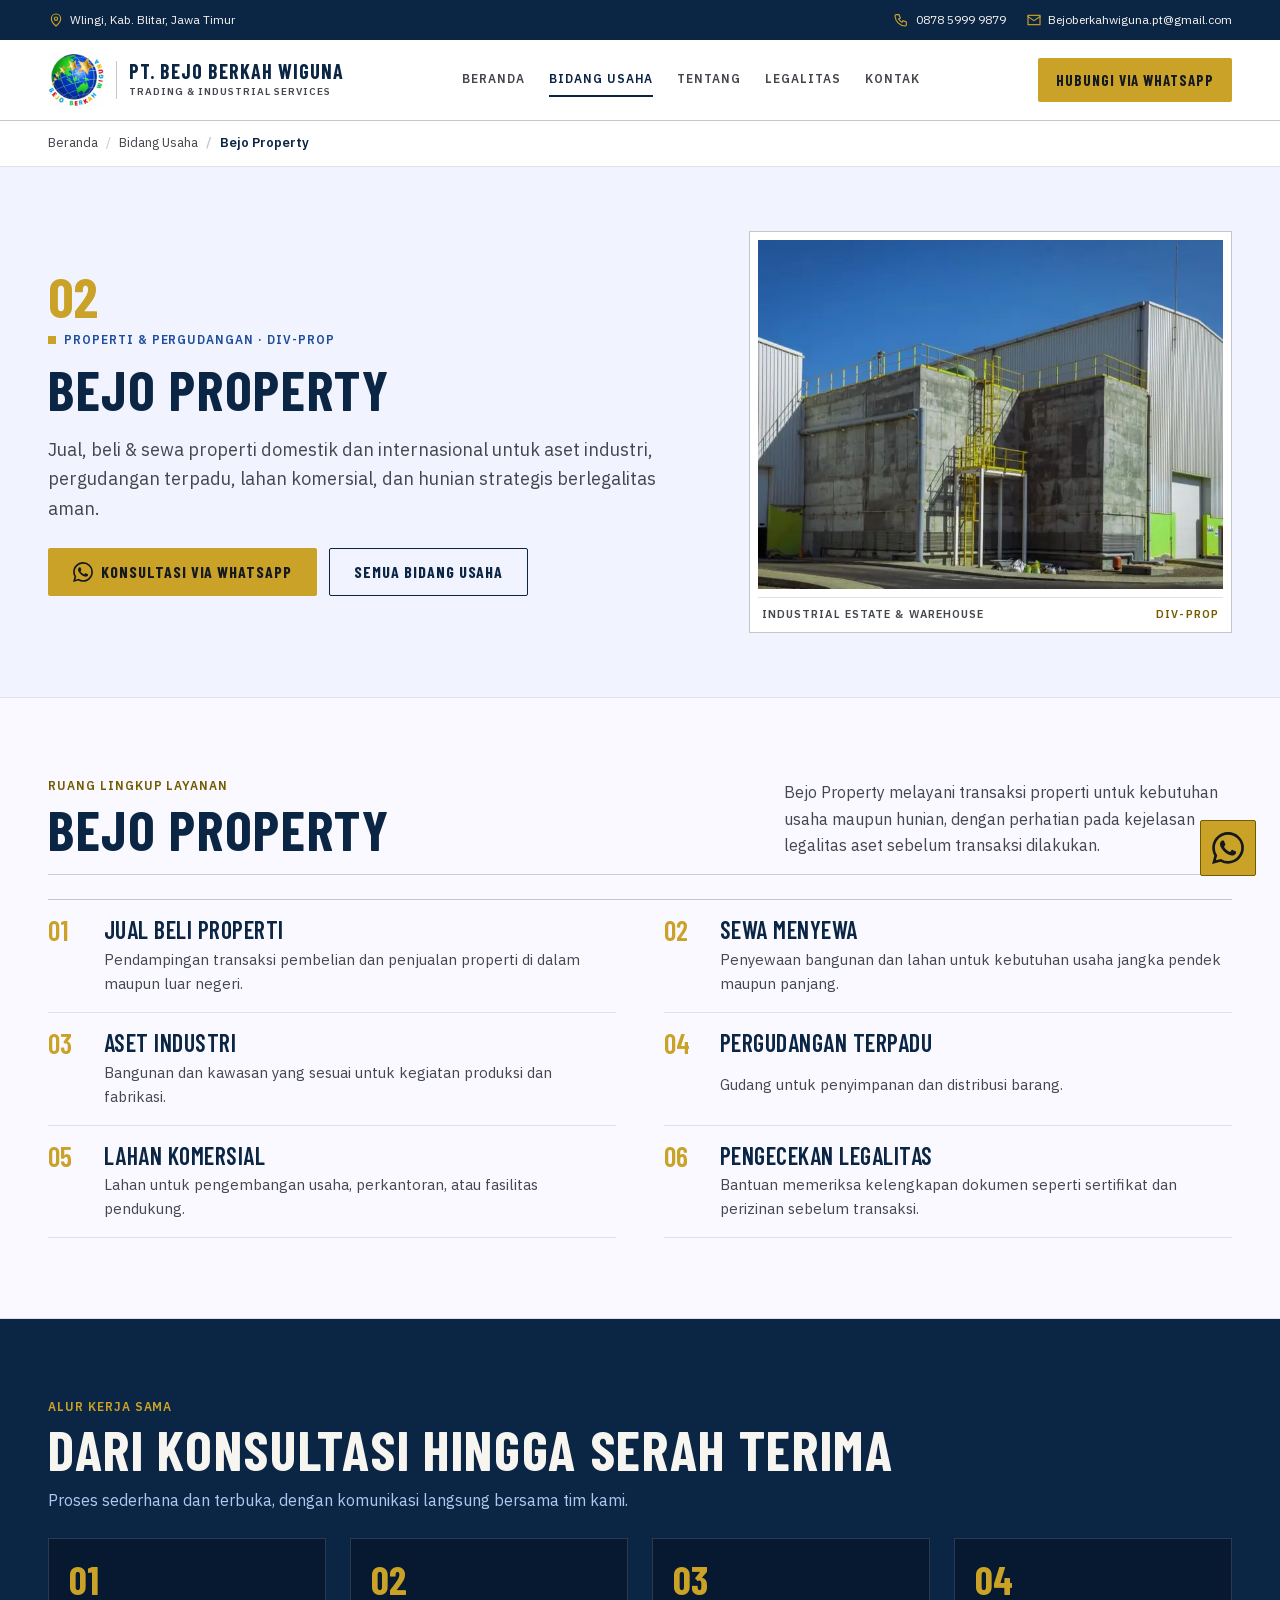
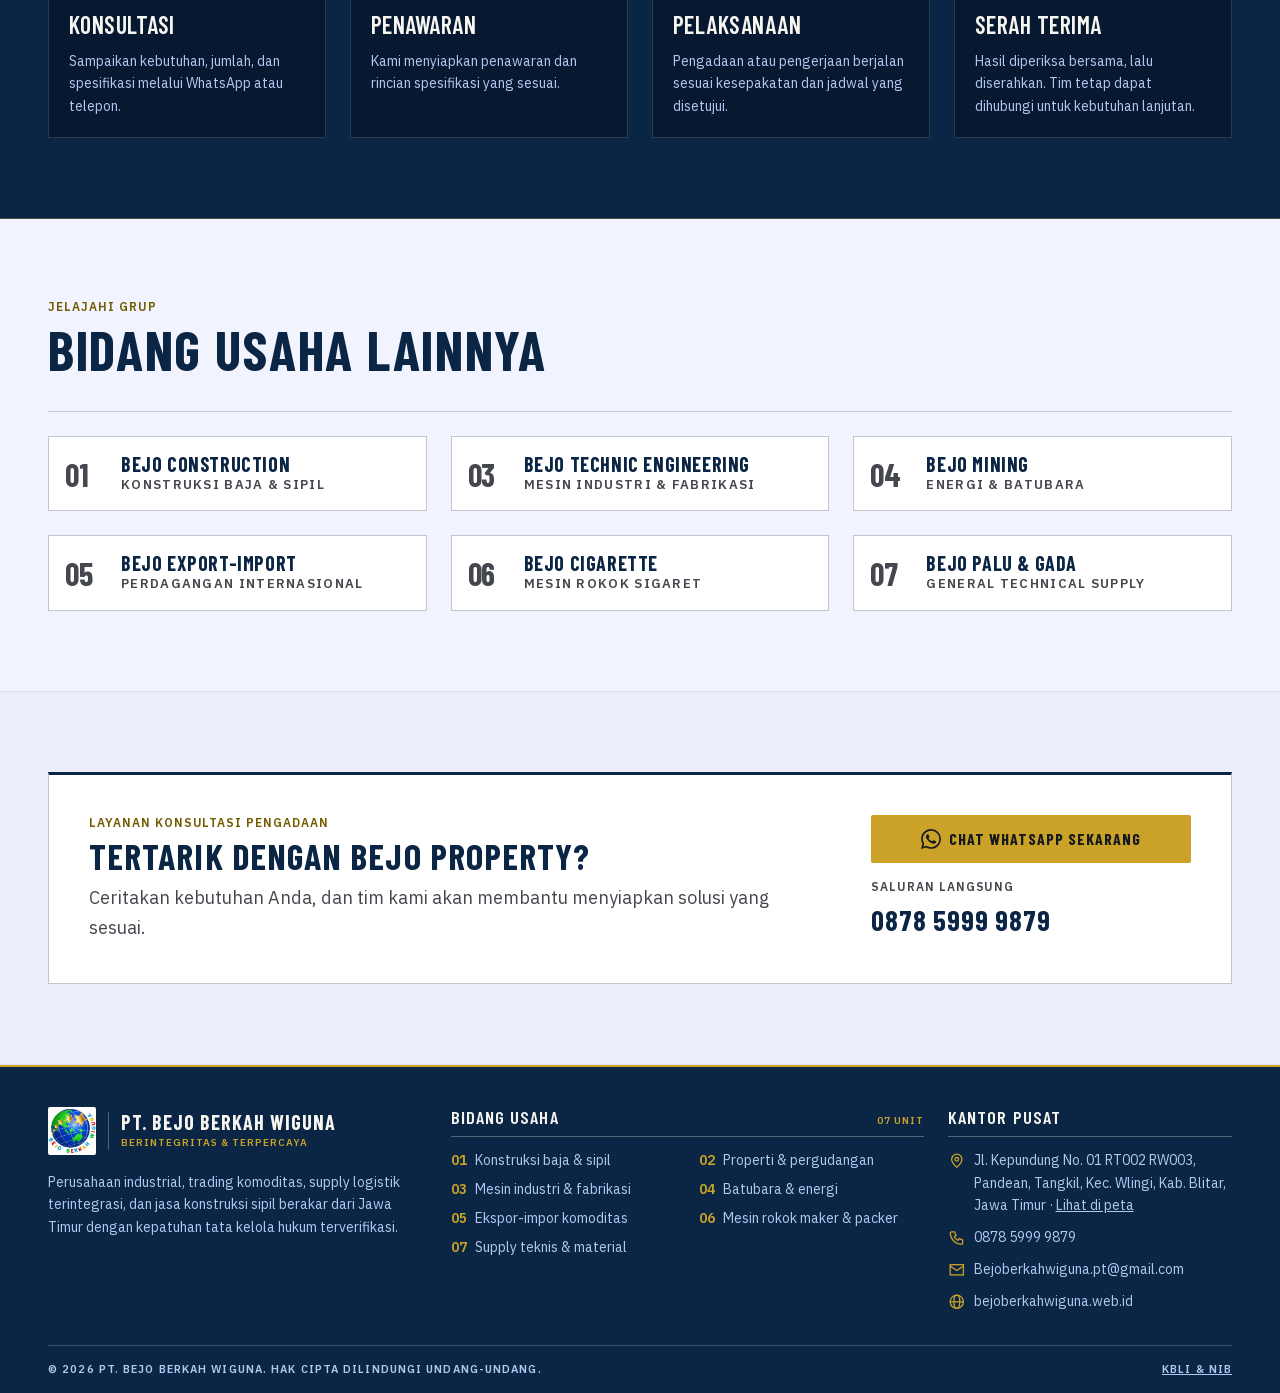
<file: bidang-usaha/bejo-property.html>
<!DOCTYPE html>
<html lang="id">
<head>
  <meta charset="utf-8">
  <meta name="viewport" content="width=device-width, initial-scale=1">
  <title>Bejo Property — PT. Bejo Berkah Wiguna</title>
  <meta name="description" content="Jual, beli &amp; sewa properti domestik dan internasional untuk aset industri, pergudangan terpadu, lahan komersial, dan hunian strategis berlegalitas aman.">
  <meta name="theme-color" content="#0b2545">
  <link rel="canonical" href="https://bejoberkahwiguna.web.id/bidang-usaha/bejo-property.html">
  <link rel="icon" href="../favicon.ico" sizes="48x48">
  <link rel="icon" href="../assets/favicon-32.png" type="image/png" sizes="32x32">
  <link rel="icon" href="../assets/icon-192.png" type="image/png" sizes="192x192">
  <link rel="apple-touch-icon" href="../assets/apple-touch-icon.png">
  <link rel="manifest" href="../manifest.webmanifest">
  <meta property="og:type" content="website">
  <meta property="og:locale" content="id_ID">
  <meta property="og:title" content="Bejo Property — PT. Bejo Berkah Wiguna">
  <meta property="og:description" content="Jual, beli &amp; sewa properti domestik dan internasional untuk aset industri, pergudangan terpadu, lahan komersial, dan hunian strategis berlegalitas aman.">
  <meta property="og:url" content="https://bejoberkahwiguna.web.id/bidang-usaha/bejo-property.html">
  <meta property="og:image" content="https://bejoberkahwiguna.web.id/assets/img/property-1200.webp">
  <link rel="preload" href="../assets/fonts/BarlowCondensed-700.woff2" as="font" type="font/woff2" crossorigin>
  <link rel="preload" href="../assets/fonts/IBMPlexSans.woff2" as="font" type="font/woff2" crossorigin>
  <link rel="stylesheet" href="../assets/style.css">
  <script>document.documentElement.classList.add("js")</script>
  <script defer src="../assets/main.js"></script>
</head>
<body>
  <!-- Sprite ikon -->
  <svg width="0" height="0" style="position:absolute" aria-hidden="true" focusable="false">
    <symbol id="i-pin" viewBox="0 0 24 24"><path d="M12 21s-7-6.2-7-11a7 7 0 0 1 14 0c0 4.8-7 11-7 11z"/><circle cx="12" cy="10" r="2.5"/></symbol>
    <symbol id="i-phone" viewBox="0 0 24 24"><path d="M5 4h4l2 5-2.5 1.5a11 11 0 0 0 5 5L15 13l5 2v4a2 2 0 0 1-2 2A16 16 0 0 1 3 6a2 2 0 0 1 2-2z"/></symbol>
    <symbol id="i-mail" viewBox="0 0 24 24"><rect x="3" y="5" width="18" height="14"/><path d="M3 7l9 6 9-6"/></symbol>
    <symbol id="i-globe" viewBox="0 0 24 24"><circle cx="12" cy="12" r="9"/><ellipse cx="12" cy="12" rx="4" ry="9"/><path d="M3 12h18"/></symbol>
    <symbol id="i-whatsapp" viewBox="0 0 24 24"><path fill="currentColor" stroke="none" d="M17.472 14.382c-.297-.149-1.758-.867-2.03-.967-.273-.099-.471-.148-.67.15-.197.297-.767.966-.94 1.164-.173.199-.347.223-.644.075-.297-.15-1.255-.463-2.39-1.475-.883-.788-1.48-1.761-1.653-2.059-.173-.297-.018-.458.13-.606.134-.133.298-.347.446-.52.149-.174.198-.298.298-.497.099-.198.05-.371-.025-.52-.075-.149-.669-1.612-.916-2.207-.242-.579-.487-.5-.669-.51-.173-.008-.371-.01-.57-.01-.198 0-.52.074-.792.372-.272.297-1.04 1.016-1.04 2.479 0 1.462 1.065 2.875 1.213 3.074.149.198 2.096 3.2 5.077 4.487.709.306 1.262.489 1.694.625.712.227 1.36.195 1.871.118.571-.085 1.758-.719 2.006-1.413.248-.694.248-1.289.173-1.413-.074-.124-.272-.198-.57-.347m-5.421 7.403h-.004a9.87 9.87 0 01-5.031-1.378l-.361-.214-3.741.982.998-3.648-.235-.374a9.86 9.86 0 01-1.51-5.26c.001-5.45 4.436-9.884 9.888-9.884 2.64 0 5.122 1.03 6.988 2.898a9.825 9.825 0 012.893 6.994c-.003 5.45-4.437 9.884-9.885 9.884m8.413-18.297A11.815 11.815 0 0012.05 0C5.495 0 .16 5.335.157 11.892c0 2.096.547 4.142 1.588 5.945L.057 24l6.305-1.654a11.882 11.882 0 005.683 1.448h.005c6.554 0 11.89-5.335 11.893-11.893a11.821 11.821 0 00-3.48-8.413Z"/></symbol>
    <symbol id="i-shield" viewBox="0 0 24 24"><path d="M12 3l8 3v6c0 5-3.5 8-8 9-4.5-1-8-4-8-9V6l8-3z"/><path d="M8.5 12l2.5 2.5 4.5-5"/></symbol>
    <symbol id="i-target" viewBox="0 0 24 24"><circle cx="12" cy="12" r="8"/><circle cx="12" cy="12" r="3"/><path d="M12 2v3M12 19v3M2 12h3M19 12h3"/></symbol>
    <symbol id="i-gear" viewBox="0 0 24 24"><circle cx="12" cy="12" r="4"/><path d="M12 2v3M12 19v3M2 12h3M19 12h3M4.9 4.9L7 7M17 17l2.1 2.1M4.9 19.1L7 17M17 7l2.1-2.1"/></symbol>
    <symbol id="i-doc" viewBox="0 0 24 24"><path d="M6 3h8l5 5v13H6z"/><path d="M14 3v5h5M9 13h7M9 17h7"/></symbol>
    <symbol id="i-bank" viewBox="0 0 24 24"><path d="M3 10l9-6 9 6zM5 10v8M9.5 10v8M14.5 10v8M19 10v8M3 21h18"/></symbol>
    <symbol id="i-id" viewBox="0 0 24 24"><rect x="3" y="6" width="18" height="13"/><circle cx="9" cy="12" r="2"/><path d="M6 17c.5-2 5.5-2 6 0M14 11h4M14 14h3"/></symbol>
    <symbol id="i-arrow" viewBox="0 0 24 24"><path d="M4 12h16M14 6l6 6-6 6"/></symbol>
    <symbol id="i-menu" viewBox="0 0 24 24"><path d="M3 6h18v2H3zM3 11h18v2H3zM3 16h18v2H3z"/></symbol>
    <symbol id="i-close" viewBox="0 0 24 24"><path d="M19 6.4 17.6 5 12 10.6 6.4 5 5 6.4l5.6 5.6L5 17.6 6.4 19l5.6-5.6 5.6 5.6 1.4-1.4-5.6-5.6z"/></symbol>
  </svg>

  <a class="skip" href="#konten">Lewati ke konten</a>

  <div class="topbar">
    <div class="wrap">
      <span class="item loc"><svg class="icon" aria-hidden="true"><use href="#i-pin"/></svg><span>Wlingi, Kab. Blitar, Jawa Timur</span></span>
      <div class="contacts">
        <a class="item" href="tel:+6287859999879"><svg class="icon" aria-hidden="true"><use href="#i-phone"/></svg>0878 5999 9879</a>
        <a class="item email" href="mailto:Bejoberkahwiguna.pt@gmail.com"><svg class="icon" aria-hidden="true"><use href="#i-mail"/></svg>Bejoberkahwiguna.pt@gmail.com</a>
      </div>
    </div>
  </div>

  <header class="site-header">
    <div class="wrap">
      <a class="brand" href="../index.html#beranda" aria-label="PT. Bejo Berkah Wiguna — ke atas">
        <img src="../assets/logo-160.webp" alt="" width="48" height="48">
        <span class="brand-text">
          <span class="brand-name">PT. Bejo Berkah Wiguna</span>
          <span class="brand-tag label-sm">Trading &amp; Industrial Services</span>
        </span>
      </a>
      <nav class="nav" id="nav" aria-label="Navigasi utama">
        <div class="nav-links">
          <a href="../index.html#beranda">Beranda</a>
          <a href="../index.html#bidang-usaha" aria-current="true">Bidang Usaha</a>
          <a href="../index.html#tentang">Tentang</a>
          <a href="../index.html#legalitas">Legalitas</a>
          <a href="../index.html#kontak">Kontak</a>
          <a class="btn btn-gold nav-wa" href="https://wa.me/6287859999879" rel="noopener" target="_blank">Hubungi via WhatsApp</a>
        </div>
      </nav>
      <a class="btn btn-gold nav-cta" href="https://wa.me/6287859999879" rel="noopener" target="_blank">Hubungi via WhatsApp</a>
      <button class="menu-btn" type="button" aria-expanded="false" aria-controls="nav" aria-label="Buka menu">
        <svg class="icon i-open" aria-hidden="true"><use href="#i-menu"/></svg>
        <svg class="icon i-close" aria-hidden="true"><use href="#i-close"/></svg>
      </button>
    </div>
  </header>

  <nav class="crumbs" aria-label="Breadcrumb">
    <div class="wrap">
      <ol>
        <li><a href="../index.html">Beranda</a></li>
        <li><a href="../index.html#bidang-usaha">Bidang Usaha</a></li>
        <li aria-current="page">Bejo Property</li>
      </ol>
    </div>
  </nav>

  <main id="konten">
    <section class="hero page-hero">
      <div class="wrap hero-grid">
        <div>
          <span class="numeral" aria-hidden="true">02</span>
          <p class="kicker label">Properti &amp; pergudangan · DIV-PROP</p>
          <h1 class="h-xl">Bejo Property</h1>
          <p class="lead">Jual, beli &amp; sewa properti domestik dan internasional untuk aset industri, pergudangan terpadu, lahan komersial, dan hunian strategis berlegalitas aman.</p>
          <div class="hero-actions">
            <a class="btn btn-gold" href="https://wa.me/6287859999879?text=Halo%20PT.%20Bejo%20Berkah%20Wiguna%2C%20saya%20ingin%20konsultasi%20mengenai%20Bejo%20Property" rel="noopener" target="_blank"><svg class="icon" aria-hidden="true"><use href="#i-whatsapp"/></svg>Konsultasi via WhatsApp</a>
            <a class="btn btn-outline" href="../index.html#bidang-usaha">Semua bidang usaha</a>
          </div>
        </div>
        <figure class="frame" style="margin:0">
          <div class="ph">
            <img src="../assets/img/property-800.webp"
                 srcset="../assets/img/property-480.webp 480w, ../assets/img/property-800.webp 800w, ../assets/img/property-1200.webp 1200w"
                 sizes="(min-width:1024px) 40vw, calc(100vw - 2rem)"
                 width="1200" height="800" fetchpriority="high" decoding="async"
                 alt="Bangunan industri dengan struktur beton, atap logam, dan tangga akses berwarna kuning">
          </div>
          <figcaption class="label-sm"><span>Industrial estate &amp; warehouse</span><b>DIV-PROP</b></figcaption>
        </figure>
      </div>
    </section>

    <section class="section">
      <div class="wrap">
        <div class="section-head">
          <div>
            <span class="label eyebrow">Ruang lingkup layanan</span>
            <h2 class="h-xl">Bejo Property</h2>
          </div>
          <p class="lead">Bejo Property melayani transaksi properti untuk kebutuhan usaha maupun hunian, dengan perhatian pada kejelasan legalitas aset sebelum transaksi dilakukan.</p>
        </div>
        <ul class="scope-grid">
          <li class="scope-item"><span class="numeral" aria-hidden="true">01</span><h3 class="h-md">Jual beli properti</h3><p>Pendampingan transaksi pembelian dan penjualan properti di dalam maupun luar negeri.</p></li>
          <li class="scope-item"><span class="numeral" aria-hidden="true">02</span><h3 class="h-md">Sewa menyewa</h3><p>Penyewaan bangunan dan lahan untuk kebutuhan usaha jangka pendek maupun panjang.</p></li>
          <li class="scope-item"><span class="numeral" aria-hidden="true">03</span><h3 class="h-md">Aset industri</h3><p>Bangunan dan kawasan yang sesuai untuk kegiatan produksi dan fabrikasi.</p></li>
          <li class="scope-item"><span class="numeral" aria-hidden="true">04</span><h3 class="h-md">Pergudangan terpadu</h3><p>Gudang untuk penyimpanan dan distribusi barang.</p></li>
          <li class="scope-item"><span class="numeral" aria-hidden="true">05</span><h3 class="h-md">Lahan komersial</h3><p>Lahan untuk pengembangan usaha, perkantoran, atau fasilitas pendukung.</p></li>
          <li class="scope-item"><span class="numeral" aria-hidden="true">06</span><h3 class="h-md">Pengecekan legalitas</h3><p>Bantuan memeriksa kelengkapan dokumen seperti sertifikat dan perizinan sebelum transaksi.</p></li>
        </ul>
      </div>
    </section>

    <section class="section legal">
      <div class="wrap">
        <span class="label eyebrow">Alur kerja sama</span>
        <h2 class="h-xl">Dari konsultasi hingga serah terima</h2>
        <p class="lead">Proses sederhana dan terbuka, dengan komunikasi langsung bersama tim kami.</p>
        <div class="legal-grid cols-4">
          <article class="doc"><span class="numeral" aria-hidden="true">01</span><h3 class="h-md">Konsultasi</h3><p>Sampaikan kebutuhan, jumlah, dan spesifikasi melalui WhatsApp atau telepon.</p></article>
          <article class="doc"><span class="numeral" aria-hidden="true">02</span><h3 class="h-md">Penawaran</h3><p>Kami menyiapkan penawaran dan rincian spesifikasi yang sesuai.</p></article>
          <article class="doc"><span class="numeral" aria-hidden="true">03</span><h3 class="h-md">Pelaksanaan</h3><p>Pengadaan atau pengerjaan berjalan sesuai kesepakatan dan jadwal yang disetujui.</p></article>
          <article class="doc"><span class="numeral" aria-hidden="true">04</span><h3 class="h-md">Serah terima</h3><p>Hasil diperiksa bersama, lalu diserahkan. Tim tetap dapat dihubungi untuk kebutuhan lanjutan.</p></article>
        </div>
      </div>
    </section>

    <section class="section about">
      <div class="wrap">
        <div class="section-head">
          <div>
            <span class="label eyebrow">Jelajahi grup</span>
            <h2 class="h-xl">Bidang usaha lainnya</h2>
          </div>
        </div>
        <div class="other-list">
          <a class="other" href="bejo-construction.html"><span class="numeral" aria-hidden="true">01</span><b>Bejo Construction</b><span class="label-sm">Konstruksi baja &amp; sipil</span></a>
          <a class="other" href="bejo-technic-engineering.html"><span class="numeral" aria-hidden="true">03</span><b>Bejo Technic Engineering</b><span class="label-sm">Mesin industri &amp; fabrikasi</span></a>
          <a class="other" href="bejo-mining.html"><span class="numeral" aria-hidden="true">04</span><b>Bejo Mining</b><span class="label-sm">Energi &amp; batubara</span></a>
          <a class="other" href="bejo-export-import.html"><span class="numeral" aria-hidden="true">05</span><b>Bejo Export-Import</b><span class="label-sm">Perdagangan internasional</span></a>
          <a class="other" href="bejo-cigarette.html"><span class="numeral" aria-hidden="true">06</span><b>Bejo Cigarette</b><span class="label-sm">Mesin rokok sigaret</span></a>
          <a class="other" href="bejo-palu-gada.html"><span class="numeral" aria-hidden="true">07</span><b>Bejo Palu &amp; Gada</b><span class="label-sm">General technical supply</span></a>
        </div>
      </div>
    </section>

    <section class="section contact" id="kontak">
      <div class="wrap">
        <div class="cta">
          <div>
            <span class="label eyebrow">Layanan konsultasi pengadaan</span>
            <h2 class="h-lg">Tertarik dengan Bejo Property?</h2>
            <p class="lead">Ceritakan kebutuhan Anda, dan tim kami akan membantu menyiapkan solusi yang sesuai.</p>
          </div>
          <div class="cta-side">
            <a class="btn btn-gold btn-block" href="https://wa.me/6287859999879?text=Halo%20PT.%20Bejo%20Berkah%20Wiguna%2C%20saya%20ingin%20konsultasi%20mengenai%20Bejo%20Property" rel="noopener" target="_blank"><svg class="icon" aria-hidden="true"><use href="#i-whatsapp"/></svg>Chat WhatsApp sekarang</a>
            <div class="phone"><span class="label">Saluran langsung</span><a href="tel:+6287859999879">0878 5999 9879</a></div>
          </div>
        </div>
      </div>
    </section>
  </main>

  <footer class="site-footer">
    <div class="wrap">
      <div class="footer-grid">
        <div>
          <a class="brand" href="../index.html#beranda" aria-label="Ke atas">
            <img src="../assets/logo-160.webp" alt="" width="48" height="48">
            <span class="brand-text"><span class="brand-name">PT. Bejo Berkah Wiguna</span><span class="brand-tag label-sm">Berintegritas &amp; terpercaya</span></span>
          </a>
          <p class="about-text">Perusahaan industrial, trading komoditas, supply logistik terintegrasi, dan jasa konstruksi sipil berakar dari Jawa Timur dengan kepatuhan tata kelola hukum terverifikasi.</p>
        </div>
        <div>
          <h3>Bidang usaha <small>07 unit</small></h3>
          <ul class="units">
            <li><b>01</b><a href="bejo-construction.html">Konstruksi baja &amp; sipil</a></li>
            <li><b>02</b><a href="bejo-property.html">Properti &amp; pergudangan</a></li>
            <li><b>03</b><a href="bejo-technic-engineering.html">Mesin industri &amp; fabrikasi</a></li>
            <li><b>04</b><a href="bejo-mining.html">Batubara &amp; energi</a></li>
            <li><b>05</b><a href="bejo-export-import.html">Ekspor-impor komoditas</a></li>
            <li><b>06</b><a href="bejo-cigarette.html">Mesin rokok maker &amp; packer</a></li>
            <li><b>07</b><a href="bejo-palu-gada.html">Supply teknis &amp; material</a></li>
          </ul>
        </div>
        <div>
          <h3>Kantor pusat</h3>
          <ul class="addr">
            <li><svg class="icon" aria-hidden="true"><use href="#i-pin"/></svg><span>Jl. Kepundung No. 01 RT002 RW003, Pandean, Tangkil, Kec. Wlingi, Kab. Blitar, Jawa Timur · <a href="https://www.google.com/maps/search/?api=1&amp;query=Jl.+Kepundung+No.+01+Wlingi+Blitar" rel="noopener" target="_blank"><u>Lihat di peta</u></a></span></li>
            <li><svg class="icon" aria-hidden="true"><use href="#i-phone"/></svg><a href="tel:+6287859999879">0878 5999 9879</a></li>
            <li><svg class="icon" aria-hidden="true"><use href="#i-mail"/></svg><a href="mailto:Bejoberkahwiguna.pt@gmail.com">Bejoberkahwiguna.pt@gmail.com</a></li>
            <li><svg class="icon" aria-hidden="true"><use href="#i-globe"/></svg><span>bejoberkahwiguna.web.id</span></li>
          </ul>
        </div>
      </div>
      <div class="footer-bottom label-sm">
        <span>© 2026 PT. Bejo Berkah Wiguna. Hak cipta dilindungi undang-undang.</span>
        <a href="../index.html#legalitas">KBLI &amp; NIB</a>
      </div>
    </div>
  </footer>

  <a class="wa-float" href="https://wa.me/6287859999879" rel="noopener" target="_blank" aria-label="Chat WhatsApp">
    <svg class="icon" aria-hidden="true"><use href="#i-whatsapp"/></svg>
  </a>
</body>
</html>
</file>
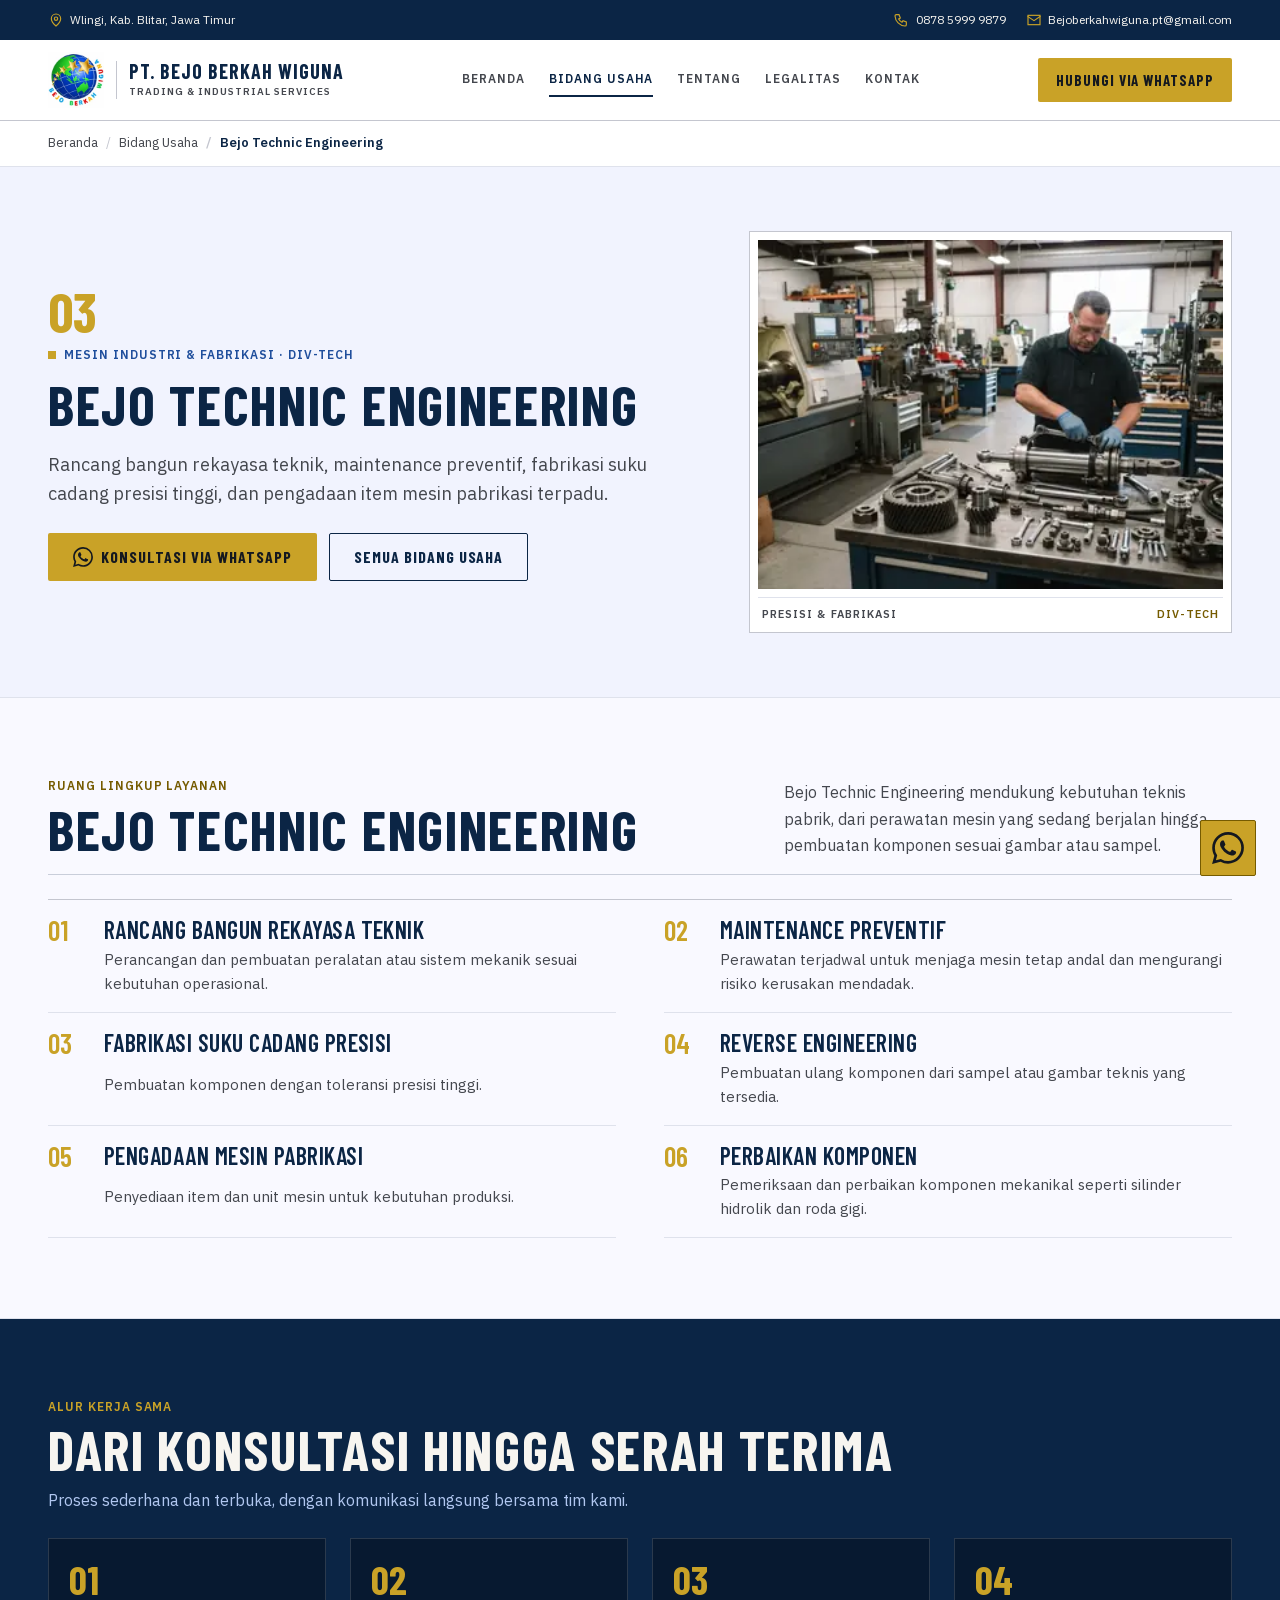
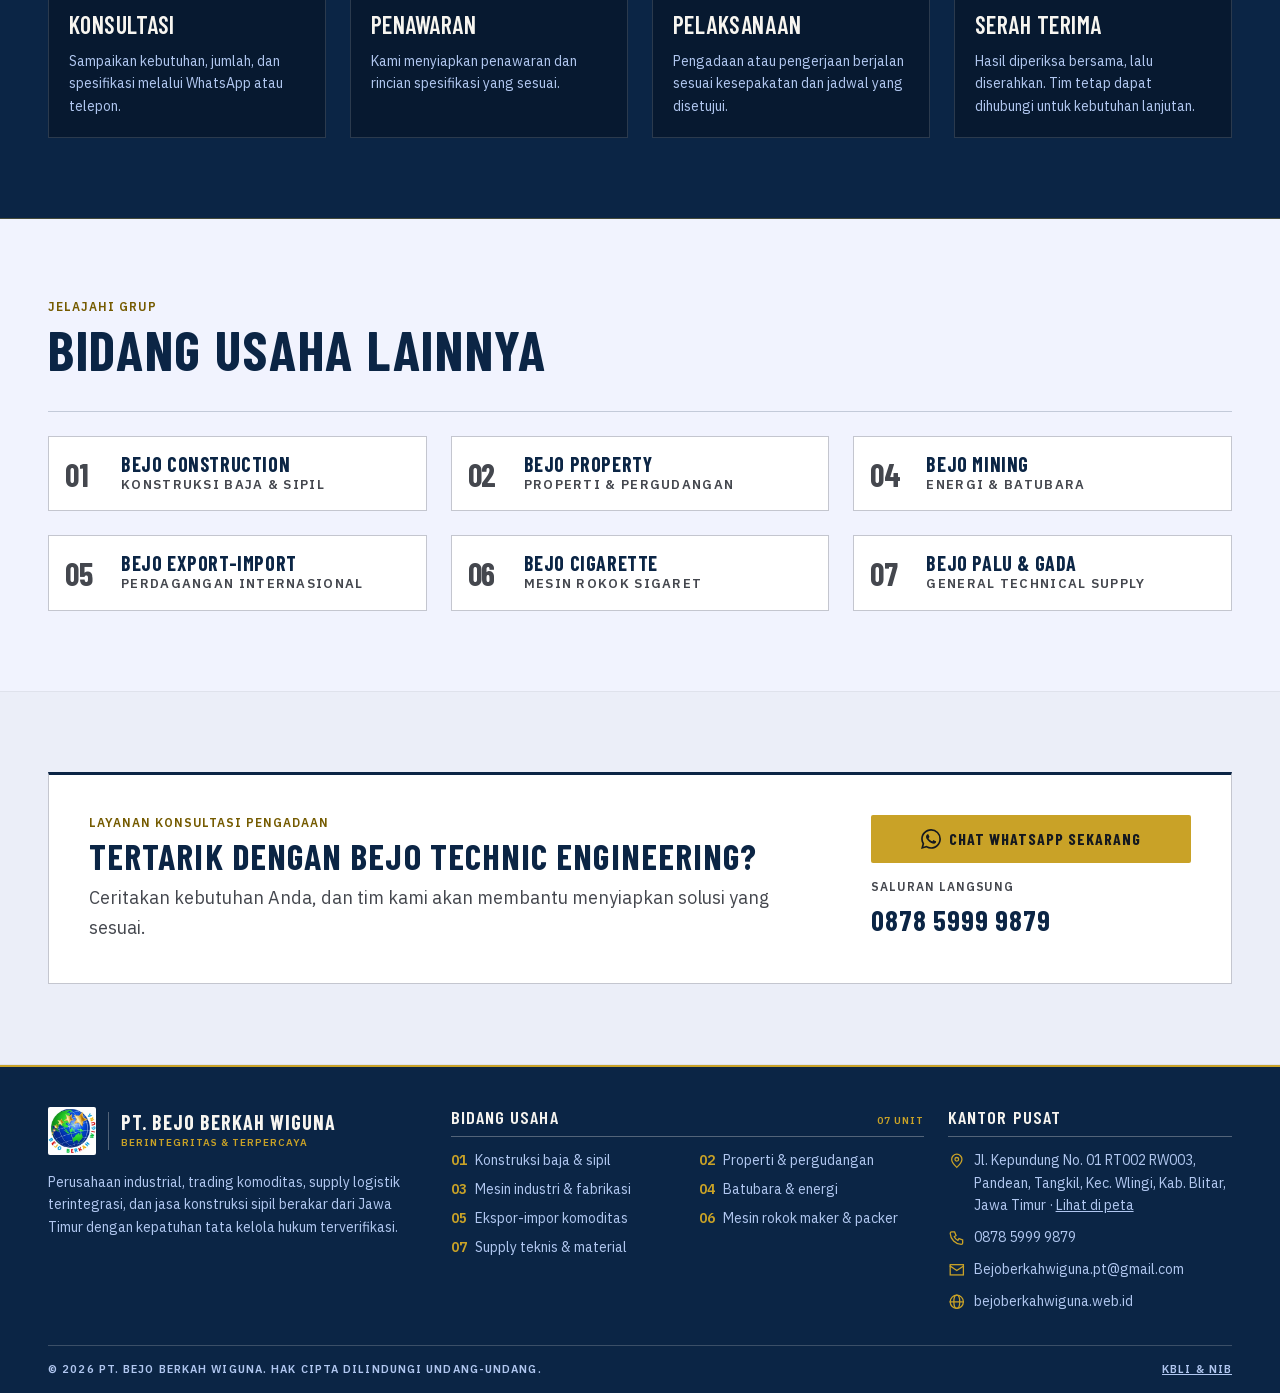
<file: bidang-usaha/bejo-technic-engineering.html>
<!DOCTYPE html>
<html lang="id">
<head>
  <meta charset="utf-8">
  <meta name="viewport" content="width=device-width, initial-scale=1">
  <title>Bejo Technic Engineering — PT. Bejo Berkah Wiguna</title>
  <meta name="description" content="Rancang bangun rekayasa teknik, maintenance preventif, fabrikasi suku cadang presisi tinggi, dan pengadaan item mesin pabrikasi terpadu.">
  <meta name="theme-color" content="#0b2545">
  <link rel="canonical" href="https://bejoberkahwiguna.web.id/bidang-usaha/bejo-technic-engineering.html">
  <link rel="icon" href="../favicon.ico" sizes="48x48">
  <link rel="icon" href="../assets/favicon-32.png" type="image/png" sizes="32x32">
  <link rel="icon" href="../assets/icon-192.png" type="image/png" sizes="192x192">
  <link rel="apple-touch-icon" href="../assets/apple-touch-icon.png">
  <link rel="manifest" href="../manifest.webmanifest">
  <meta property="og:type" content="website">
  <meta property="og:locale" content="id_ID">
  <meta property="og:title" content="Bejo Technic Engineering — PT. Bejo Berkah Wiguna">
  <meta property="og:description" content="Rancang bangun rekayasa teknik, maintenance preventif, fabrikasi suku cadang presisi tinggi, dan pengadaan item mesin pabrikasi terpadu.">
  <meta property="og:url" content="https://bejoberkahwiguna.web.id/bidang-usaha/bejo-technic-engineering.html">
  <meta property="og:image" content="https://bejoberkahwiguna.web.id/assets/img/engineering-1200.webp">
  <link rel="preload" href="../assets/fonts/BarlowCondensed-700.woff2" as="font" type="font/woff2" crossorigin>
  <link rel="preload" href="../assets/fonts/IBMPlexSans.woff2" as="font" type="font/woff2" crossorigin>
  <link rel="stylesheet" href="../assets/style.css">
  <script>document.documentElement.classList.add("js")</script>
  <script defer src="../assets/main.js"></script>
</head>
<body>
  <!-- Sprite ikon -->
  <svg width="0" height="0" style="position:absolute" aria-hidden="true" focusable="false">
    <symbol id="i-pin" viewBox="0 0 24 24"><path d="M12 21s-7-6.2-7-11a7 7 0 0 1 14 0c0 4.8-7 11-7 11z"/><circle cx="12" cy="10" r="2.5"/></symbol>
    <symbol id="i-phone" viewBox="0 0 24 24"><path d="M5 4h4l2 5-2.5 1.5a11 11 0 0 0 5 5L15 13l5 2v4a2 2 0 0 1-2 2A16 16 0 0 1 3 6a2 2 0 0 1 2-2z"/></symbol>
    <symbol id="i-mail" viewBox="0 0 24 24"><rect x="3" y="5" width="18" height="14"/><path d="M3 7l9 6 9-6"/></symbol>
    <symbol id="i-globe" viewBox="0 0 24 24"><circle cx="12" cy="12" r="9"/><ellipse cx="12" cy="12" rx="4" ry="9"/><path d="M3 12h18"/></symbol>
    <symbol id="i-whatsapp" viewBox="0 0 24 24"><path fill="currentColor" stroke="none" d="M17.472 14.382c-.297-.149-1.758-.867-2.03-.967-.273-.099-.471-.148-.67.15-.197.297-.767.966-.94 1.164-.173.199-.347.223-.644.075-.297-.15-1.255-.463-2.39-1.475-.883-.788-1.48-1.761-1.653-2.059-.173-.297-.018-.458.13-.606.134-.133.298-.347.446-.52.149-.174.198-.298.298-.497.099-.198.05-.371-.025-.52-.075-.149-.669-1.612-.916-2.207-.242-.579-.487-.5-.669-.51-.173-.008-.371-.01-.57-.01-.198 0-.52.074-.792.372-.272.297-1.04 1.016-1.04 2.479 0 1.462 1.065 2.875 1.213 3.074.149.198 2.096 3.2 5.077 4.487.709.306 1.262.489 1.694.625.712.227 1.36.195 1.871.118.571-.085 1.758-.719 2.006-1.413.248-.694.248-1.289.173-1.413-.074-.124-.272-.198-.57-.347m-5.421 7.403h-.004a9.87 9.87 0 01-5.031-1.378l-.361-.214-3.741.982.998-3.648-.235-.374a9.86 9.86 0 01-1.51-5.26c.001-5.45 4.436-9.884 9.888-9.884 2.64 0 5.122 1.03 6.988 2.898a9.825 9.825 0 012.893 6.994c-.003 5.45-4.437 9.884-9.885 9.884m8.413-18.297A11.815 11.815 0 0012.05 0C5.495 0 .16 5.335.157 11.892c0 2.096.547 4.142 1.588 5.945L.057 24l6.305-1.654a11.882 11.882 0 005.683 1.448h.005c6.554 0 11.89-5.335 11.893-11.893a11.821 11.821 0 00-3.48-8.413Z"/></symbol>
    <symbol id="i-shield" viewBox="0 0 24 24"><path d="M12 3l8 3v6c0 5-3.5 8-8 9-4.5-1-8-4-8-9V6l8-3z"/><path d="M8.5 12l2.5 2.5 4.5-5"/></symbol>
    <symbol id="i-target" viewBox="0 0 24 24"><circle cx="12" cy="12" r="8"/><circle cx="12" cy="12" r="3"/><path d="M12 2v3M12 19v3M2 12h3M19 12h3"/></symbol>
    <symbol id="i-gear" viewBox="0 0 24 24"><circle cx="12" cy="12" r="4"/><path d="M12 2v3M12 19v3M2 12h3M19 12h3M4.9 4.9L7 7M17 17l2.1 2.1M4.9 19.1L7 17M17 7l2.1-2.1"/></symbol>
    <symbol id="i-doc" viewBox="0 0 24 24"><path d="M6 3h8l5 5v13H6z"/><path d="M14 3v5h5M9 13h7M9 17h7"/></symbol>
    <symbol id="i-bank" viewBox="0 0 24 24"><path d="M3 10l9-6 9 6zM5 10v8M9.5 10v8M14.5 10v8M19 10v8M3 21h18"/></symbol>
    <symbol id="i-id" viewBox="0 0 24 24"><rect x="3" y="6" width="18" height="13"/><circle cx="9" cy="12" r="2"/><path d="M6 17c.5-2 5.5-2 6 0M14 11h4M14 14h3"/></symbol>
    <symbol id="i-arrow" viewBox="0 0 24 24"><path d="M4 12h16M14 6l6 6-6 6"/></symbol>
    <symbol id="i-menu" viewBox="0 0 24 24"><path d="M3 6h18v2H3zM3 11h18v2H3zM3 16h18v2H3z"/></symbol>
    <symbol id="i-close" viewBox="0 0 24 24"><path d="M19 6.4 17.6 5 12 10.6 6.4 5 5 6.4l5.6 5.6L5 17.6 6.4 19l5.6-5.6 5.6 5.6 1.4-1.4-5.6-5.6z"/></symbol>
  </svg>

  <a class="skip" href="#konten">Lewati ke konten</a>

  <div class="topbar">
    <div class="wrap">
      <span class="item loc"><svg class="icon" aria-hidden="true"><use href="#i-pin"/></svg><span>Wlingi, Kab. Blitar, Jawa Timur</span></span>
      <div class="contacts">
        <a class="item" href="tel:+6287859999879"><svg class="icon" aria-hidden="true"><use href="#i-phone"/></svg>0878 5999 9879</a>
        <a class="item email" href="mailto:Bejoberkahwiguna.pt@gmail.com"><svg class="icon" aria-hidden="true"><use href="#i-mail"/></svg>Bejoberkahwiguna.pt@gmail.com</a>
      </div>
    </div>
  </div>

  <header class="site-header">
    <div class="wrap">
      <a class="brand" href="../index.html#beranda" aria-label="PT. Bejo Berkah Wiguna — ke atas">
        <img src="../assets/logo-160.webp" alt="" width="48" height="48">
        <span class="brand-text">
          <span class="brand-name">PT. Bejo Berkah Wiguna</span>
          <span class="brand-tag label-sm">Trading &amp; Industrial Services</span>
        </span>
      </a>
      <nav class="nav" id="nav" aria-label="Navigasi utama">
        <div class="nav-links">
          <a href="../index.html#beranda">Beranda</a>
          <a href="../index.html#bidang-usaha" aria-current="true">Bidang Usaha</a>
          <a href="../index.html#tentang">Tentang</a>
          <a href="../index.html#legalitas">Legalitas</a>
          <a href="../index.html#kontak">Kontak</a>
          <a class="btn btn-gold nav-wa" href="https://wa.me/6287859999879" rel="noopener" target="_blank">Hubungi via WhatsApp</a>
        </div>
      </nav>
      <a class="btn btn-gold nav-cta" href="https://wa.me/6287859999879" rel="noopener" target="_blank">Hubungi via WhatsApp</a>
      <button class="menu-btn" type="button" aria-expanded="false" aria-controls="nav" aria-label="Buka menu">
        <svg class="icon i-open" aria-hidden="true"><use href="#i-menu"/></svg>
        <svg class="icon i-close" aria-hidden="true"><use href="#i-close"/></svg>
      </button>
    </div>
  </header>

  <nav class="crumbs" aria-label="Breadcrumb">
    <div class="wrap">
      <ol>
        <li><a href="../index.html">Beranda</a></li>
        <li><a href="../index.html#bidang-usaha">Bidang Usaha</a></li>
        <li aria-current="page">Bejo Technic Engineering</li>
      </ol>
    </div>
  </nav>

  <main id="konten">
    <section class="hero page-hero">
      <div class="wrap hero-grid">
        <div>
          <span class="numeral" aria-hidden="true">03</span>
          <p class="kicker label">Mesin industri &amp; fabrikasi · DIV-TECH</p>
          <h1 class="h-xl">Bejo Technic Engineering</h1>
          <p class="lead">Rancang bangun rekayasa teknik, maintenance preventif, fabrikasi suku cadang presisi tinggi, dan pengadaan item mesin pabrikasi terpadu.</p>
          <div class="hero-actions">
            <a class="btn btn-gold" href="https://wa.me/6287859999879?text=Halo%20PT.%20Bejo%20Berkah%20Wiguna%2C%20saya%20ingin%20konsultasi%20mengenai%20Bejo%20Technic%20Engineering" rel="noopener" target="_blank"><svg class="icon" aria-hidden="true"><use href="#i-whatsapp"/></svg>Konsultasi via WhatsApp</a>
            <a class="btn btn-outline" href="../index.html#bidang-usaha">Semua bidang usaha</a>
          </div>
        </div>
        <figure class="frame" style="margin:0">
          <div class="ph">
            <img src="../assets/img/engineering-800.webp"
                 srcset="../assets/img/engineering-480.webp 480w, ../assets/img/engineering-800.webp 800w, ../assets/img/engineering-1200.webp 1200w"
                 sizes="(min-width:1024px) 40vw, calc(100vw - 2rem)"
                 width="1200" height="670" fetchpriority="high" decoding="async"
                 alt="Teknisi merakit silinder hidrolik dan roda gigi presisi di meja kerja baja">
          </div>
          <figcaption class="label-sm"><span>Presisi &amp; fabrikasi</span><b>DIV-TECH</b></figcaption>
        </figure>
      </div>
    </section>

    <section class="section">
      <div class="wrap">
        <div class="section-head">
          <div>
            <span class="label eyebrow">Ruang lingkup layanan</span>
            <h2 class="h-xl">Bejo Technic Engineering</h2>
          </div>
          <p class="lead">Bejo Technic Engineering mendukung kebutuhan teknis pabrik, dari perawatan mesin yang sedang berjalan hingga pembuatan komponen sesuai gambar atau sampel.</p>
        </div>
        <ul class="scope-grid">
          <li class="scope-item"><span class="numeral" aria-hidden="true">01</span><h3 class="h-md">Rancang bangun rekayasa teknik</h3><p>Perancangan dan pembuatan peralatan atau sistem mekanik sesuai kebutuhan operasional.</p></li>
          <li class="scope-item"><span class="numeral" aria-hidden="true">02</span><h3 class="h-md">Maintenance preventif</h3><p>Perawatan terjadwal untuk menjaga mesin tetap andal dan mengurangi risiko kerusakan mendadak.</p></li>
          <li class="scope-item"><span class="numeral" aria-hidden="true">03</span><h3 class="h-md">Fabrikasi suku cadang presisi</h3><p>Pembuatan komponen dengan toleransi presisi tinggi.</p></li>
          <li class="scope-item"><span class="numeral" aria-hidden="true">04</span><h3 class="h-md">Reverse engineering</h3><p>Pembuatan ulang komponen dari sampel atau gambar teknis yang tersedia.</p></li>
          <li class="scope-item"><span class="numeral" aria-hidden="true">05</span><h3 class="h-md">Pengadaan mesin pabrikasi</h3><p>Penyediaan item dan unit mesin untuk kebutuhan produksi.</p></li>
          <li class="scope-item"><span class="numeral" aria-hidden="true">06</span><h3 class="h-md">Perbaikan komponen</h3><p>Pemeriksaan dan perbaikan komponen mekanikal seperti silinder hidrolik dan roda gigi.</p></li>
        </ul>
      </div>
    </section>

    <section class="section legal">
      <div class="wrap">
        <span class="label eyebrow">Alur kerja sama</span>
        <h2 class="h-xl">Dari konsultasi hingga serah terima</h2>
        <p class="lead">Proses sederhana dan terbuka, dengan komunikasi langsung bersama tim kami.</p>
        <div class="legal-grid cols-4">
          <article class="doc"><span class="numeral" aria-hidden="true">01</span><h3 class="h-md">Konsultasi</h3><p>Sampaikan kebutuhan, jumlah, dan spesifikasi melalui WhatsApp atau telepon.</p></article>
          <article class="doc"><span class="numeral" aria-hidden="true">02</span><h3 class="h-md">Penawaran</h3><p>Kami menyiapkan penawaran dan rincian spesifikasi yang sesuai.</p></article>
          <article class="doc"><span class="numeral" aria-hidden="true">03</span><h3 class="h-md">Pelaksanaan</h3><p>Pengadaan atau pengerjaan berjalan sesuai kesepakatan dan jadwal yang disetujui.</p></article>
          <article class="doc"><span class="numeral" aria-hidden="true">04</span><h3 class="h-md">Serah terima</h3><p>Hasil diperiksa bersama, lalu diserahkan. Tim tetap dapat dihubungi untuk kebutuhan lanjutan.</p></article>
        </div>
      </div>
    </section>

    <section class="section about">
      <div class="wrap">
        <div class="section-head">
          <div>
            <span class="label eyebrow">Jelajahi grup</span>
            <h2 class="h-xl">Bidang usaha lainnya</h2>
          </div>
        </div>
        <div class="other-list">
          <a class="other" href="bejo-construction.html"><span class="numeral" aria-hidden="true">01</span><b>Bejo Construction</b><span class="label-sm">Konstruksi baja &amp; sipil</span></a>
          <a class="other" href="bejo-property.html"><span class="numeral" aria-hidden="true">02</span><b>Bejo Property</b><span class="label-sm">Properti &amp; pergudangan</span></a>
          <a class="other" href="bejo-mining.html"><span class="numeral" aria-hidden="true">04</span><b>Bejo Mining</b><span class="label-sm">Energi &amp; batubara</span></a>
          <a class="other" href="bejo-export-import.html"><span class="numeral" aria-hidden="true">05</span><b>Bejo Export-Import</b><span class="label-sm">Perdagangan internasional</span></a>
          <a class="other" href="bejo-cigarette.html"><span class="numeral" aria-hidden="true">06</span><b>Bejo Cigarette</b><span class="label-sm">Mesin rokok sigaret</span></a>
          <a class="other" href="bejo-palu-gada.html"><span class="numeral" aria-hidden="true">07</span><b>Bejo Palu &amp; Gada</b><span class="label-sm">General technical supply</span></a>
        </div>
      </div>
    </section>

    <section class="section contact" id="kontak">
      <div class="wrap">
        <div class="cta">
          <div>
            <span class="label eyebrow">Layanan konsultasi pengadaan</span>
            <h2 class="h-lg">Tertarik dengan Bejo Technic Engineering?</h2>
            <p class="lead">Ceritakan kebutuhan Anda, dan tim kami akan membantu menyiapkan solusi yang sesuai.</p>
          </div>
          <div class="cta-side">
            <a class="btn btn-gold btn-block" href="https://wa.me/6287859999879?text=Halo%20PT.%20Bejo%20Berkah%20Wiguna%2C%20saya%20ingin%20konsultasi%20mengenai%20Bejo%20Technic%20Engineering" rel="noopener" target="_blank"><svg class="icon" aria-hidden="true"><use href="#i-whatsapp"/></svg>Chat WhatsApp sekarang</a>
            <div class="phone"><span class="label">Saluran langsung</span><a href="tel:+6287859999879">0878 5999 9879</a></div>
          </div>
        </div>
      </div>
    </section>
  </main>

  <footer class="site-footer">
    <div class="wrap">
      <div class="footer-grid">
        <div>
          <a class="brand" href="../index.html#beranda" aria-label="Ke atas">
            <img src="../assets/logo-160.webp" alt="" width="48" height="48">
            <span class="brand-text"><span class="brand-name">PT. Bejo Berkah Wiguna</span><span class="brand-tag label-sm">Berintegritas &amp; terpercaya</span></span>
          </a>
          <p class="about-text">Perusahaan industrial, trading komoditas, supply logistik terintegrasi, dan jasa konstruksi sipil berakar dari Jawa Timur dengan kepatuhan tata kelola hukum terverifikasi.</p>
        </div>
        <div>
          <h3>Bidang usaha <small>07 unit</small></h3>
          <ul class="units">
            <li><b>01</b><a href="bejo-construction.html">Konstruksi baja &amp; sipil</a></li>
            <li><b>02</b><a href="bejo-property.html">Properti &amp; pergudangan</a></li>
            <li><b>03</b><a href="bejo-technic-engineering.html">Mesin industri &amp; fabrikasi</a></li>
            <li><b>04</b><a href="bejo-mining.html">Batubara &amp; energi</a></li>
            <li><b>05</b><a href="bejo-export-import.html">Ekspor-impor komoditas</a></li>
            <li><b>06</b><a href="bejo-cigarette.html">Mesin rokok maker &amp; packer</a></li>
            <li><b>07</b><a href="bejo-palu-gada.html">Supply teknis &amp; material</a></li>
          </ul>
        </div>
        <div>
          <h3>Kantor pusat</h3>
          <ul class="addr">
            <li><svg class="icon" aria-hidden="true"><use href="#i-pin"/></svg><span>Jl. Kepundung No. 01 RT002 RW003, Pandean, Tangkil, Kec. Wlingi, Kab. Blitar, Jawa Timur · <a href="https://www.google.com/maps/search/?api=1&amp;query=Jl.+Kepundung+No.+01+Wlingi+Blitar" rel="noopener" target="_blank"><u>Lihat di peta</u></a></span></li>
            <li><svg class="icon" aria-hidden="true"><use href="#i-phone"/></svg><a href="tel:+6287859999879">0878 5999 9879</a></li>
            <li><svg class="icon" aria-hidden="true"><use href="#i-mail"/></svg><a href="mailto:Bejoberkahwiguna.pt@gmail.com">Bejoberkahwiguna.pt@gmail.com</a></li>
            <li><svg class="icon" aria-hidden="true"><use href="#i-globe"/></svg><span>bejoberkahwiguna.web.id</span></li>
          </ul>
        </div>
      </div>
      <div class="footer-bottom label-sm">
        <span>© 2026 PT. Bejo Berkah Wiguna. Hak cipta dilindungi undang-undang.</span>
        <a href="../index.html#legalitas">KBLI &amp; NIB</a>
      </div>
    </div>
  </footer>

  <a class="wa-float" href="https://wa.me/6287859999879" rel="noopener" target="_blank" aria-label="Chat WhatsApp">
    <svg class="icon" aria-hidden="true"><use href="#i-whatsapp"/></svg>
  </a>
</body>
</html>
</file>
<file: assets/style.css>
/* PT. Bejo Berkah Wiguna — Heavy Industrial Editorial
   Mobile-first. Tanpa framework, tanpa gradient, tanpa shadow, radius maks 2px. */

@font-face {
  font-family: "Barlow Condensed";
  font-weight: 600;
  font-display: swap;
  src: url("fonts/BarlowCondensed-600.woff2") format("woff2");
}
@font-face {
  font-family: "Barlow Condensed";
  font-weight: 700;
  font-display: swap;
  src: url("fonts/BarlowCondensed-700.woff2") format("woff2");
}
@font-face {
  font-family: "IBM Plex Sans";
  font-weight: 400 600;
  font-display: swap;
  src: url("fonts/IBMPlexSans.woff2") format("woff2");
}

:root {
  --navy: #0b2545;
  --navy-deep: #071930;
  --blue: #1f4e9c;
  --gold: #c9a227;
  --gold-hover: #b38e1e;
  --gold-ink: #755b00; /* teks emas di latar terang (kontras AA) */
  --green: #2e8b57;

  --surface: #f9f9ff;
  --surface-low: #f1f3fe;
  --surface-mid: #ebeef8;
  --white: #fff;
  --ink: #14181f;
  --muted: #44474e;
  --line: #c4c6cf;
  --line-soft: #dfe2ec;
  --on-navy: #f7f5f0;
  --on-navy-muted: #b1c7f0;

  --head: "Barlow Condensed", "Arial Narrow", Impact, sans-serif;
  --body: "IBM Plex Sans", system-ui, -apple-system, "Segoe UI", Roboto, sans-serif;

  --gutter: 1rem;
  --margin: 1rem;
  --header-h: 64px;
  --radius: 2px;
}
@media (min-width: 768px) {
  :root { --margin: 2rem; --gutter: 1.5rem; }
}
@media (min-width: 1200px) {
  :root { --margin: 3rem; --header-h: 80px; }
}

*, *::before, *::after { box-sizing: border-box; }
html { scroll-behavior: smooth; scroll-padding-top: calc(var(--header-h) + 8px); -webkit-text-size-adjust: 100%; }
@media (prefers-reduced-motion: reduce) { html { scroll-behavior: auto; } }
body {
  margin: 0;
  font: 400 1rem/1.6 var(--body);
  color: var(--ink);
  background: var(--surface);
  -webkit-font-smoothing: antialiased;
}
img { display: block; max-width: 100%; height: auto; }
a { color: inherit; }
h1, h2, h3, p, dl, dd, ul { margin: 0; padding: 0; }
ul { list-style: none; }
:focus-visible { outline: 2px solid var(--blue); outline-offset: 2px; }
.on-navy :focus-visible, .site-footer :focus-visible { outline-color: var(--gold); }

.skip {
  position: absolute; left: var(--margin); top: -100px; z-index: 100;
  background: var(--navy); color: var(--on-navy); padding: .6rem 1rem; text-decoration: none;
}
.skip:focus { top: .5rem; }

.wrap { max-width: 1440px; margin-inline: auto; padding-inline: var(--margin); }
.icon { width: 1.25em; height: 1.25em; flex: none; fill: none; stroke: currentColor; stroke-width: 1.75; stroke-linecap: square; stroke-linejoin: miter; }

/* ---------- Tipografi ---------- */
.h-xl, .h-lg, .h-md, .h-sm, .numeral { font-family: var(--head); font-weight: 700; text-transform: uppercase; color: var(--navy); }
.h-xl { font-size: clamp(2.25rem, 8vw + .25rem, 3.5rem); line-height: 1.05; letter-spacing: .03em; }
.h-lg { font-size: clamp(1.75rem, 4vw + .5rem, 2.25rem); line-height: 1.1; letter-spacing: .03em; }
.h-md { font-size: 1.5rem; line-height: 1.15; letter-spacing: .02em; font-weight: 600; }
.h-sm { font-size: 1.125rem; line-height: 1.2; letter-spacing: .02em; font-weight: 600; }
.numeral { color: var(--gold); line-height: 1; letter-spacing: -.01em; }
.label {
  font: 600 .75rem/1.3 var(--body); letter-spacing: .08em; text-transform: uppercase;
}
.label-sm { font: 600 .6875rem/1.4 var(--body); letter-spacing: .1em; text-transform: uppercase; }
.eyebrow { color: var(--gold-ink); display: block; margin-bottom: .35rem; }
.lead { font-size: 1.0625rem; line-height: 1.65; color: var(--muted); }
@media (min-width: 768px) { .lead { font-size: 1.125rem; } }
.muted { color: var(--muted); }

/* ---------- Tombol ---------- */
.btn {
  display: inline-flex; align-items: center; justify-content: center; gap: .5rem;
  min-height: 48px; padding: .65rem 1.5rem; border: 1px solid transparent; border-radius: var(--radius);
  font: 700 1rem/1 var(--head); letter-spacing: .06em; text-transform: uppercase; text-decoration: none;
  cursor: pointer; transition: background-color .15s, color .15s, border-color .15s;
}
.btn-primary { background: var(--navy); color: var(--on-navy); }
.btn-primary:hover { background: var(--blue); }
.btn-gold { background: var(--gold); color: var(--ink); }
.btn-gold:hover { background: var(--gold-hover); }
.btn-outline { border-color: var(--navy); color: var(--navy); background: transparent; }
.btn-outline:hover { background: var(--navy); color: var(--white); }
.btn-block { width: 100%; }

/* ---------- Topbar & Header ---------- */
.topbar { background: var(--navy); color: var(--on-navy); font-size: .75rem; }
.topbar .wrap { min-height: 40px; display: flex; align-items: center; justify-content: space-between; gap: 1rem; }
.topbar a { text-decoration: none; }
.topbar a:hover { text-decoration: underline; }
.topbar .item { display: inline-flex; align-items: center; gap: .4rem; }
.topbar .icon { color: var(--gold); width: 1rem; height: 1rem; }
.topbar .contacts { display: flex; align-items: center; gap: 1.25rem; }
.topbar .email { display: none; }
@media (min-width: 640px) { .topbar .email { display: inline-flex; } }
@media (max-width: 479px) { .topbar .loc span { display: none; } .topbar .loc::after { content: "Blitar, Jatim"; } }

.site-header { position: sticky; top: 0; z-index: 50; background: var(--white); border-bottom: 1px solid var(--line); }
.site-header .wrap { height: var(--header-h); display: flex; align-items: center; justify-content: space-between; gap: 1rem; }
.brand { display: flex; align-items: center; gap: .75rem; text-decoration: none; min-width: 0; }
.brand img { width: 48px; height: 48px; flex: none; border-radius: var(--radius); }
@media (min-width: 1200px) { .brand img { width: 56px; height: 56px; } }
.brand-text { display: flex; flex-direction: column; border-left: 1px solid var(--line); padding-left: .75rem; min-width: 0; }
.brand-name { font: 700 1.0625rem/1 var(--head); letter-spacing: .05em; text-transform: uppercase; color: var(--navy); white-space: nowrap; }
.brand-tag { display: none; margin-top: .25rem; color: var(--muted); font-size: .625rem; }
@media (min-width: 380px) { .brand-name { font-size: 1.25rem; } }
@media (min-width: 640px) { .brand-tag { display: block; } }

.nav-links { display: flex; align-items: center; gap: 1.5rem; }
.nav-links a:not(.btn) {
  font: 600 .75rem/1 var(--body); letter-spacing: .08em; text-transform: uppercase; text-decoration: none;
  color: var(--muted); padding: .6rem 0; border-bottom: 2px solid transparent;
}
.nav-links a:not(.btn):hover { color: var(--ink); }
.nav-links a[aria-current="true"] { color: var(--navy); border-bottom-color: var(--navy); }
.nav-cta { display: none; min-height: 44px; padding-inline: 1.1rem; font-size: .9375rem; }

.menu-btn {
  display: none; width: 48px; height: 48px; margin-right: -.5rem; align-items: center; justify-content: center;
  background: none; border: 0; color: var(--navy); cursor: pointer;
}
.menu-btn .icon { width: 28px; height: 28px; fill: currentColor; stroke: none; }
.menu-btn .i-close, .menu-btn[aria-expanded="true"] .i-open { display: none; }
.menu-btn[aria-expanded="true"] .i-close { display: block; }

/* Mobile / tablet: menu menjadi panel (hanya jika JS aktif; tanpa JS link tetap tampil wrap) */
@media (max-width: 959px) {
  .site-header .wrap { position: relative; }
  .js .menu-btn { display: inline-flex; }
  .nav-links { flex-wrap: wrap; gap: .25rem 1rem; }
  .js .nav { display: none; position: absolute; left: 0; right: 0; top: 100%; background: var(--white); border-bottom: 2px solid var(--navy); }
  .js .nav.open { display: block; }
  .js .nav-links { flex-direction: column; align-items: stretch; gap: 0; padding: .5rem var(--margin) 1rem; }
  .js .nav-links a:not(.btn) { padding: 1rem 0; font-size: .875rem; border-bottom: 1px solid var(--line-soft); }
  .js .nav-links a[aria-current="true"] { border-bottom-color: var(--navy); }
  .js .nav-links .nav-wa { display: flex; margin-top: 1rem; }
}
@media (min-width: 960px) {
  .nav-wa { display: none !important; }
  .nav-cta { display: inline-flex; }
}

/* ---------- Seksi umum ---------- */
.section { padding-block: 2.5rem; border-bottom: 1px solid var(--line-soft); }
@media (min-width: 1024px) { .section { padding-block: 5rem; } }
.section-head { display: flex; flex-direction: column; gap: .75rem; padding-bottom: 1rem; margin-bottom: 1.5rem; border-bottom: 1px solid rgba(11, 37, 69, .2); }
.section-head .lead { max-width: 28rem; font-size: 1rem; }
@media (min-width: 768px) {
  .section-head { flex-direction: row; align-items: flex-end; justify-content: space-between; gap: 2rem; }
}

/* ---------- Hero ---------- */
.hero { background: var(--surface-low); padding-block: 2.5rem; border-bottom: 1px solid var(--line-soft); }
.hero-grid { display: grid; gap: 2rem; align-items: center; }
.hero .kicker { display: flex; align-items: center; gap: .5rem; color: var(--blue); margin-bottom: .75rem; }
.hero .kicker::before { content: ""; width: 8px; height: 8px; background: var(--gold); }
.hero h1 { margin-bottom: 1rem; }
.hero .lead { max-width: 40rem; margin-bottom: 1.5rem; }
.hero-actions { display: grid; gap: .75rem; }
.trust { margin-top: 1.5rem; padding-top: 1rem; border-top: 1px solid var(--line); display: flex; flex-direction: column; gap: .6rem; color: var(--muted); }
.trust li { display: flex; align-items: center; gap: .5rem; }
.trust .icon { color: var(--gold-ink); }
.frame { background: var(--white); border: 1px solid var(--line); padding: .5rem; }
.frame .ph { aspect-ratio: 4 / 3; overflow: hidden; background: var(--surface-mid); }
.frame .ph img { width: 100%; height: 100%; object-fit: cover; }
.frame figcaption { display: flex; justify-content: space-between; gap: 1rem; padding: .6rem .25rem .1rem; margin-top: .5rem; border-top: 1px solid var(--line-soft); color: var(--muted); }
.frame figcaption b { color: var(--gold-ink); }
@media (min-width: 480px) { .hero-actions { display: flex; flex-wrap: wrap; } }
@media (min-width: 640px) { .trust { flex-direction: row; gap: 1.5rem; } }
@media (min-width: 1024px) {
  .hero { padding-block: 4rem; }
  .hero-grid { grid-template-columns: 7fr 5fr; gap: 1.5rem; }
}

/* ---------- Strip fakta ---------- */
.facts { background: var(--white); border-bottom: 1px solid var(--line); }
.facts-grid { display: grid; }
.fact { padding: 1.25rem 0; border-bottom: 1px solid var(--line-soft); }
.fact:last-child { border-bottom: 0; }
.fact-top { display: flex; align-items: baseline; justify-content: space-between; gap: .75rem; margin-bottom: .5rem; }
.fact .big { font-family: var(--head); font-weight: 700; text-transform: uppercase; font-size: clamp(2.75rem, 9vw, 4.5rem); line-height: 1; letter-spacing: .02em; }
.fact .tag { background: var(--surface-mid); color: var(--muted); padding: .15rem .5rem; flex: none; }
.fact p { font-size: .875rem; color: var(--muted); margin-top: .25rem; }
@media (min-width: 768px) {
  .facts-grid { grid-template-columns: repeat(3, 1fr); }
  .fact { border-bottom: 0; border-left: 1px solid var(--line-soft); padding: 1.5rem 1.5rem; }
  .fact:first-child { border-left: 0; padding-left: 0; }
  .fact:last-child { padding-right: 0; }
  .fact .big { font-size: clamp(2.75rem, 5vw, 3.5rem); }
}

/* ---------- Bidang usaha ---------- */
.divisions { display: grid; gap: var(--gutter); }
.card {
  background: var(--white); border: 1px solid var(--line); padding: 1rem;
  display: flex; flex-direction: column; gap: .75rem; transition: border-color .15s;
}
.card:hover, .card:focus-within { border-color: var(--navy); }
.card-head { display: flex; align-items: flex-start; justify-content: space-between; gap: 1rem; padding-bottom: .6rem; border-bottom: 1px solid var(--line-soft); }
.card-head .numeral { font-size: 2.25rem; display: block; }
.card-head .cat { color: var(--blue); display: block; margin-top: .35rem; }
.code { background: var(--surface-mid); color: var(--ink); padding: .2rem .5rem; flex: none; }
.card p { font-size: .9375rem; color: var(--muted); }
.card-fig { position: relative; overflow: hidden; background: var(--surface-mid); aspect-ratio: 16 / 9; }
.card-fig img { width: 100%; height: 100%; object-fit: cover; }
.card-fig span { position: absolute; left: .5rem; bottom: .5rem; background: var(--navy); color: var(--on-navy); padding: .15rem .5rem; }
.card-foot {
  margin-top: auto; padding-top: .75rem; border-top: 1px solid var(--line-soft);
  display: flex; align-items: center; justify-content: space-between; gap: .75rem; flex-wrap: wrap;
}
.card-foot .spec { color: var(--muted); }
.more { display: inline-flex; align-items: center; gap: .35rem; min-height: 44px; font: 700 1.0625rem/1 var(--head); letter-spacing: .04em; text-transform: uppercase; text-decoration: none; color: var(--blue); }
.more:hover { color: var(--navy); }
.more .icon { width: 1.1em; height: 1.1em; }
.div-side { display: grid; gap: var(--gutter); }
.div-feature .card-head .numeral { font-size: 2.75rem; }
.div-rest { display: grid; gap: var(--gutter); }
@media (min-width: 640px) {
  .div-rest { grid-template-columns: repeat(2, 1fr); }
}
@media (min-width: 1024px) {
  .divisions { grid-template-columns: 7fr 5fr; }
  .div-side { display: flex; flex-direction: column; }
  .div-side > .tall { flex: 1; }
  .div-rest { grid-column: 1 / -1; grid-template-columns: repeat(4, 1fr); }
  .div-feature { padding: 1.25rem; }
}
.div-side .card-fig { aspect-ratio: 16 / 8; }
@media (min-width: 1024px) {
  .div-side .card-fig { flex: 1; min-height: 160px; aspect-ratio: auto; }
  .div-feature .card-fig { flex: 1; min-height: 240px; aspect-ratio: auto; }
}

/* ---------- Tentang ---------- */
.about { background: var(--surface-low); }
.about-grid { display: grid; gap: 2rem; align-items: start; }
.about h2 { margin-bottom: 1rem; }
.about .lead { margin-bottom: 1.5rem; }
.points { border-top: 1px solid var(--line); padding-top: 1rem; display: grid; gap: 1rem; font-size: .9375rem; }
.points li { display: flex; gap: .75rem; align-items: flex-start; }
.points .icon { color: var(--blue); margin-top: .1rem; width: 1.35rem; height: 1.35rem; }
.points b { display: block; color: var(--navy); margin-bottom: .15rem; }
.points span { color: var(--muted); }
.values { background: var(--white); border: 1px solid var(--line); border-top: 3px solid var(--gold); padding: 1rem; }
.values-head { display: flex; align-items: center; justify-content: space-between; gap: 1rem; padding-bottom: .5rem; margin-bottom: .5rem; border-bottom: 1px solid rgba(11, 37, 69, .2); }
.values-head .label-sm { color: var(--muted); }
.value { padding: 1rem 0; border-bottom: 1px solid var(--line-soft); display: grid; grid-template-columns: 2.5rem 1fr; column-gap: .5rem; }
.value:last-child { border-bottom: 0; padding-bottom: 0; }
.value .numeral { font-size: 1.5rem; font-weight: 600; }
.value h3 { align-self: baseline; }
.value p { grid-column: 2; color: var(--muted); font-size: .9375rem; margin-top: .25rem; }
@media (min-width: 768px) { .values { padding: 1.5rem; } }
@media (min-width: 1024px) { .about-grid { grid-template-columns: 1fr 1fr; gap: 3rem; } }

/* ---------- Legalitas ---------- */
.legal { background: var(--navy); color: var(--on-navy); border-bottom: 1px solid rgba(201, 162, 39, .3); }
.legal .eyebrow { color: var(--gold); }
.legal h2 { color: var(--on-navy); margin-bottom: .5rem; }
.legal .lead { color: var(--on-navy-muted); max-width: 42rem; margin-bottom: 1.5rem; font-size: 1rem; }
.legal-grid { display: grid; gap: var(--gutter); }
.doc { background: var(--navy-deep); border: 1px solid rgba(247, 245, 240, .15); padding: 1.25rem; display: flex; flex-direction: column; gap: .75rem; }
.doc-head { display: flex; align-items: center; justify-content: space-between; gap: 1rem; padding-bottom: .6rem; border-bottom: 1px solid rgba(247, 245, 240, .15); color: var(--gold); }
.doc-head .icon { width: 1.4rem; height: 1.4rem; }
.doc-value { font: 700 1.5rem/1.2 var(--head); letter-spacing: .02em; text-transform: uppercase; overflow-wrap: anywhere; }
.doc-value.mono { font-family: var(--body); font-variant-numeric: tabular-nums; letter-spacing: .04em; font-weight: 600; }
.doc p { color: var(--on-navy-muted); font-size: .875rem; }
.doc-foot { margin-top: auto; padding-top: .75rem; border-top: 1px solid rgba(247, 245, 240, .15); display: flex; justify-content: space-between; gap: 1rem; color: var(--gold); flex-wrap: wrap; }
@media (min-width: 768px) { .legal-grid { grid-template-columns: repeat(3, 1fr); } }

/* ---------- CTA / Kontak ---------- */
.contact { background: var(--surface-mid); }
.cta { background: var(--white); border: 1px solid var(--line); border-top: 3px solid var(--navy); padding: 1.25rem; display: grid; gap: 1.5rem; }
.cta h2 { margin-bottom: .5rem; }
.cta-side { display: grid; gap: 1rem; align-content: start; }
.phone { display: flex; flex-direction: column; gap: .25rem; color: var(--muted); }
.phone a { font: 700 1.75rem/1.2 var(--head); letter-spacing: .03em; text-decoration: none; color: var(--navy); min-height: 44px; display: inline-flex; align-items: center; }
.phone a:hover { color: var(--blue); }
@media (min-width: 768px) { .cta { padding: 2.5rem; } }
@media (min-width: 1024px) { .cta { grid-template-columns: 1fr auto; align-items: center; gap: 3rem; } .cta-side { min-width: 20rem; } }

/* ---------- Footer ---------- */
.site-footer { background: var(--navy); color: var(--on-navy-muted); border-top: 2px solid var(--gold); padding-top: 2.5rem; font-size: .875rem; }
.footer-grid { display: grid; gap: 2rem; padding-bottom: 2rem; border-bottom: 1px solid rgba(247, 245, 240, .2); }
.site-footer .brand img { width: 48px; height: 48px; }
.site-footer .brand-text { border-color: rgba(247, 245, 240, .3); }
.site-footer .brand-name { color: var(--on-navy); }
.site-footer .brand-tag { display: block; color: var(--gold); }
.site-footer .about-text { margin-top: 1rem; max-width: 24rem; }
.site-footer h3 { font: 600 1.125rem/1.2 var(--head); letter-spacing: .06em; text-transform: uppercase; color: var(--on-navy); padding-bottom: .5rem; margin-bottom: .75rem; border-bottom: 1px solid rgba(247, 245, 240, .3); display: flex; justify-content: space-between; gap: 1rem; align-items: baseline; }
.site-footer h3 small { font: 600 .625rem/1 var(--body); letter-spacing: .1em; color: var(--gold); }
.units { display: grid; gap: .4rem 1.5rem; }
.units li { display: flex; gap: .5rem; }
.units b { color: var(--gold); font-weight: 600; font-variant-numeric: tabular-nums; }
.units a { text-decoration: none; }
.units a:hover { color: var(--on-navy); text-decoration: underline; }
.addr { display: grid; gap: .6rem; }
.addr li { display: flex; gap: .5rem; align-items: flex-start; }
.addr .icon { color: var(--gold); width: 1.1rem; height: 1.1rem; margin-top: .15rem; }
.addr a { text-decoration: none; overflow-wrap: anywhere; }
.addr a:hover { color: var(--on-navy); text-decoration: underline; }
.footer-bottom { display: flex; flex-direction: column; gap: .5rem; padding-block: 1rem; color: var(--on-navy-muted); }
@media (min-width: 640px) { .units { grid-template-columns: 1fr 1fr; } .units li:last-child { grid-column: 1 / -1; } }
@media (min-width: 768px) {
  .footer-grid { grid-template-columns: 1fr 1fr; }
  .footer-bottom { flex-direction: row; justify-content: space-between; }
}
@media (min-width: 1024px) { .footer-grid { grid-template-columns: 4fr 5fr 3fr; gap: 1.5rem; } }

/* ---------- WhatsApp mengambang ---------- */
.wa-float {
  position: fixed; z-index: 40; right: max(1rem, env(safe-area-inset-right)); bottom: max(1rem, env(safe-area-inset-bottom));
  width: 56px; height: 56px; display: flex; align-items: center; justify-content: center;
  background: var(--gold); color: var(--ink); border: 1px solid var(--gold-ink); border-radius: var(--radius);
  transition: background-color .15s;
}
.wa-float:hover { background: var(--gold-hover); }
.wa-float .icon { width: 32px; height: 32px; }
@media (min-width: 1024px) { .wa-float { right: 1.5rem; bottom: 1.5rem; } }

/* ---------- Halaman detail bidang usaha ---------- */
.crumbs { background: var(--white); border-bottom: 1px solid var(--line-soft); font-size: .8125rem; }
.crumbs ol { display: flex; flex-wrap: wrap; gap: .25rem .5rem; list-style: none; margin: 0; padding: .75rem 0; }
.crumbs li { display: flex; gap: .5rem; color: var(--muted); }
.crumbs li + li::before { content: "/"; color: var(--line); }
.crumbs a { text-decoration: none; }
.crumbs a:hover { text-decoration: underline; }
.crumbs [aria-current] { color: var(--navy); font-weight: 600; }
.page-hero .numeral { font-size: 3.5rem; display: block; margin-bottom: .5rem; }
.page-hero .hero-actions { margin-top: .5rem; }
.scope-grid { display: grid; border-top: 1px solid var(--line); }
.scope-item { display: grid; grid-template-columns: 3rem 1fr; column-gap: .5rem; padding: 1rem 0; border-bottom: 1px solid var(--line-soft); }
.scope-item .numeral { font-size: 1.75rem; font-weight: 600; grid-row: span 2; }
.scope-item p { color: var(--muted); font-size: .9375rem; margin-top: .25rem; }
@media (min-width: 768px) { .scope-grid { grid-template-columns: 1fr 1fr; column-gap: 3rem; } }
.doc .numeral { font-size: 2.5rem; }
.doc h3 { color: var(--on-navy); }
@media (min-width: 768px) { .legal-grid.cols-4 { grid-template-columns: repeat(2, 1fr); } }
@media (min-width: 1024px) { .legal-grid.cols-4 { grid-template-columns: repeat(4, 1fr); } }
.other-list { display: grid; gap: var(--gutter); }
.other { display: grid; grid-template-columns: 3rem 1fr; align-items: center; column-gap: .5rem; padding: 1rem; background: var(--white); border: 1px solid var(--line); text-decoration: none; transition: border-color .15s; }
.other:hover, .other:focus-visible { border-color: var(--navy); }
.other .numeral { font-size: 2rem; grid-row: span 2; }
.other b { font: 700 1.25rem/1.15 var(--head); letter-spacing: .03em; text-transform: uppercase; color: var(--navy); }
.other span { color: var(--muted); font-size: .8125rem; }
@media (min-width: 640px) { .other-list { grid-template-columns: repeat(2, 1fr); } }
@media (min-width: 1024px) { .other-list { grid-template-columns: repeat(3, 1fr); } }
</file>
